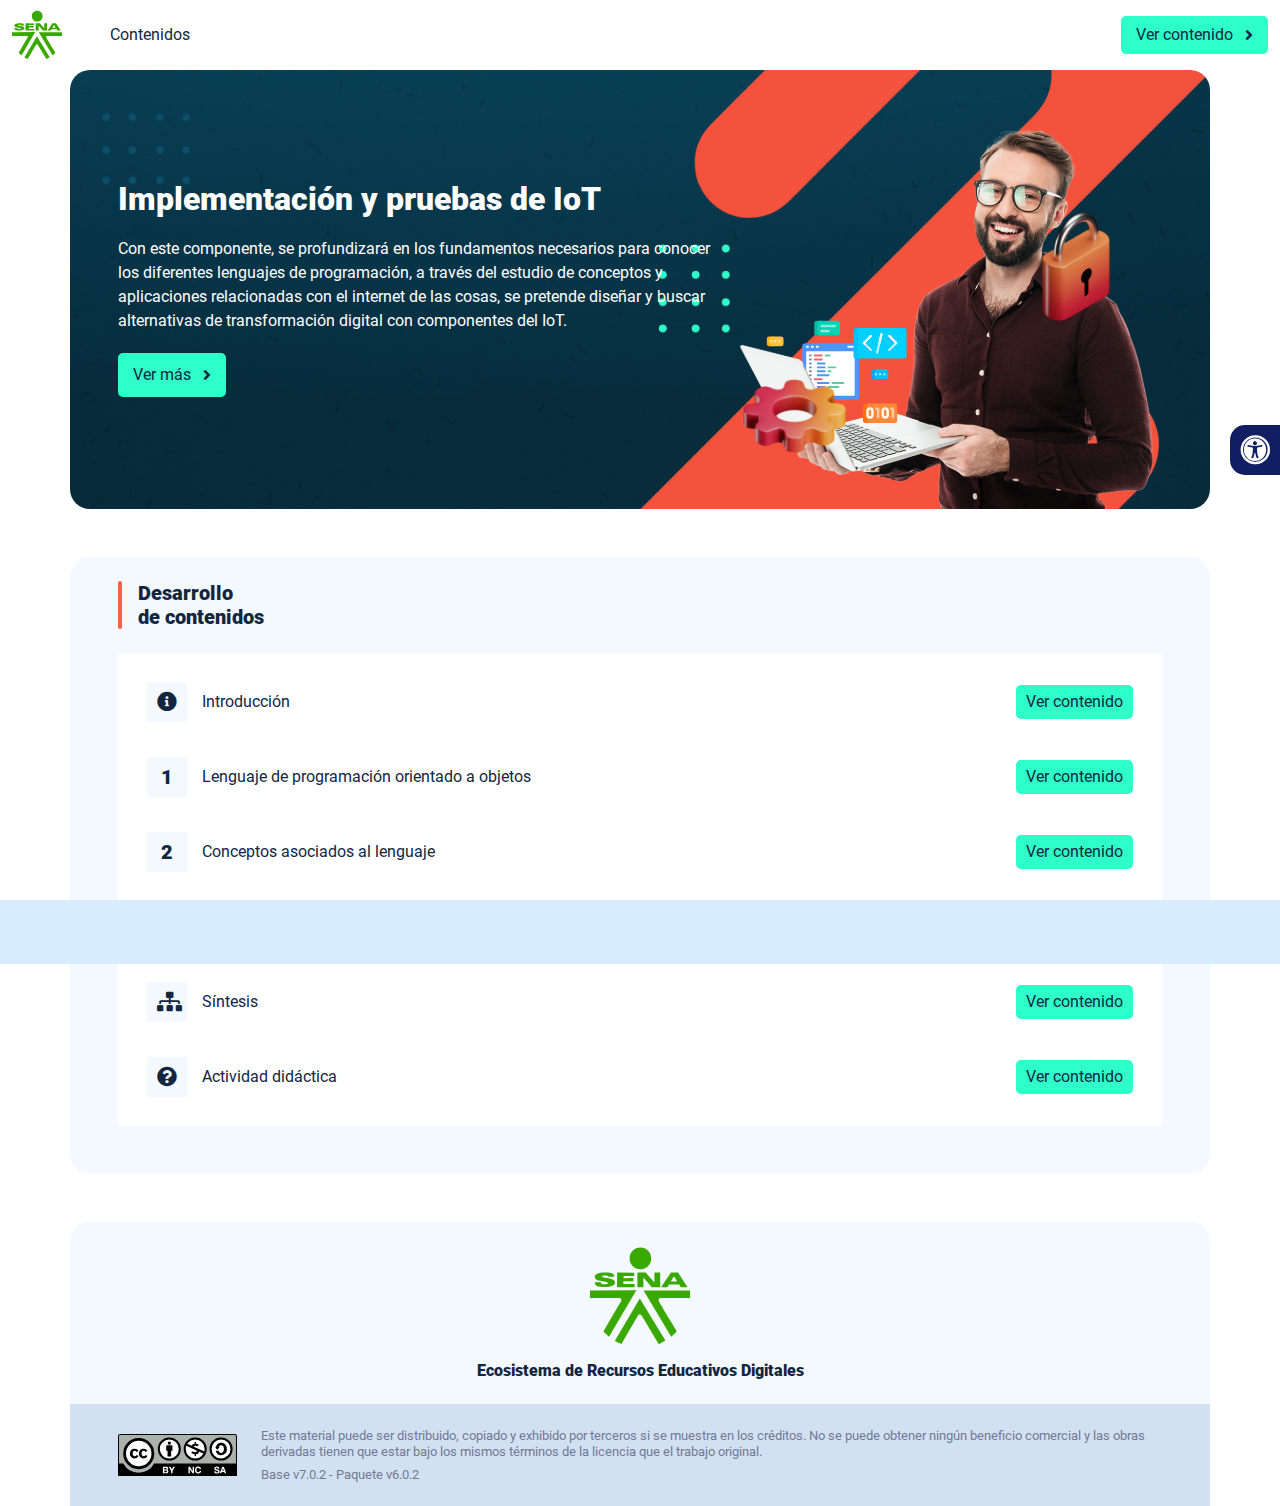
<file: index.html>
<!DOCTYPE html><html lang=""><head><meta charset="utf-8"><meta http-equiv="X-UA-Compatible" content="IE=edge"><meta name="viewport" content="width=device-width,initial-scale=1"><link rel="icon" href="favicon.ico"><title>Implementación y pruebas de IoT</title><link href="css/chunk-110f1f0b.52141945.css" rel="prefetch"><link href="css/chunk-179248a2.52141945.css" rel="prefetch"><link href="css/chunk-2a9fce91.52141945.css" rel="prefetch"><link href="css/chunk-515a8379.e25ccb4c.css" rel="prefetch"><link href="css/chunk-59974754.6ac196b7.css" rel="prefetch"><link href="css/chunk-5d1ce150.52141945.css" rel="prefetch"><link href="css/chunk-60cbc06b.09438581.css" rel="prefetch"><link href="css/chunk-623f2040.52141945.css" rel="prefetch"><link href="css/chunk-6a43ec24.52141945.css" rel="prefetch"><link href="css/chunk-6e1e538a.3ba0a060.css" rel="prefetch"><link href="css/chunk-6e613899.52141945.css" rel="prefetch"><link href="css/chunk-766a929b.35f1c20e.css" rel="prefetch"><link href="css/chunk-7794bb60.52141945.css" rel="prefetch"><link href="css/comple.92c94438.css" rel="prefetch"><link href="css/creditos.908e0ea4.css" rel="prefetch"><link href="css/glosario.0836a33f.css" rel="prefetch"><link href="css/referencias.9e1c1046.css" rel="prefetch"><link href="js/actividad.bebd33f0.js" rel="prefetch"><link href="js/chunk-0206bfa0.db848401.js" rel="prefetch"><link href="js/chunk-110f1f0b.61a4ed11.js" rel="prefetch"><link href="js/chunk-13a6037e.0dbe5c65.js" rel="prefetch"><link href="js/chunk-179248a2.d6cf2861.js" rel="prefetch"><link href="js/chunk-18f95272.9d8cf629.js" rel="prefetch"><link href="js/chunk-2a9fce91.0ecc359b.js" rel="prefetch"><link href="js/chunk-2c06842c.6cae5bfb.js" rel="prefetch"><link href="js/chunk-2d0c5615.75151c9d.js" rel="prefetch"><link href="js/chunk-2d0e96ec.a0992f3a.js" rel="prefetch"><link href="js/chunk-2d208d90.7ca99724.js" rel="prefetch"><link href="js/chunk-2d21d0e2.662065e2.js" rel="prefetch"><link href="js/chunk-2d22c123.3ab92924.js" rel="prefetch"><link href="js/chunk-2e80bb9a.84e37d65.js" rel="prefetch"><link href="js/chunk-319206de.0748c1e6.js" rel="prefetch"><link href="js/chunk-36769079.db07006a.js" rel="prefetch"><link href="js/chunk-4cdd78c0.0277c010.js" rel="prefetch"><link href="js/chunk-515a8379.5df7d778.js" rel="prefetch"><link href="js/chunk-53ccb27e.cc458c56.js" rel="prefetch"><link href="js/chunk-55d286b8.f370762b.js" rel="prefetch"><link href="js/chunk-59974754.12fa6331.js" rel="prefetch"><link href="js/chunk-5d1ce150.6ee84259.js" rel="prefetch"><link href="js/chunk-60cbc06b.c331d9c0.js" rel="prefetch"><link href="js/chunk-623f2040.dfc3159f.js" rel="prefetch"><link href="js/chunk-659152b8.592218b5.js" rel="prefetch"><link href="js/chunk-6a43ec24.c4a1c2ef.js" rel="prefetch"><link href="js/chunk-6e1e538a.0a30a368.js" rel="prefetch"><link href="js/chunk-6e613899.042dd297.js" rel="prefetch"><link href="js/chunk-766a929b.cee86727.js" rel="prefetch"><link href="js/chunk-7794bb60.280b6865.js" rel="prefetch"><link href="js/chunk-c796899c.d7fc5ff3.js" rel="prefetch"><link href="js/chunk-e8a7823a.8074120d.js" rel="prefetch"><link href="js/chunk-fde47172.53c5fbd8.js" rel="prefetch"><link href="js/comple.031d2e01.js" rel="prefetch"><link href="js/creditos.89c3f64b.js" rel="prefetch"><link href="js/glosario.cee29923.js" rel="prefetch"><link href="js/intro.b1b8ea11.js" rel="prefetch"><link href="js/referencias.064622ca.js" rel="prefetch"><link href="js/sintesis.907768ec.js" rel="prefetch"><link href="js/tema1.708c8f3c.js" rel="prefetch"><link href="js/tema2.7cc269e4.js" rel="prefetch"><link href="js/tema3.91c6b124.js" rel="prefetch"><link href="css/app.932bca97.css" rel="preload" as="style"><link href="css/chunk-vendors.ab221bc2.css" rel="preload" as="style"><link href="js/app.90626cd7.js" rel="preload" as="script"><link href="js/chunk-vendors.1b158e75.js" rel="preload" as="script"><link href="css/chunk-vendors.ab221bc2.css" rel="stylesheet"><link href="css/app.932bca97.css" rel="stylesheet"></head><body><noscript><strong>We're sorry but Implementación y pruebas de IoT doesn't work properly without JavaScript enabled. Please enable it to continue.</strong></noscript><div id="app"></div><script src="js/chunk-vendors.1b158e75.js"></script><script src="js/app.90626cd7.js"></script></body></html>
</file>
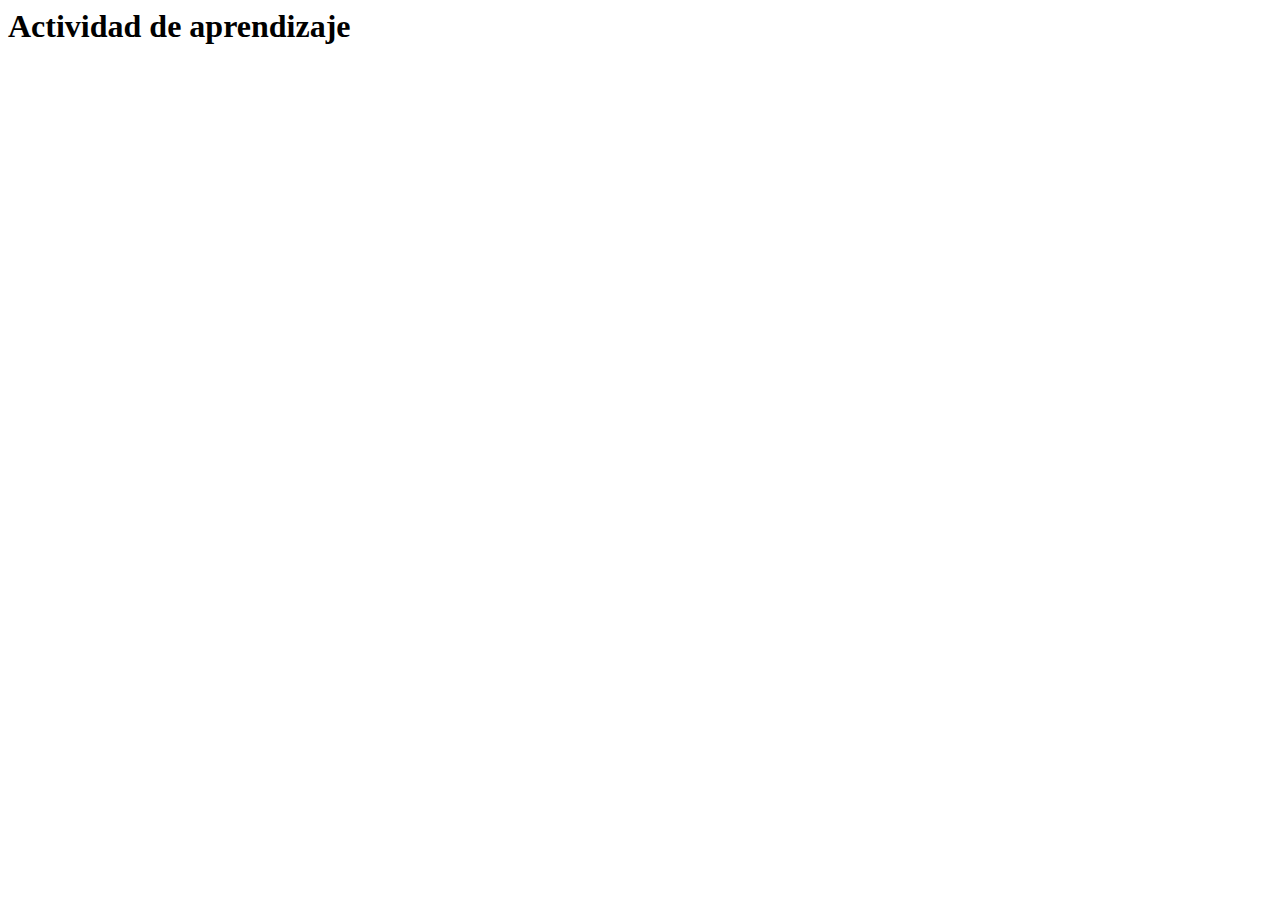
<file: actividades/actividad.html>
<html lang="en">
<head>
  <meta charset="UTF-8">
  <meta http-equiv="X-UA-Compatible" content="IE=edge">
  <meta name="viewport" content="width=device-width, initial-scale=1.0">
  <title>Actividad de aprendizaje</title>
</head>
<body>
  <h1>Actividad de aprendizaje</h1>
</body>
</html>
</file>
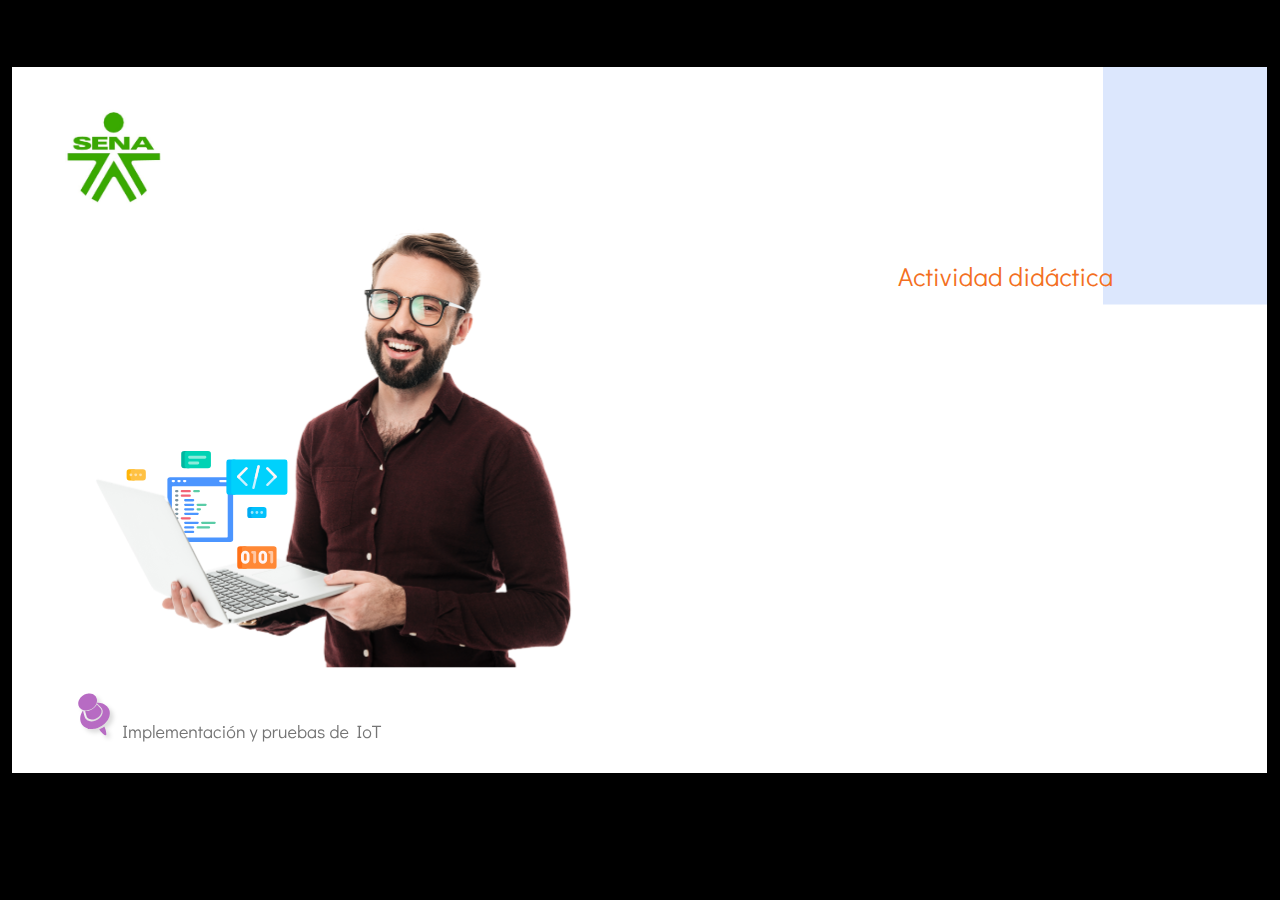
<file: actividades/story.html>
﻿<!doctype html>
<html lang="es">
<head>
  <meta charset="utf-8">
  <!-- Creado con Storyline 360 - http://www.articulate.com  -->
  <!-- version: 3.87.32265.0 -->
  <title>Actividad did&#225;ctica</title>
  <meta http-equiv="x-ua-compatible" content="IE=edge"/>
  <meta name="viewport" content="width=device-width,initial-scale=1,user-scalable=no,shrink-to-fit=no,minimal-ui"/>
  <meta name="apple-mobile-web-app-capable" content="yes"/>
  <style>
    html, body { height: 100%; padding: 0; margin: 0 }
    #app { height: 100%; width: 100%; }
  </style>

  <script>
    window.DS = {};
    window.globals = {
      DATA_PATH_BASE: '',
      HAS_FRAME: true,
      HAS_SLIDE: true,

      lmsPresent: false,
      tinCanPresent: false,
      cmi5Present: false,
      aoSupport: false,
      scale: 'show all',
      captureRc: false,
      browserSize: 'optimal',
      bgColor: '#000000',
      features: 'DropInBase,DropInInteractions,DropInMisc,DropInVectors,DropInVideo,LayerPresentAsDialog,MultipleQuizTracking,UpdatedThemeEditor',
      themeName: 'classic',
      preloaderColor: '#FFFFFF',
      suppressAnalytics: false,
      productChannel: 'stable',
      publishSource: 'storyline',
      aid: 'aid|5304b41d-7af7-4125-b8d1-83eb222823e2',
      cid: '8cdc2675-754b-44d6-996d-10c2962902e5',
      playerVersion: '3.87.32265.0',
      publishTimestamp: '2024-07-08T22:10:15.9408756Z',
      maxIosVideoElements: 10,
      connectionSettings: { mode: 'disabled' },
      hasFeature: function(feature) {
        return this.features.split(',').includes(feature);
      },
      
      parseParams: function(qs) {
        if (window.globals.parsedParams != null) {
          return window.globals.parsedParams;
        }
        qs = (qs || window.location.search.substr(1)).split('+').join(' ');
        var params = {},
            tokens,
            re = /[?&]?([^=]+)=([^&]*)/g;

        while (tokens = re.exec(qs)) {
          params[decodeURIComponent(tokens[1]).trim()] =
            decodeURIComponent(tokens[2]).trim();
        }
        window.globals.parsedParams = params;
        return params;
      }

    };
  </script>
  <script>
    var isIe11 = ('ActiveXObject' in window || window.MSBlobBuilder != null)
      && window.msCrypto != null && !window.ActiveXObject;
    if (isIe11) {
      window.globals.unsupportedBrowser = true;
      document.write(atob('[base64]'));
    }
  </script>

  <script>
    if (window.globals.hasFeature('MultiLanguageSupport')) {
      
      
    }
  </script>

  
  <script>window.THREE = { };</script>
  
</head>
<body style="background: #000000" class="cs-HTML theme-classic">
  <!-- 360 -->
  <script>!function(){var e,i=/iPhone/i,o=/iPod/i,n=/iPad/i,t=/\biOS-universal(?:.+)Mac\b/i,r=/\bAndroid(?:.+)Mobile\b/i,a=/Android/i,d=/(?:SD4930UR|\bSilk(?:.+)Mobile\b)/i,p=/Silk/i,l=/Windows Phone/i,u=/\bWindows(?:.+)ARM\b/i,b=/BlackBerry/i,s=/BB10/i,c=/Opera Mini/i,f=/\b(CriOS|Chrome)(?:.+)Mobile/i,h=/Mobile(?:.+)Firefox\b/i,v=function(e){return void 0!==e&&"MacIntel"===e.platform&&"number"==typeof e.maxTouchPoints&&e.maxTouchPoints>1&&"undefined"==typeof MSStream};e=function(e){var m={userAgent:"",platform:"",maxTouchPoints:0};e||"undefined"==typeof navigator?"string"==typeof e?m.userAgent=e:e&&e.userAgent&&(m={userAgent:e.userAgent,platform:e.platform,maxTouchPoints:e.maxTouchPoints||0}):m={userAgent:navigator.userAgent,platform:navigator.platform,maxTouchPoints:navigator.maxTouchPoints||0};var g=m.userAgent,y=g.split("[FBAN");void 0!==y[1]&&(g=y[0]),void 0!==(y=g.split("Twitter"))[1]&&(g=y[0]);var A=function(e){return function(i){return i.test(e)}}(g),w={apple:{phone:A(i)&&!A(l),ipod:A(o),tablet:!A(i)&&(A(n)||v(m))&&!A(l),universal:A(t),device:(A(i)||A(o)||A(n)||A(t)||v(m))&&!A(l)},amazon:{phone:A(d),tablet:!A(d)&&A(p),device:A(d)||A(p)},android:{phone:!A(l)&&A(d)||!A(l)&&A(r),tablet:!A(l)&&!A(d)&&!A(r)&&(A(p)||A(a)),device:!A(l)&&(A(d)||A(p)||A(r)||A(a))||A(/\bokhttp\b/i)},windows:{phone:A(l),tablet:A(u),device:A(l)||A(u)},other:{blackberry:A(b),blackberry10:A(s),opera:A(c),firefox:A(h),chrome:A(f),device:A(b)||A(s)||A(c)||A(h)||A(f)},any:!1,phone:!1,tablet:!1};return w.any=w.apple.device||w.android.device||w.windows.device||w.other.device,w.phone=w.apple.phone||w.android.phone||w.windows.phone,w.tablet=w.apple.tablet||w.android.tablet||w.windows.tablet,w}(),"object"==typeof exports&&"undefined"!=typeof module?module.exports=e:"function"==typeof define&&define.amd?define((function(){return e})):this.isMobile=e}();
    window.isMobile.apple.tablet = window.isMobile.apple.tablet ||
      (navigator.platform === 'MacIntel' && navigator.maxTouchPoints > 1);
    window.isMobile.apple.device = window.isMobile.apple.device || window.isMobile.apple.tablet;
    window.isMobile.tablet = window.isMobile.tablet || window.isMobile.apple.tablet;
    window.isMobile.any = window.isMobile.any || window.isMobile.apple.tablet;
  </script>

  <div id="focus-sink" tabindex="-1"></div>

  <div id="preso"></div>
  <script>
    (function() {

      var classTypes = [ 'desktop', 'mobile', 'phone', 'tablet' ];

      var addDeviceClasses = function(prefix, testObj) {
        var curr, i;
        for (i = 0; i < classTypes.length; i++) {
          curr = classTypes[i];
          if (testObj[curr]) {
            document.body.classList.add(prefix + curr);
          }
        }
      };

      var params = window.globals.parseParams(),
          isDevicePreview = params.devicepreview === '1',
          isPhoneOverride = params.deviceType === 'phone' || (isDevicePreview && params.phone == '1'),
          isTabletOverride = (params.deviceType === 'tablet' || isDevicePreview) && !isPhoneOverride,
          isMobileOverride = isPhoneOverride || isTabletOverride;

      var deviceView = {
        desktop: !window.isMobile.any && !isMobileOverride,
        mobile: window.isMobile.any || isMobileOverride,
        phone: isPhoneOverride || (window.isMobile.phone && !isTabletOverride),
        tablet: isTabletOverride || window.isMobile.tablet
      };

      window.globals.deviceView = deviceView;
      window.isMobile.desktop = !window.isMobile.any;
      window.isMobile.mobile = window.isMobile.any;

      addDeviceClasses('view-', deviceView);

    })();
  </script>
  
  <script src='story_content/triggers.js' type=text/javascript></script>
<script src='story_content/user.js' type=text/javascript></script>
  <div class="slide-loader"></div>

  <script>
    if (window.globals.deviceView.isMobile) { var doc = document, loader = doc.body.querySelector('.slide-loader'); [ 1, 2, 3 ].forEach(function(n) { var d = doc.createElement('div'); d.style.backgroundColor = window.globals.preloaderColor; d.classList.add('mobile-loader-dot'); d.classList.add('dot' + n); loader.appendChild(d); }); }
  </script>

  <div class="mobile-load-title-overlay" style="display: none">
    <div class="mobile-load-title">Actividad did&#225;ctica</div>
  </div>

  <div class="mobile-chrome-warning"></div>

  
<style>
  .warn-connection-dialog {
    display: none;
    background: transparent;
    pointer-events: all;
    position: fixed;
    left: 0;
    top: 0;
    width: 100%;
    height: 100%;
    z-index: 999;
  }

  .warn-connection-content {
    pointer-events: all;
    border-radius: 4px;
    background: white;
    border: 1px solid #E7E7E7;
    color: #333333;
    box-shadow: 0 2px 4px rgba(0, 0, 0, 0.25);
    transition: all 150ms ease-out;
    position: absolute;
    white-space: nowrap;
  }

  .view-phone.is-landscape .warn-connection-content {
    left: 23px;
    bottom: 23px;
  }

  .view-tablet.is-landscape .warn-connection-content {
    left: 50%;
    top: 20px;
    transform: translateX(-50%);
  }

  .view-mobile.is-portrait .warn-connection-content {
    transform: translate(-50%, calc(-100% - 15px));
  }

  .warn-connection-content p {
    display: inline-block;
    margin: 0 8px 0 0;
    line-height: 33px;
    font-size: 11px;
  }

  .warn-connection-content svg {
    position: relative;
    vertical-align: middle;
    margin: 0 2px 2px 8px;
  }

  .view-desktop .warn-connection-content {
    left: 1.5em;
    bottom: 1.5em;
  }

  .view-desktop .warn-connection-content p {
    font-size: 1.1em;
  }

  .is-offline .warn-connection-dialog {
    display: block;
  }

  .is-offline .cs-panel * {
    pointer-events: none !important;
  }

  .is-offline .cs-panel {
    pointer-events: all !important;
  }

  .is-offline #nav-controls * {
    pointer-events: none !important;
  }

  .is-offline #nav-controls {
    pointer-events: all !important;
  }
</style>

<div class="warn-connection-dialog" role="alertdialog" aria-modal="true" tabindex="0" aria-labelledby="warn-connection-message">
  <div class="warn-connection-content">
    <svg width="17" height="15" viewBox="0 0 17 15" xmlns="http://www.w3.org/2000/svg">
      <path fill="#8F0000" stroke="white" d="M16.07,12.98 L15.88,12.23 L9.51,1.21 C8.97,0.26,7.6,0.26,7.06,1.21 L0.69,12.23 C0.15,13.16,0.81,14.36,1.91,14.36 H14.65 C15.47,14.36,16.05,13.7,16.07,12.98 Z"/>
      <path fill="white" stroke="white" d="M8.58,5.5 C8.35,5.28,8.5,5.35,8.21,5.32 C8.09,5.35,7.97,5.49,7.96,5.67 C7.97,5.79,7.98,5.92,7.98,6.04 L7.98,6.04 C7.99,6.17,8,6.31,8.01,6.43 L8.01,6.44 C8.03,6.92,8.06,7.41,8.09,7.9 L8.09,7.9 C8.12,8.39,8.14,8.88,8.17,9.37 C8.17,9.39,8.18,9.42,8.2,9.44 C8.23,9.46,8.25,9.47,8.28,9.47 C8.31,9.47,8.34,9.46,8.35,9.44 C8.37,9.43,8.38,9.4,8.39,9.35 L8.39,9.34 C8.39,9.24,8.4,9.15,8.4,9.05 L8.4,9.05 C8.41,8.96,8.41,8.86,8.42,8.75 C8.43,8.44,8.45,8.12,8.47,7.81 L8.47,7.81 C8.49,7.49,8.51,7.18,8.53,6.87 C8.55,6.46,8.56,6.05,8.59,5.64 L8.6,5.62 C8.6,5.57,8.59,5.53,8.58,5.5 L8.21,5.32 Z"/>
      <circle fill="white" stroke="white" cx="8.3" cy="11.35" r="0.3"/>
    </svg>
    <p id="warn-connection-message">You are offline. Trying to reconnect...</p>
  </div>
</div>

<script>
  (function() {
    window.DS.connection = {
      warningShown: false,
      assets: {},
      loadingAssetGroup: false,
      retryDelay: 500
    };

    var connectionSettings = window.globals.connectionSettings || {};

    var useConnectionMessages = window.AbortController != null &&
      window.location.protocol != 'file:' &&
      connectionSettings.mode === 'normal';

    window.DS.connection.useConnectionMessages = useConnectionMessages;

    var assetCount = 0;
    var checkLoadedId;


    if (useConnectionMessages && connectionSettings != null) {
      var contentEl = document.querySelector('.warn-connection-content');
      var messageEl = contentEl.querySelector('p');

      if (connectionSettings.useDarkTheme) {
        contentEl.style.borderColor = '#BABBBA';
        contentEl.style.backgroundColor = '#282828';
        contentEl.style.color = '#FFFFFF';
      }

      if (connectionSettings.message != null) {
        messageEl.textContent = window.decodeURIComponent(connectionSettings.message);
      }
    }

    function checkAssetsReady() {
      for (var i in DS.connection.assets) {
        if (!DS.connection.assets[i].success) {
          return false;
        }
      }
      return true;
    }

    function stopAssetGroup() {
      if (!useConnectionMessages) { return; }

      assetCount = 0;

      DS.connection.oldAssetGroup = DS.connection.assets;
      DS.connection.assets = {};
      DS.connection.loadingAssetGroup = false;
      clearInterval(checkLoadedId);
    }

    function startAssetGroup() {
      if (!useConnectionMessages) { return; }
      var ticks = 0;
      clearInterval(checkLoadedId);
      checkLoadedId = setInterval(function() {
        var loaded = 0;
        if (assetCount === 0 && loaded === 0) {
          clearInterval(checkLoadedId);
          return;
        }

        for (var i in DS.connection.assets) {
          if (DS.connection.assets[i].success) {
            loaded++;
          }
        }

        if (assetCount === loaded && checkAssetsReady()) {
          for (var i in DS.connection.assets) {
            if (DS.connection.assets[i].action) {
              DS.connection.assets[i].action();
            }
          }
          hideWarning();
          stopAssetGroup();
        }
      }, 100)
    }

    function requiredAsset(url, action, retry, type) {
      if (!useConnectionMessages) { return; }
      if (DS.connection.assets[url]) { return; }

      DS.connection.assets[url] = {
        success: false, action: action, retry: retry, type: type
      };
      assetCount = Object.keys(DS.connection.assets).length;
      if (!DS.connection.loadingAssetGroup) {
        startAssetGroup();
      }
      DS.connection.loadingAssetGroup = true;
    }

    function assetLoaded(url) {
      if (!useConnectionMessages) { return; }
      if (DS.connection.assets[url]) {
        DS.connection.assets[url].success = true;
      }
    }

    function assetFailed(url) {
      if (!useConnectionMessages) { return; }
      if (!DS.connection.assets[url]) {
        if (/\.js$/.test(url) && url.indexOf('transcripts') === -1) {
          setTimeout(function() {
            if (DS.connection.lastSlideLoaded != null) {
              DS.connection.lastSlideLoaded();
            }
          }, DS.connection.retryDelay);
        }
        return;
      }
      if (!DS.connection.warningShown) { showWarning(); }
      if (DS.connection.assets[url].retry) {
        setTimeout(function() {
          if (!DS.connection.assets[url].success) {
            DS.connection.assets[url].retry()
          }
        }, DS.connection.retryDelay);
      }
    }

    function hideWarning() {
      document.body.classList.remove('is-offline');
      DS.connection.warningShown = false;
      enableKeys();
    }
    DS.connection.hideWarning = hideWarning

    function showWarning(btn) {
      document.body.classList.add('is-offline')
      DS.connection.warningShown = true;
      updateWarningPosition();
      disableKeys();
    }

    function updateWarningPosition() {
      if (!DS.connection.warningShown) {
        return;
      }

      var isPortrait = document.body.classList.contains('is-portrait');
      var isMobile = document.body.classList.contains('view-mobile');
      var warningEl = document.querySelector('.warn-connection-content');

      if (isPortrait && isMobile) {
        var slide = document.querySelector('.primary-slide');
        var slideRect = slide != null
          ? slide.getBoundingClientRect()
          : { top: window.innerHeight, left: 0, width: window.innerWidth };

        warningEl.style.top = `${slideRect.top}px`
        warningEl.style.left = `${slideRect.left + slideRect.width / 2}px`
      } else {
        warningEl.style.top = null;
        warningEl.style.left = null;
      }

      window.requestAnimationFrame(updateWarningPosition);
    }

    function onDisableKeyDown(e) {
      e.preventDefault();
      e.stopImmediatePropagation();
    }

    function onDisableKeyUp(e) {
      e.preventDefault();
      e.stopImmediatePropagation();
    }

    var accStyle = document.createElement('style');
    var warnDialogEl = document.querySelector('.warn-connection-dialog');

    function disableKeys() {
      if (DS.views && DS.views.nsStack && DS.views.nsStack.length === 1) {
        DS.views.nsStack[0].tabReachable = false
        DS.views.nsStack[0].updateTabIndex(true, true);
      }

      accStyle.innerHTML = '.acc-shadow-dom { display: none; }';
      document.body.appendChild(accStyle);

      warnDialogEl.parentNode.append(warnDialogEl);
      warnDialogEl.focus();
    }

    function enableKeys() {
      accStyle.remove();
      if (DS.views && DS.views.nsStack && DS.views.nsStack.length === 1 && DS.views.nsStack[0].name === '_frame') {
        DS.views.nsStack[0].tabReachable = true;
        DS.views.nsStack[0].updateTabIndex();
      }
    }

    // these will all be noops if the feature flag isn't set in
    // the data and `window.globals.features`
    DS.connection.requiredAsset = requiredAsset;
    DS.connection.assetLoaded = assetLoaded;
    DS.connection.assetFailed = assetFailed;
    DS.connection.stopAssetGroup = stopAssetGroup;
    DS.connection.startAssetGroup = startAssetGroup;
  })();
</script>


  <script>
    
    if (window.autoSpider && window.vInterfaceObject) {
      document.querySelector('.mobile-load-title-overlay').style.display = 'none';
    }
  </script>

  

  <link rel="stylesheet" href="html5/data/css/output.min.css" data-noprefix/>
</body>
<script src="html5/lib/scripts/bootstrapper.min.js"></script>
</html>
</file>
<file: css/chunk-110f1f0b.52141945.css>
.actividad[data-v-c4e6906c]{background-color:#f2f2f2}.horizontal-scroll__wrapper[data-v-c4e6906c]{overflow:hidden}.horizontal-scroll[data-v-c4e6906c]{display:flex;transition:transform .5s ease-in-out;align-items:center;flex-wrap:nowrap}.horizontal-scroll[data-v-c4e6906c]:not(.row){width:100%}.horizontal-scroll--item-fw[data-v-c4e6906c]>div{flex-grow:0;flex-shrink:0;width:100%;margin:0!important}
</file>
<file: css/chunk-179248a2.52141945.css>
.actividad[data-v-c4e6906c]{background-color:#f2f2f2}.horizontal-scroll__wrapper[data-v-c4e6906c]{overflow:hidden}.horizontal-scroll[data-v-c4e6906c]{display:flex;transition:transform .5s ease-in-out;align-items:center;flex-wrap:nowrap}.horizontal-scroll[data-v-c4e6906c]:not(.row){width:100%}.horizontal-scroll--item-fw[data-v-c4e6906c]>div{flex-grow:0;flex-shrink:0;width:100%;margin:0!important}
</file>
<file: css/chunk-2a9fce91.52141945.css>
.actividad[data-v-c4e6906c]{background-color:#f2f2f2}.horizontal-scroll__wrapper[data-v-c4e6906c]{overflow:hidden}.horizontal-scroll[data-v-c4e6906c]{display:flex;transition:transform .5s ease-in-out;align-items:center;flex-wrap:nowrap}.horizontal-scroll[data-v-c4e6906c]:not(.row){width:100%}.horizontal-scroll--item-fw[data-v-c4e6906c]>div{flex-grow:0;flex-shrink:0;width:100%;margin:0!important}
</file>
<file: css/chunk-515a8379.e25ccb4c.css>
.actividad{background-color:#f2f2f2}.banner-interno{position:relative}.banner-interno__fondo{position:absolute;top:0;bottom:-50px;left:0;right:0;background-color:#083142;background-size:cover;background-position:50%}.banner-interno__titulo{display:flex;align-items:center}.banner-interno__titulo__icono{display:block;width:32px;height:32px;border-radius:50%;background-color:#fff;position:relative}.banner-interno__titulo__icono i{color:#083142;position:absolute;left:50%;top:50%;transform:translate(-50%,-50%)}.banner-interno__titulo h1,.banner-interno__titulo h2,.banner-interno__titulo h3,.banner-interno__titulo h4,.banner-interno__titulo h5,.banner-interno__titulo h6{color:#fff;line-height:1.1em}
</file>
<file: css/chunk-59974754.6ac196b7.css>
.actividad{background-color:#f2f2f2}.aside-menu{position:fixed;top:70px;min-height:calc(100vh - 70px);max-height:calc(100vh - 70px);background-color:#f3f9ff;transition:flex .5s ease-in-out,width .5s ease-in-out;overflow-x:hidden;z-index:100001;width:300px}.aside-menu__black-background{position:fixed;inset:0;top:70px;background:rgba(0,0,0,.8);cursor:pointer}.aside-menu a{color:#111e61}.aside-menu__content{width:300px;display:flex;flex-direction:column;justify-content:space-between;min-height:calc(100vh - 70px);max-height:calc(100vh - 70px);border-right:1px solid #d8ecff;position:absolute;background:#fff}@media (max-height:800px){.aside-menu__content{min-height:800px;max-height:800px;overflow-y:auto}}.aside-menu__header{padding:10px;text-align:center;background-color:#d8ecff}.aside-menu__header h4{margin:0}.aside-menu__menu{overflow-y:auto;flex-grow:1;list-style:none;padding-left:0;margin-bottom:0}.aside-menu__menu__item--active .aside-menu__menu__item__lnk,.aside-menu__menu__item--active .aside-menu__sec-menu__item__lnk{background-color:#d8ecff;font-weight:700}.aside-menu__menu__item--sub-menu:hover,.aside-menu__menu__item:hover,.aside-menu__sec-menu__item:hover{background-color:#d8ecff}.aside-menu__menu__item--sub-menu{padding-left:10px}.aside-menu__menu__item--sub-menu--active .aside-menu__menu__item__lnk,.aside-menu__menu__item--sub-menu--active .aside-menu__sec-menu__item__lnk{background-color:#d8ecff;font-weight:700;position:relative}.aside-menu__menu__item--sub-menu--active .aside-menu__menu__item__lnk:before,.aside-menu__menu__item--sub-menu--active .aside-menu__sec-menu__item__lnk:before{content:"";display:block;position:absolute;left:0;bottom:0;top:0;width:4px;border-radius:2px;background-color:#ff6148}.aside-menu__menu__item__lnk,.aside-menu__sec-menu__item__lnk{display:flex;align-items:center;padding:10px 15px;line-height:1.1em}.aside-menu__menu__item__lnk i,.aside-menu__menu__item__lnk span,.aside-menu__sec-menu__item__lnk i,.aside-menu__sec-menu__item__lnk span{margin-right:10px}.aside-menu__menu__item__lnk i:last-child,.aside-menu__menu__item__lnk span:last-child,.aside-menu__sec-menu__item__lnk i:last-child,.aside-menu__sec-menu__item__lnk span:last-child{margin-right:0}.aside-menu__sec-menu{background-color:#d8ecff;padding:10px 0;flex-shrink:0;margin-bottom:0}.aside-menu__sec-menu__item{padding:10px 15px}.aside-menu__sec-menu__item__lnk{padding:0;border-radius:1em}.aside-menu__sec-menu__item__lnk i{display:block;width:2em;height:2em;padding:.5em 0;text-align:center;background-color:#fff;border-radius:50%}.aside-menu__sec-menu__item__lnk:hover{background-color:#fff}@media (max-width:576px){.aside-menu__sec-menu{padding-bottom:110px}}.main-menu-enter-active{animation:main-menu-open-animation .3s}.main-menu-enter-active .aside-menu__black-background{animation:main-menu-background-animation .3s}.main-menu-leave-active{animation:main-menu-open-animation .3s reverse}.main-menu-leave-active .aside-menu__black-background{animation:main-menu-background-animation .3s reverse}@keyframes main-menu-open-animation{0%{width:0}to{width:300px}}@keyframes main-menu-background-animation{0%{opacity:0}to{opacity:1}}
</file>
<file: css/chunk-5d1ce150.52141945.css>
.actividad[data-v-c4e6906c]{background-color:#f2f2f2}.horizontal-scroll__wrapper[data-v-c4e6906c]{overflow:hidden}.horizontal-scroll[data-v-c4e6906c]{display:flex;transition:transform .5s ease-in-out;align-items:center;flex-wrap:nowrap}.horizontal-scroll[data-v-c4e6906c]:not(.row){width:100%}.horizontal-scroll--item-fw[data-v-c4e6906c]>div{flex-grow:0;flex-shrink:0;width:100%;margin:0!important}
</file>
<file: css/chunk-60cbc06b.09438581.css>
.actividad[data-v-7e5a4120]{background-color:#f2f2f2}.header[data-v-7e5a4120]{position:sticky;top:0;padding-top:10px;padding-bottom:10px;background-color:#fff;z-index:10010;line-height:1.1em}.header__logo[data-v-7e5a4120]{width:50px}@media (max-width:576px){.header__componente-formativo[data-v-7e5a4120]{font-size:.8em}}.header__menu[data-v-7e5a4120]{cursor:pointer}.header__menu span[data-v-7e5a4120]{font-size:.7em;display:block;line-height:1em;text-align:center;color:#111e61}.header__menu__btn[data-v-7e5a4120]{width:30px;height:30px;position:relative;margin-bottom:4px}.header__menu__btn .line-1[data-v-7e5a4120],.header__menu__btn .line-2[data-v-7e5a4120],.header__menu__btn .line-3[data-v-7e5a4120]{height:4px;width:30px;background-color:#111e61;transform-origin:center center;position:absolute;left:0;border-radius:2px}.header__menu__btn .line-1[data-v-7e5a4120]{top:4px;animation:line-1-inactive-data-v-7e5a4120 .5s ease-in-out forwards}.header__menu__btn .line-2[data-v-7e5a4120]{top:13px;animation:line-2-inactive-data-v-7e5a4120 .5s ease-in-out forwards}.header__menu__btn .line-3[data-v-7e5a4120]{top:22px;animation:line-3-inactive-data-v-7e5a4120 .5s ease-in-out forwards}.header__menu__btn[data-v-7e5a4120]:hover{cursor:pointer}.header__menu__btn--open .line-1[data-v-7e5a4120]{animation:line-1-active-data-v-7e5a4120 .5s ease-in-out forwards}.header__menu__btn--open .line-2[data-v-7e5a4120]{animation:line-2-active-data-v-7e5a4120 .5s ease-in-out forwards}.header__menu__btn--open .line-3[data-v-7e5a4120]{animation:line-3-active-data-v-7e5a4120 .5s ease-in-out forwards}@keyframes line-1-active-data-v-7e5a4120{0%{transform:translate(0) rotate(0)}50%{transform:translateY(9px) rotate(0)}to{transform:translateY(9px) rotate(45deg)}}@keyframes line-2-active-data-v-7e5a4120{0%{transform:scale(1)}to{transform:scale(0)}}@keyframes line-3-active-data-v-7e5a4120{0%{transform:translate(0) rotate(0)}50%{transform:translateY(-9px) rotate(0)}to{transform:translateY(-9px) rotate(-45deg)}}@keyframes line-1-inactive-data-v-7e5a4120{0%{transform:translateY(9px) rotate(45deg)}50%{transform:translateY(9px) rotate(0)}to{transform:translate(0) rotate(0)}}@keyframes line-2-inactive-data-v-7e5a4120{0%{transform:scale(0)}to{transform:scale(1)}}@keyframes line-3-inactive-data-v-7e5a4120{0%{transform:translateY(-9px) rotate(-45deg)}50%{transform:translateY(-9px) rotate(0)}to{transform:translate(0) rotate(0)}}
</file>
<file: css/chunk-623f2040.52141945.css>
.actividad[data-v-c4e6906c]{background-color:#f2f2f2}.horizontal-scroll__wrapper[data-v-c4e6906c]{overflow:hidden}.horizontal-scroll[data-v-c4e6906c]{display:flex;transition:transform .5s ease-in-out;align-items:center;flex-wrap:nowrap}.horizontal-scroll[data-v-c4e6906c]:not(.row){width:100%}.horizontal-scroll--item-fw[data-v-c4e6906c]>div{flex-grow:0;flex-shrink:0;width:100%;margin:0!important}
</file>
<file: css/chunk-6a43ec24.52141945.css>
.actividad[data-v-c4e6906c]{background-color:#f2f2f2}.horizontal-scroll__wrapper[data-v-c4e6906c]{overflow:hidden}.horizontal-scroll[data-v-c4e6906c]{display:flex;transition:transform .5s ease-in-out;align-items:center;flex-wrap:nowrap}.horizontal-scroll[data-v-c4e6906c]:not(.row){width:100%}.horizontal-scroll--item-fw[data-v-c4e6906c]>div{flex-grow:0;flex-shrink:0;width:100%;margin:0!important}
</file>
<file: css/chunk-6e1e538a.3ba0a060.css>
.actividad[data-v-4f6b7c58]{background-color:#f2f2f2}.accesibilidad[data-v-4f6b7c58]{position:fixed;right:0;top:50vh;height:50px;background-color:#111e61;border-top-left-radius:15px;border-bottom-left-radius:15px;transform:translateY(-50%) translateX(100%) translateX(-50px);overflow:hidden;transition:transform .3s ease-in-out,height .3s ease-in-out}.accesibilidad[data-v-4f6b7c58]:hover{transform:translateY(-50%) translateX(0);height:12.75rem}.accesibilidad [data-v-4f6b7c58]{color:#fff}.accesibilidad__menu__content .accesibilidad__menu__item[data-v-4f6b7c58]{cursor:pointer}.accesibilidad__menu__content .accesibilidad__menu__item[data-v-4f6b7c58]:hover{background-color:#273685}.accesibilidad__menu__content .accesibilidad__menu__item[data-v-4f6b7c58]:last-child{border:none}.accesibilidad__menu__item[data-v-4f6b7c58]{display:flex;align-items:center;padding:10px;border-bottom:1px solid #273685;line-height:1em;-moz-user-select:none;user-select:none}.accesibilidad__menu i[data-v-4f6b7c58]{font-size:30px;font-style:normal;margin-right:10px;line-height:1em}.accesibilidad__menu img[data-v-4f6b7c58]{width:30px;margin-right:10px}
</file>
<file: css/chunk-6e613899.52141945.css>
.actividad[data-v-c4e6906c]{background-color:#f2f2f2}.horizontal-scroll__wrapper[data-v-c4e6906c]{overflow:hidden}.horizontal-scroll[data-v-c4e6906c]{display:flex;transition:transform .5s ease-in-out;align-items:center;flex-wrap:nowrap}.horizontal-scroll[data-v-c4e6906c]:not(.row){width:100%}.horizontal-scroll--item-fw[data-v-c4e6906c]>div{flex-grow:0;flex-shrink:0;width:100%;margin:0!important}
</file>
<file: css/chunk-766a929b.35f1c20e.css>
.actividad{background-color:#f2f2f2}.barra-avance{display:flex;align-items:center;justify-content:space-between;position:fixed;bottom:0;left:0;width:100%;padding:10px;background-color:#d8ecff;transition:transform .5s ease-in-out;z-index:100000}.barra-avance__barra{margin:0 20px;flex:1;position:relative;max-width:800px}.barra-avance__barra--amarilla,.barra-avance__barra--blanca{height:4px}.barra-avance__barra--amarilla:after,.barra-avance__barra--amarilla:before,.barra-avance__barra--blanca:after,.barra-avance__barra--blanca:before{content:"";display:block;width:10px;height:10px;border-radius:50%;position:absolute;top:50%}.barra-avance__barra--amarilla:before,.barra-avance__barra--blanca:before{left:0;transform:translate(-50%,-50%)}.barra-avance__barra--amarilla:after,.barra-avance__barra--blanca:after{right:0;transform:translate(50%,-50%)}.barra-avance__barra--blanca{background-color:#fff}.barra-avance__barra--blanca:after,.barra-avance__barra--blanca:before{background-color:#fff}.barra-avance__barra--amarilla{position:absolute;width:100%;top:0;background-color:#2efec7}.barra-avance__barra--amarilla:after,.barra-avance__barra--amarilla:before{background-color:#2efec7}.barra-avance__boton--regresar{background-color:#b0c0d2}.barra-avance__boton--regresar span{color:#111e61!important}.barra-avance__boton--disable{opacity:0;pointer-events:none}.barra-avance--open{transform:translateY(0)}.barra-avance--close{transform:translateY(100%)}
</file>
<file: css/chunk-7794bb60.52141945.css>
.actividad[data-v-c4e6906c]{background-color:#f2f2f2}.horizontal-scroll__wrapper[data-v-c4e6906c]{overflow:hidden}.horizontal-scroll[data-v-c4e6906c]{display:flex;transition:transform .5s ease-in-out;align-items:center;flex-wrap:nowrap}.horizontal-scroll[data-v-c4e6906c]:not(.row){width:100%}.horizontal-scroll--item-fw[data-v-c4e6906c]>div{flex-grow:0;flex-shrink:0;width:100%;margin:0!important}
</file>
<file: css/comple.92c94438.css>
.banner-interno{position:relative}.banner-interno__fondo{position:absolute;top:0;bottom:-50px;left:0;right:0;background-color:#083142;background-size:cover;background-position:50%}.banner-interno__titulo{display:flex;align-items:center}.banner-interno__titulo__icono{display:block;width:32px;height:32px;border-radius:50%;background-color:#fff;position:relative}.banner-interno__titulo__icono i{color:#083142;position:absolute;left:50%;top:50%;transform:translate(-50%,-50%)}.banner-interno__titulo h1,.banner-interno__titulo h2,.banner-interno__titulo h3,.banner-interno__titulo h4,.banner-interno__titulo h5,.banner-interno__titulo h6{color:#fff;line-height:1.1em}.actividad{background-color:#f2f2f2}.complementario__enlaces{display:flex;justify-content:center;flex-wrap:wrap}.complementario__enlaces a{margin:0 5px}.complementario__btn{font-size:1.5em;line-height:1em}table{width:calc(100% - 1px);min-width:800px}table thead{background-color:#d8ecff}table thead th{border-color:#d8ecff}table td,table th{padding:25px 20px;text-align:center}
</file>
<file: css/creditos.908e0ea4.css>
.banner-interno{position:relative}.banner-interno__fondo{position:absolute;top:0;bottom:-50px;left:0;right:0;background-color:#083142;background-size:cover;background-position:50%}.banner-interno__titulo{display:flex;align-items:center}.banner-interno__titulo__icono{display:block;width:32px;height:32px;border-radius:50%;background-color:#fff;position:relative}.banner-interno__titulo__icono i{color:#083142;position:absolute;left:50%;top:50%;transform:translate(-50%,-50%)}.banner-interno__titulo h1,.banner-interno__titulo h2,.banner-interno__titulo h3,.banner-interno__titulo h4,.banner-interno__titulo h5,.banner-interno__titulo h6{color:#fff;line-height:1.1em}.actividad{background-color:#f2f2f2}.creditos-vista .tarjeta.credito{background-color:#d2e1f1}.creditos{color:#727997;overflow-x:auto}.creditos__item{min-width:490px}.creditos p{line-height:1.3em;margin-bottom:0;color:#727997}.creditos__titulo{font-weight:700;background-color:#d2e1f1;padding:5px 10px;border-top-radius:5px;border-top-left-radius:5px;border-top-right-radius:5px}.creditos table td,.creditos table th{border-color:#d2e1f1}
</file>
<file: css/glosario.0836a33f.css>
.banner-interno{position:relative}.banner-interno__fondo{position:absolute;top:0;bottom:-50px;left:0;right:0;background-color:#083142;background-size:cover;background-position:50%}.banner-interno__titulo{display:flex;align-items:center}.banner-interno__titulo__icono{display:block;width:32px;height:32px;border-radius:50%;background-color:#fff;position:relative}.banner-interno__titulo__icono i{color:#083142;position:absolute;left:50%;top:50%;transform:translate(-50%,-50%)}.banner-interno__titulo h1,.banner-interno__titulo h2,.banner-interno__titulo h3,.banner-interno__titulo h4,.banner-interno__titulo h5,.banner-interno__titulo h6{color:#fff;line-height:1.1em}.actividad{background-color:#f2f2f2}.glosario__letra-item{display:flex}.glosario__letra-item__texto{padding-top:5px}.glosario__letra-item__letra__icono{width:32px;height:32px;position:relative;line-height:1em;border-radius:50%;background-color:#d2e1f1}.glosario__letra-item__letra__icono span{position:absolute;left:50%;top:50%;transform:translate(-50%,-50%);font-size:1.1em;font-weight:900}
</file>
<file: css/referencias.9e1c1046.css>
.banner-interno{position:relative}.banner-interno__fondo{position:absolute;top:0;bottom:-50px;left:0;right:0;background-color:#083142;background-size:cover;background-position:50%}.banner-interno__titulo{display:flex;align-items:center}.banner-interno__titulo__icono{display:block;width:32px;height:32px;border-radius:50%;background-color:#fff;position:relative}.banner-interno__titulo__icono i{color:#083142;position:absolute;left:50%;top:50%;transform:translate(-50%,-50%)}.banner-interno__titulo h1,.banner-interno__titulo h2,.banner-interno__titulo h3,.banner-interno__titulo h4,.banner-interno__titulo h5,.banner-interno__titulo h6{color:#fff;line-height:1.1em}.actividad{background-color:#f2f2f2}.referencias__item:last-child hr{display:none}.referencias__item a{color:#2196f3;text-decoration:underline;overflow-wrap:break-word}
</file>
<file: css/app.932bca97.css>
*{box-sizing:inherit}:after,:before{box-sizing:inherit}html{height:100%;line-height:1.15;box-sizing:border-box;-webkit-font-smoothing:antialiased;-moz-osx-font-smoothing:grayscale;-webkit-text-size-adjust:100%;-ms-text-size-adjust:100%;text-rendering:optimizeLegibility}a,abbr,acronym,address,applet,article,aside,audio,b,big,blockquote,body,canvas,caption,center,cite,code,dd,del,details,dfn,div,dl,dt,em,embed,fieldset,figcaption,figure,footer,form,h1,h2,h3,h4,h5,h6,header,hgroup,html,i,iframe,img,ins,kbd,label,legend,li,mark,menu,nav,object,ol,output,p,pre,q,ruby,s,samp,section,small,span,strike,strong,sub,summary,sup,table,tbody,td,tfoot,th,thead,time,tr,tt,u,ul,var,video{margin:0;padding:0;border:0;outline:0;background:transparent;vertical-align:baseline}article,aside,details,figcaption,figure,footer,header,main,menu,nav,section,summary{display:block}[hidden],template{display:none}hr{box-sizing:content-box;height:0;border-bottom:1px solid #e8e8e8;border-left:0;border-right:0;border-top:0;margin:1.5em 0;overflow:visible}[hidden]{display:none}a{font-family:Roboto,sans-serif;font-size:1em;font-weight:400;text-decoration:none;color:#12263f;background-color:transparent;transition:all .15s ease-in-out;-webkit-text-decoration-skip:objects}a:active,a:hover{outline-width:0}a:active,a:focus,a:hover{color:#000}[type=button],[type=reset],[type=submit],button{-moz-appearance:none;appearance:none;cursor:pointer;display:inline-block;vertical-align:middle;border:0;border-radius:5px;color:#12263f;background-color:#2efec7;font-family:Roboto,sans-serif;font-weight:400;font-size:1em;-webkit-font-smoothing:antialiased;line-height:1em;white-space:nowrap;text-decoration:none;text-transform:none;padding:.75em 1.5em;margin:0;-moz-user-select:none;user-select:none;overflow:visible;transition:background-color .15s ease-in-out}[type=button]:focus,[type=button]:hover,[type=reset]:focus,[type=reset]:hover,[type=submit]:focus,[type=submit]:hover,button:focus,button:hover{background-color:#2efec7;color:#12263f}[type=button]:disabled,[type=reset]:disabled,[type=submit]:disabled,button:disabled{cursor:not-allowed;opacity:.5}[type=button]:disabled:hover,[type=reset]:disabled:hover,[type=submit]:disabled:hover,button:disabled:hover{background-color:#2efec7}input,select,textarea{margin:0;display:block;font-family:Roboto,sans-serif;font-size:16px}input{overflow:visible}[type=color],[type=date],[type=datetime-local],[type=datetime],[type=email],[type=month],[type=number],[type=password],[type=search],[type=tel],[type=text],[type=time],[type=url],[type=week],input:not([type]),select,select[multiple],textarea{background-color:#fff;border:1px solid #e8e8e8;border-radius:5px;box-shadow:inset 0 1px 3px rgba(0,0,0,.06);box-sizing:inherit;margin-bottom:.75em;padding:.5em;transition:border-color .15s ease-in-out;width:100%}[type=color]:hover,[type=date]:hover,[type=datetime-local]:hover,[type=datetime]:hover,[type=email]:hover,[type=month]:hover,[type=number]:hover,[type=password]:hover,[type=search]:hover,[type=tel]:hover,[type=text]:hover,[type=time]:hover,[type=url]:hover,[type=week]:hover,input:not([type]):hover,select:hover,select[multiple]:hover,textarea:hover{border-color:shade(#e8e8e8,20%)}[type=color]:focus,[type=date]:focus,[type=datetime-local]:focus,[type=datetime]:focus,[type=email]:focus,[type=month]:focus,[type=number]:focus,[type=password]:focus,[type=search]:focus,[type=tel]:focus,[type=text]:focus,[type=time]:focus,[type=url]:focus,[type=week]:focus,input:not([type]):focus,select:focus,select[multiple]:focus,textarea:focus{border-color:#ff6148;box-shadow:inset 0 1px 3px rgba(0,0,0,.06),0 0 5px rgba(5,32,43,.7);outline:none}[type=color]:disabled,[type=date]:disabled,[type=datetime-local]:disabled,[type=datetime]:disabled,[type=email]:disabled,[type=month]:disabled,[type=number]:disabled,[type=password]:disabled,[type=search]:disabled,[type=tel]:disabled,[type=text]:disabled,[type=time]:disabled,[type=url]:disabled,[type=week]:disabled,input:not([type]):disabled,select:disabled,select[multiple]:disabled,textarea:disabled{background-color:shade(#fff,5%);cursor:not-allowed}[type=color]:disabled:hover,[type=date]:disabled:hover,[type=datetime-local]:disabled:hover,[type=datetime]:disabled:hover,[type=email]:disabled:hover,[type=month]:disabled:hover,[type=number]:disabled:hover,[type=password]:disabled:hover,[type=search]:disabled:hover,[type=tel]:disabled:hover,[type=text]:disabled:hover,[type=time]:disabled:hover,[type=url]:disabled:hover,[type=week]:disabled:hover,input:not([type]):disabled:hover,select:disabled:hover,select[multiple]:disabled:hover,textarea:disabled:hover{border:1px solid #e8e8e8}select{text-transform:none;max-width:100%;border-radius:5px}::-webkit-file-upload-button{background-color:#2efec7;border:none;cursor:pointer;color:#12263f;border-radius:5px;padding:.75em 1.5em}::-webkit-file-upload-button:hover{background-color:#2efec7}optgroup{font-weight:700}fieldset{border:1px solid #e8e8e8;background-color:transparent;padding:1.5em;-webkit-margin-start:0;-webkit-margin-end:0;-webkit-padding-before:1.5em;-webkit-padding-start:1.5em;-webkit-padding-end:1.5em;-webkit-padding-after:1.5em}legend{box-sizing:border-box;color:inherit;display:table;max-width:100%;padding:0;white-space:normal;font-weight:600;-webkit-padding-start:0;-webkit-padding-end:0}label,legend{margin-bottom:.375em}label{display:block;font-size:1em;font-family:Roboto,sans-serif;font-weight:900}textarea{overflow:auto;resize:vertical}[type=checkbox],[type=radio]{box-sizing:border-box;padding:0;display:inline;margin-right:.375em}[type=number]::-webkit-inner-spin-button,[type=number]::-webkit-outer-spin-button{height:auto}[type=search]{-webkit-appearance:textfield;outline-offset:-2px}[type=search]::-webkit-search-cancel-button,[type=search]::-webkit-search-decoration{-webkit-appearance:none;-moz-appearance:none}::-moz-placeholder{color:#999}::placeholder{color:#999}::-webkit-file-upload-button{-webkit-appearance:button;-moz-appearance:button;font:inherit}[type=file]{margin-bottom:.75em;width:100%}[type=button],[type=reset],[type=submit],button{-webkit-appearance:button}[type=button]::-moz-focus-inner,[type=reset]::-moz-focus-inner,[type=submit]::-moz-focus-inner,button::-moz-focus-inner{border-style:none;padding:0}[type=button]:-moz-focusring,[type=reset]:-moz-focusring,[type=submit]:-moz-focusring,button:-moz-focusring{outline:1px dotted ButtonText}progress{vertical-align:baseline}ol,ul{list-style:none;margin-bottom:1em}dt{font-weight:700}figure,img,picture,svg{margin:0;width:100%;max-width:100%}figcaption{display:block;background-color:#e8e8e8;padding:.75em 1.5em;font-size:.8em;font-weight:700}img,svg{display:block;border-style:none}svg:not(:root){overflow:hidden}audio,canvas,progress,video{display:inline-block}audio:not([controls]){display:none;height:0}template{display:none}table{border-collapse:collapse;border-spacing:0;table-layout:fixed;width:100%}td,th,tr{vertical-align:middle}td,th{border:1px solid #e8e8e8;padding:.75em}th{font-size:.875em;line-height:1.2}td{line-height:1.5}body{font-size:16px;font-weight:400;line-height:1.5}body,h1,h2,h3,h4,h5,h6{color:#12263f;font-family:Roboto,sans-serif}h1,h2,h3,h4,h5,h6{font-weight:900;line-height:1.2;margin:0 0 .75em}h1{font-size:2em}h2{font-size:1.5em}h3{font-size:1.25em}h4{font-size:1.125em}h5{font-size:1em}h6{font-size:.875em}p{font-family:Roboto,sans-serif;font-size:1em;font-weight:400;line-height:1.5;color:#12263f;margin-bottom:1em}b,strong{font-weight:700}dfn,em,i{font-style:italic}br{line-height:2em}u{text-decoration:underline}code,kbd,pre,samp{color:#727997;font-family:Lucida Console,Courier New,monospace;font-size:1em}sub,sup{font-size:75%;line-height:0;position:relative;vertical-align:baseline}sub{bottom:-.25em}sup{top:-.5em}small{font-size:80%}mark{background-color:#ffeb3b;color:#000}abbr[title]{border-bottom:none;text-decoration:underline;text-decoration:underline dotted}blockquote,q{quotes:none}::selection{background:#2196f3!important;color:#fff!important;text-shadow:none}::-moz-selection{background:#2196f3!important;color:#fff!important;text-shadow:none}img::selection{background:transparent}img::-moz-selection{background:transparent}body{-webkit-tap-highlight-color:#2196F3!important}details,menu{display:block}summary{display:list-item}@media print{*{background:transparent!important;color:#000!important;box-shadow:none!important;text-shadow:none!important}:after,:before,:first-letter,:first-line{background:transparent!important;color:#000!important;box-shadow:none!important;text-shadow:none!important}a,a:visited{text-decoration:underline}a[href]:after{content:" (" attr(href) ")"}a abbr[title]:after{content:" (" attr(title) ")"}a[href^="#"]:after,a[href^="javascript:"]:after{content:""}blockquote,pre{border:1px solid #999;page-break-inside:avoid}thead{display:table-header-group}img,tr{page-break-inside:avoid}img{max-width:100%!important}h2,h3,p{orphans:3;widows:3}h2,h3{page-break-after:avoid}}[data-aos][data-aos][data-aos-duration="50"],body[data-aos-duration="50"] [data-aos]{transition-duration:50ms}[data-aos][data-aos][data-aos-delay="50"],body[data-aos-delay="50"] [data-aos]{transition-delay:0s}[data-aos][data-aos][data-aos-delay="50"].aos-animate,body[data-aos-delay="50"] [data-aos].aos-animate{transition-delay:50ms}[data-aos][data-aos][data-aos-duration="100"],body[data-aos-duration="100"] [data-aos]{transition-duration:.1s}[data-aos][data-aos][data-aos-delay="100"],body[data-aos-delay="100"] [data-aos]{transition-delay:0s}[data-aos][data-aos][data-aos-delay="100"].aos-animate,body[data-aos-delay="100"] [data-aos].aos-animate{transition-delay:.1s}[data-aos][data-aos][data-aos-duration="150"],body[data-aos-duration="150"] [data-aos]{transition-duration:.15s}[data-aos][data-aos][data-aos-delay="150"],body[data-aos-delay="150"] [data-aos]{transition-delay:0s}[data-aos][data-aos][data-aos-delay="150"].aos-animate,body[data-aos-delay="150"] [data-aos].aos-animate{transition-delay:.15s}[data-aos][data-aos][data-aos-duration="200"],body[data-aos-duration="200"] [data-aos]{transition-duration:.2s}[data-aos][data-aos][data-aos-delay="200"],body[data-aos-delay="200"] [data-aos]{transition-delay:0s}[data-aos][data-aos][data-aos-delay="200"].aos-animate,body[data-aos-delay="200"] [data-aos].aos-animate{transition-delay:.2s}[data-aos][data-aos][data-aos-duration="250"],body[data-aos-duration="250"] [data-aos]{transition-duration:.25s}[data-aos][data-aos][data-aos-delay="250"],body[data-aos-delay="250"] [data-aos]{transition-delay:0s}[data-aos][data-aos][data-aos-delay="250"].aos-animate,body[data-aos-delay="250"] [data-aos].aos-animate{transition-delay:.25s}[data-aos][data-aos][data-aos-duration="300"],body[data-aos-duration="300"] [data-aos]{transition-duration:.3s}[data-aos][data-aos][data-aos-delay="300"],body[data-aos-delay="300"] [data-aos]{transition-delay:0s}[data-aos][data-aos][data-aos-delay="300"].aos-animate,body[data-aos-delay="300"] [data-aos].aos-animate{transition-delay:.3s}[data-aos][data-aos][data-aos-duration="350"],body[data-aos-duration="350"] [data-aos]{transition-duration:.35s}[data-aos][data-aos][data-aos-delay="350"],body[data-aos-delay="350"] [data-aos]{transition-delay:0s}[data-aos][data-aos][data-aos-delay="350"].aos-animate,body[data-aos-delay="350"] [data-aos].aos-animate{transition-delay:.35s}[data-aos][data-aos][data-aos-duration="400"],body[data-aos-duration="400"] [data-aos]{transition-duration:.4s}[data-aos][data-aos][data-aos-delay="400"],body[data-aos-delay="400"] [data-aos]{transition-delay:0s}[data-aos][data-aos][data-aos-delay="400"].aos-animate,body[data-aos-delay="400"] [data-aos].aos-animate{transition-delay:.4s}[data-aos][data-aos][data-aos-duration="450"],body[data-aos-duration="450"] [data-aos]{transition-duration:.45s}[data-aos][data-aos][data-aos-delay="450"],body[data-aos-delay="450"] [data-aos]{transition-delay:0s}[data-aos][data-aos][data-aos-delay="450"].aos-animate,body[data-aos-delay="450"] [data-aos].aos-animate{transition-delay:.45s}[data-aos][data-aos][data-aos-duration="500"],body[data-aos-duration="500"] [data-aos]{transition-duration:.5s}[data-aos][data-aos][data-aos-delay="500"],body[data-aos-delay="500"] [data-aos]{transition-delay:0s}[data-aos][data-aos][data-aos-delay="500"].aos-animate,body[data-aos-delay="500"] [data-aos].aos-animate{transition-delay:.5s}[data-aos][data-aos][data-aos-duration="550"],body[data-aos-duration="550"] [data-aos]{transition-duration:.55s}[data-aos][data-aos][data-aos-delay="550"],body[data-aos-delay="550"] [data-aos]{transition-delay:0s}[data-aos][data-aos][data-aos-delay="550"].aos-animate,body[data-aos-delay="550"] [data-aos].aos-animate{transition-delay:.55s}[data-aos][data-aos][data-aos-duration="600"],body[data-aos-duration="600"] [data-aos]{transition-duration:.6s}[data-aos][data-aos][data-aos-delay="600"],body[data-aos-delay="600"] [data-aos]{transition-delay:0s}[data-aos][data-aos][data-aos-delay="600"].aos-animate,body[data-aos-delay="600"] [data-aos].aos-animate{transition-delay:.6s}[data-aos][data-aos][data-aos-duration="650"],body[data-aos-duration="650"] [data-aos]{transition-duration:.65s}[data-aos][data-aos][data-aos-delay="650"],body[data-aos-delay="650"] [data-aos]{transition-delay:0s}[data-aos][data-aos][data-aos-delay="650"].aos-animate,body[data-aos-delay="650"] [data-aos].aos-animate{transition-delay:.65s}[data-aos][data-aos][data-aos-duration="700"],body[data-aos-duration="700"] [data-aos]{transition-duration:.7s}[data-aos][data-aos][data-aos-delay="700"],body[data-aos-delay="700"] [data-aos]{transition-delay:0s}[data-aos][data-aos][data-aos-delay="700"].aos-animate,body[data-aos-delay="700"] [data-aos].aos-animate{transition-delay:.7s}[data-aos][data-aos][data-aos-duration="750"],body[data-aos-duration="750"] [data-aos]{transition-duration:.75s}[data-aos][data-aos][data-aos-delay="750"],body[data-aos-delay="750"] [data-aos]{transition-delay:0s}[data-aos][data-aos][data-aos-delay="750"].aos-animate,body[data-aos-delay="750"] [data-aos].aos-animate{transition-delay:.75s}[data-aos][data-aos][data-aos-duration="800"],body[data-aos-duration="800"] [data-aos]{transition-duration:.8s}[data-aos][data-aos][data-aos-delay="800"],body[data-aos-delay="800"] [data-aos]{transition-delay:0s}[data-aos][data-aos][data-aos-delay="800"].aos-animate,body[data-aos-delay="800"] [data-aos].aos-animate{transition-delay:.8s}[data-aos][data-aos][data-aos-duration="850"],body[data-aos-duration="850"] [data-aos]{transition-duration:.85s}[data-aos][data-aos][data-aos-delay="850"],body[data-aos-delay="850"] [data-aos]{transition-delay:0s}[data-aos][data-aos][data-aos-delay="850"].aos-animate,body[data-aos-delay="850"] [data-aos].aos-animate{transition-delay:.85s}[data-aos][data-aos][data-aos-duration="900"],body[data-aos-duration="900"] [data-aos]{transition-duration:.9s}[data-aos][data-aos][data-aos-delay="900"],body[data-aos-delay="900"] [data-aos]{transition-delay:0s}[data-aos][data-aos][data-aos-delay="900"].aos-animate,body[data-aos-delay="900"] [data-aos].aos-animate{transition-delay:.9s}[data-aos][data-aos][data-aos-duration="950"],body[data-aos-duration="950"] [data-aos]{transition-duration:.95s}[data-aos][data-aos][data-aos-delay="950"],body[data-aos-delay="950"] [data-aos]{transition-delay:0s}[data-aos][data-aos][data-aos-delay="950"].aos-animate,body[data-aos-delay="950"] [data-aos].aos-animate{transition-delay:.95s}[data-aos][data-aos][data-aos-duration="1000"],body[data-aos-duration="1000"] [data-aos]{transition-duration:1s}[data-aos][data-aos][data-aos-delay="1000"],body[data-aos-delay="1000"] [data-aos]{transition-delay:0s}[data-aos][data-aos][data-aos-delay="1000"].aos-animate,body[data-aos-delay="1000"] [data-aos].aos-animate{transition-delay:1s}[data-aos][data-aos][data-aos-duration="1050"],body[data-aos-duration="1050"] [data-aos]{transition-duration:1.05s}[data-aos][data-aos][data-aos-delay="1050"],body[data-aos-delay="1050"] [data-aos]{transition-delay:0s}[data-aos][data-aos][data-aos-delay="1050"].aos-animate,body[data-aos-delay="1050"] [data-aos].aos-animate{transition-delay:1.05s}[data-aos][data-aos][data-aos-duration="1100"],body[data-aos-duration="1100"] [data-aos]{transition-duration:1.1s}[data-aos][data-aos][data-aos-delay="1100"],body[data-aos-delay="1100"] [data-aos]{transition-delay:0s}[data-aos][data-aos][data-aos-delay="1100"].aos-animate,body[data-aos-delay="1100"] [data-aos].aos-animate{transition-delay:1.1s}[data-aos][data-aos][data-aos-duration="1150"],body[data-aos-duration="1150"] [data-aos]{transition-duration:1.15s}[data-aos][data-aos][data-aos-delay="1150"],body[data-aos-delay="1150"] [data-aos]{transition-delay:0s}[data-aos][data-aos][data-aos-delay="1150"].aos-animate,body[data-aos-delay="1150"] [data-aos].aos-animate{transition-delay:1.15s}[data-aos][data-aos][data-aos-duration="1200"],body[data-aos-duration="1200"] [data-aos]{transition-duration:1.2s}[data-aos][data-aos][data-aos-delay="1200"],body[data-aos-delay="1200"] [data-aos]{transition-delay:0s}[data-aos][data-aos][data-aos-delay="1200"].aos-animate,body[data-aos-delay="1200"] [data-aos].aos-animate{transition-delay:1.2s}[data-aos][data-aos][data-aos-duration="1250"],body[data-aos-duration="1250"] [data-aos]{transition-duration:1.25s}[data-aos][data-aos][data-aos-delay="1250"],body[data-aos-delay="1250"] [data-aos]{transition-delay:0s}[data-aos][data-aos][data-aos-delay="1250"].aos-animate,body[data-aos-delay="1250"] [data-aos].aos-animate{transition-delay:1.25s}[data-aos][data-aos][data-aos-duration="1300"],body[data-aos-duration="1300"] [data-aos]{transition-duration:1.3s}[data-aos][data-aos][data-aos-delay="1300"],body[data-aos-delay="1300"] [data-aos]{transition-delay:0s}[data-aos][data-aos][data-aos-delay="1300"].aos-animate,body[data-aos-delay="1300"] [data-aos].aos-animate{transition-delay:1.3s}[data-aos][data-aos][data-aos-duration="1350"],body[data-aos-duration="1350"] [data-aos]{transition-duration:1.35s}[data-aos][data-aos][data-aos-delay="1350"],body[data-aos-delay="1350"] [data-aos]{transition-delay:0s}[data-aos][data-aos][data-aos-delay="1350"].aos-animate,body[data-aos-delay="1350"] [data-aos].aos-animate{transition-delay:1.35s}[data-aos][data-aos][data-aos-duration="1400"],body[data-aos-duration="1400"] [data-aos]{transition-duration:1.4s}[data-aos][data-aos][data-aos-delay="1400"],body[data-aos-delay="1400"] [data-aos]{transition-delay:0s}[data-aos][data-aos][data-aos-delay="1400"].aos-animate,body[data-aos-delay="1400"] [data-aos].aos-animate{transition-delay:1.4s}[data-aos][data-aos][data-aos-duration="1450"],body[data-aos-duration="1450"] [data-aos]{transition-duration:1.45s}[data-aos][data-aos][data-aos-delay="1450"],body[data-aos-delay="1450"] [data-aos]{transition-delay:0s}[data-aos][data-aos][data-aos-delay="1450"].aos-animate,body[data-aos-delay="1450"] [data-aos].aos-animate{transition-delay:1.45s}[data-aos][data-aos][data-aos-duration="1500"],body[data-aos-duration="1500"] [data-aos]{transition-duration:1.5s}[data-aos][data-aos][data-aos-delay="1500"],body[data-aos-delay="1500"] [data-aos]{transition-delay:0s}[data-aos][data-aos][data-aos-delay="1500"].aos-animate,body[data-aos-delay="1500"] [data-aos].aos-animate{transition-delay:1.5s}[data-aos][data-aos][data-aos-duration="1550"],body[data-aos-duration="1550"] [data-aos]{transition-duration:1.55s}[data-aos][data-aos][data-aos-delay="1550"],body[data-aos-delay="1550"] [data-aos]{transition-delay:0s}[data-aos][data-aos][data-aos-delay="1550"].aos-animate,body[data-aos-delay="1550"] [data-aos].aos-animate{transition-delay:1.55s}[data-aos][data-aos][data-aos-duration="1600"],body[data-aos-duration="1600"] [data-aos]{transition-duration:1.6s}[data-aos][data-aos][data-aos-delay="1600"],body[data-aos-delay="1600"] [data-aos]{transition-delay:0s}[data-aos][data-aos][data-aos-delay="1600"].aos-animate,body[data-aos-delay="1600"] [data-aos].aos-animate{transition-delay:1.6s}[data-aos][data-aos][data-aos-duration="1650"],body[data-aos-duration="1650"] [data-aos]{transition-duration:1.65s}[data-aos][data-aos][data-aos-delay="1650"],body[data-aos-delay="1650"] [data-aos]{transition-delay:0s}[data-aos][data-aos][data-aos-delay="1650"].aos-animate,body[data-aos-delay="1650"] [data-aos].aos-animate{transition-delay:1.65s}[data-aos][data-aos][data-aos-duration="1700"],body[data-aos-duration="1700"] [data-aos]{transition-duration:1.7s}[data-aos][data-aos][data-aos-delay="1700"],body[data-aos-delay="1700"] [data-aos]{transition-delay:0s}[data-aos][data-aos][data-aos-delay="1700"].aos-animate,body[data-aos-delay="1700"] [data-aos].aos-animate{transition-delay:1.7s}[data-aos][data-aos][data-aos-duration="1750"],body[data-aos-duration="1750"] [data-aos]{transition-duration:1.75s}[data-aos][data-aos][data-aos-delay="1750"],body[data-aos-delay="1750"] [data-aos]{transition-delay:0s}[data-aos][data-aos][data-aos-delay="1750"].aos-animate,body[data-aos-delay="1750"] [data-aos].aos-animate{transition-delay:1.75s}[data-aos][data-aos][data-aos-duration="1800"],body[data-aos-duration="1800"] [data-aos]{transition-duration:1.8s}[data-aos][data-aos][data-aos-delay="1800"],body[data-aos-delay="1800"] [data-aos]{transition-delay:0s}[data-aos][data-aos][data-aos-delay="1800"].aos-animate,body[data-aos-delay="1800"] [data-aos].aos-animate{transition-delay:1.8s}[data-aos][data-aos][data-aos-duration="1850"],body[data-aos-duration="1850"] [data-aos]{transition-duration:1.85s}[data-aos][data-aos][data-aos-delay="1850"],body[data-aos-delay="1850"] [data-aos]{transition-delay:0s}[data-aos][data-aos][data-aos-delay="1850"].aos-animate,body[data-aos-delay="1850"] [data-aos].aos-animate{transition-delay:1.85s}[data-aos][data-aos][data-aos-duration="1900"],body[data-aos-duration="1900"] [data-aos]{transition-duration:1.9s}[data-aos][data-aos][data-aos-delay="1900"],body[data-aos-delay="1900"] [data-aos]{transition-delay:0s}[data-aos][data-aos][data-aos-delay="1900"].aos-animate,body[data-aos-delay="1900"] [data-aos].aos-animate{transition-delay:1.9s}[data-aos][data-aos][data-aos-duration="1950"],body[data-aos-duration="1950"] [data-aos]{transition-duration:1.95s}[data-aos][data-aos][data-aos-delay="1950"],body[data-aos-delay="1950"] [data-aos]{transition-delay:0s}[data-aos][data-aos][data-aos-delay="1950"].aos-animate,body[data-aos-delay="1950"] [data-aos].aos-animate{transition-delay:1.95s}[data-aos][data-aos][data-aos-duration="2000"],body[data-aos-duration="2000"] [data-aos]{transition-duration:2s}[data-aos][data-aos][data-aos-delay="2000"],body[data-aos-delay="2000"] [data-aos]{transition-delay:0s}[data-aos][data-aos][data-aos-delay="2000"].aos-animate,body[data-aos-delay="2000"] [data-aos].aos-animate{transition-delay:2s}[data-aos][data-aos][data-aos-duration="2050"],body[data-aos-duration="2050"] [data-aos]{transition-duration:2.05s}[data-aos][data-aos][data-aos-delay="2050"],body[data-aos-delay="2050"] [data-aos]{transition-delay:0s}[data-aos][data-aos][data-aos-delay="2050"].aos-animate,body[data-aos-delay="2050"] [data-aos].aos-animate{transition-delay:2.05s}[data-aos][data-aos][data-aos-duration="2100"],body[data-aos-duration="2100"] [data-aos]{transition-duration:2.1s}[data-aos][data-aos][data-aos-delay="2100"],body[data-aos-delay="2100"] [data-aos]{transition-delay:0s}[data-aos][data-aos][data-aos-delay="2100"].aos-animate,body[data-aos-delay="2100"] [data-aos].aos-animate{transition-delay:2.1s}[data-aos][data-aos][data-aos-duration="2150"],body[data-aos-duration="2150"] [data-aos]{transition-duration:2.15s}[data-aos][data-aos][data-aos-delay="2150"],body[data-aos-delay="2150"] [data-aos]{transition-delay:0s}[data-aos][data-aos][data-aos-delay="2150"].aos-animate,body[data-aos-delay="2150"] [data-aos].aos-animate{transition-delay:2.15s}[data-aos][data-aos][data-aos-duration="2200"],body[data-aos-duration="2200"] [data-aos]{transition-duration:2.2s}[data-aos][data-aos][data-aos-delay="2200"],body[data-aos-delay="2200"] [data-aos]{transition-delay:0s}[data-aos][data-aos][data-aos-delay="2200"].aos-animate,body[data-aos-delay="2200"] [data-aos].aos-animate{transition-delay:2.2s}[data-aos][data-aos][data-aos-duration="2250"],body[data-aos-duration="2250"] [data-aos]{transition-duration:2.25s}[data-aos][data-aos][data-aos-delay="2250"],body[data-aos-delay="2250"] [data-aos]{transition-delay:0s}[data-aos][data-aos][data-aos-delay="2250"].aos-animate,body[data-aos-delay="2250"] [data-aos].aos-animate{transition-delay:2.25s}[data-aos][data-aos][data-aos-duration="2300"],body[data-aos-duration="2300"] [data-aos]{transition-duration:2.3s}[data-aos][data-aos][data-aos-delay="2300"],body[data-aos-delay="2300"] [data-aos]{transition-delay:0s}[data-aos][data-aos][data-aos-delay="2300"].aos-animate,body[data-aos-delay="2300"] [data-aos].aos-animate{transition-delay:2.3s}[data-aos][data-aos][data-aos-duration="2350"],body[data-aos-duration="2350"] [data-aos]{transition-duration:2.35s}[data-aos][data-aos][data-aos-delay="2350"],body[data-aos-delay="2350"] [data-aos]{transition-delay:0s}[data-aos][data-aos][data-aos-delay="2350"].aos-animate,body[data-aos-delay="2350"] [data-aos].aos-animate{transition-delay:2.35s}[data-aos][data-aos][data-aos-duration="2400"],body[data-aos-duration="2400"] [data-aos]{transition-duration:2.4s}[data-aos][data-aos][data-aos-delay="2400"],body[data-aos-delay="2400"] [data-aos]{transition-delay:0s}[data-aos][data-aos][data-aos-delay="2400"].aos-animate,body[data-aos-delay="2400"] [data-aos].aos-animate{transition-delay:2.4s}[data-aos][data-aos][data-aos-duration="2450"],body[data-aos-duration="2450"] [data-aos]{transition-duration:2.45s}[data-aos][data-aos][data-aos-delay="2450"],body[data-aos-delay="2450"] [data-aos]{transition-delay:0s}[data-aos][data-aos][data-aos-delay="2450"].aos-animate,body[data-aos-delay="2450"] [data-aos].aos-animate{transition-delay:2.45s}[data-aos][data-aos][data-aos-duration="2500"],body[data-aos-duration="2500"] [data-aos]{transition-duration:2.5s}[data-aos][data-aos][data-aos-delay="2500"],body[data-aos-delay="2500"] [data-aos]{transition-delay:0s}[data-aos][data-aos][data-aos-delay="2500"].aos-animate,body[data-aos-delay="2500"] [data-aos].aos-animate{transition-delay:2.5s}[data-aos][data-aos][data-aos-duration="2550"],body[data-aos-duration="2550"] [data-aos]{transition-duration:2.55s}[data-aos][data-aos][data-aos-delay="2550"],body[data-aos-delay="2550"] [data-aos]{transition-delay:0s}[data-aos][data-aos][data-aos-delay="2550"].aos-animate,body[data-aos-delay="2550"] [data-aos].aos-animate{transition-delay:2.55s}[data-aos][data-aos][data-aos-duration="2600"],body[data-aos-duration="2600"] [data-aos]{transition-duration:2.6s}[data-aos][data-aos][data-aos-delay="2600"],body[data-aos-delay="2600"] [data-aos]{transition-delay:0s}[data-aos][data-aos][data-aos-delay="2600"].aos-animate,body[data-aos-delay="2600"] [data-aos].aos-animate{transition-delay:2.6s}[data-aos][data-aos][data-aos-duration="2650"],body[data-aos-duration="2650"] [data-aos]{transition-duration:2.65s}[data-aos][data-aos][data-aos-delay="2650"],body[data-aos-delay="2650"] [data-aos]{transition-delay:0s}[data-aos][data-aos][data-aos-delay="2650"].aos-animate,body[data-aos-delay="2650"] [data-aos].aos-animate{transition-delay:2.65s}[data-aos][data-aos][data-aos-duration="2700"],body[data-aos-duration="2700"] [data-aos]{transition-duration:2.7s}[data-aos][data-aos][data-aos-delay="2700"],body[data-aos-delay="2700"] [data-aos]{transition-delay:0s}[data-aos][data-aos][data-aos-delay="2700"].aos-animate,body[data-aos-delay="2700"] [data-aos].aos-animate{transition-delay:2.7s}[data-aos][data-aos][data-aos-duration="2750"],body[data-aos-duration="2750"] [data-aos]{transition-duration:2.75s}[data-aos][data-aos][data-aos-delay="2750"],body[data-aos-delay="2750"] [data-aos]{transition-delay:0s}[data-aos][data-aos][data-aos-delay="2750"].aos-animate,body[data-aos-delay="2750"] [data-aos].aos-animate{transition-delay:2.75s}[data-aos][data-aos][data-aos-duration="2800"],body[data-aos-duration="2800"] [data-aos]{transition-duration:2.8s}[data-aos][data-aos][data-aos-delay="2800"],body[data-aos-delay="2800"] [data-aos]{transition-delay:0s}[data-aos][data-aos][data-aos-delay="2800"].aos-animate,body[data-aos-delay="2800"] [data-aos].aos-animate{transition-delay:2.8s}[data-aos][data-aos][data-aos-duration="2850"],body[data-aos-duration="2850"] [data-aos]{transition-duration:2.85s}[data-aos][data-aos][data-aos-delay="2850"],body[data-aos-delay="2850"] [data-aos]{transition-delay:0s}[data-aos][data-aos][data-aos-delay="2850"].aos-animate,body[data-aos-delay="2850"] [data-aos].aos-animate{transition-delay:2.85s}[data-aos][data-aos][data-aos-duration="2900"],body[data-aos-duration="2900"] [data-aos]{transition-duration:2.9s}[data-aos][data-aos][data-aos-delay="2900"],body[data-aos-delay="2900"] [data-aos]{transition-delay:0s}[data-aos][data-aos][data-aos-delay="2900"].aos-animate,body[data-aos-delay="2900"] [data-aos].aos-animate{transition-delay:2.9s}[data-aos][data-aos][data-aos-duration="2950"],body[data-aos-duration="2950"] [data-aos]{transition-duration:2.95s}[data-aos][data-aos][data-aos-delay="2950"],body[data-aos-delay="2950"] [data-aos]{transition-delay:0s}[data-aos][data-aos][data-aos-delay="2950"].aos-animate,body[data-aos-delay="2950"] [data-aos].aos-animate{transition-delay:2.95s}[data-aos][data-aos][data-aos-duration="3000"],body[data-aos-duration="3000"] [data-aos]{transition-duration:3s}[data-aos][data-aos][data-aos-delay="3000"],body[data-aos-delay="3000"] [data-aos]{transition-delay:0s}[data-aos][data-aos][data-aos-delay="3000"].aos-animate,body[data-aos-delay="3000"] [data-aos].aos-animate{transition-delay:3s}[data-aos]{pointer-events:none}[data-aos].aos-animate{pointer-events:auto}[data-aos][data-aos][data-aos-easing=linear],body[data-aos-easing=linear] [data-aos]{transition-timing-function:cubic-bezier(.25,.25,.75,.75)}[data-aos][data-aos][data-aos-easing=ease],body[data-aos-easing=ease] [data-aos]{transition-timing-function:ease}[data-aos][data-aos][data-aos-easing=ease-in],body[data-aos-easing=ease-in] [data-aos]{transition-timing-function:ease-in}[data-aos][data-aos][data-aos-easing=ease-out],body[data-aos-easing=ease-out] [data-aos]{transition-timing-function:ease-out}[data-aos][data-aos][data-aos-easing=ease-in-out],body[data-aos-easing=ease-in-out] [data-aos]{transition-timing-function:ease-in-out}[data-aos][data-aos][data-aos-easing=ease-in-back],body[data-aos-easing=ease-in-back] [data-aos]{transition-timing-function:cubic-bezier(.6,-.28,.735,.045)}[data-aos][data-aos][data-aos-easing=ease-out-back],body[data-aos-easing=ease-out-back] [data-aos]{transition-timing-function:cubic-bezier(.175,.885,.32,1.275)}[data-aos][data-aos][data-aos-easing=ease-in-out-back],body[data-aos-easing=ease-in-out-back] [data-aos]{transition-timing-function:cubic-bezier(.68,-.55,.265,1.55)}[data-aos][data-aos][data-aos-easing=ease-in-sine],body[data-aos-easing=ease-in-sine] [data-aos]{transition-timing-function:cubic-bezier(.47,0,.745,.715)}[data-aos][data-aos][data-aos-easing=ease-out-sine],body[data-aos-easing=ease-out-sine] [data-aos]{transition-timing-function:cubic-bezier(.39,.575,.565,1)}[data-aos][data-aos][data-aos-easing=ease-in-out-sine],body[data-aos-easing=ease-in-out-sine] [data-aos]{transition-timing-function:cubic-bezier(.445,.05,.55,.95)}[data-aos][data-aos][data-aos-easing=ease-in-quad],body[data-aos-easing=ease-in-quad] [data-aos]{transition-timing-function:cubic-bezier(.55,.085,.68,.53)}[data-aos][data-aos][data-aos-easing=ease-out-quad],body[data-aos-easing=ease-out-quad] [data-aos]{transition-timing-function:cubic-bezier(.25,.46,.45,.94)}[data-aos][data-aos][data-aos-easing=ease-in-out-quad],body[data-aos-easing=ease-in-out-quad] [data-aos]{transition-timing-function:cubic-bezier(.455,.03,.515,.955)}[data-aos][data-aos][data-aos-easing=ease-in-cubic],body[data-aos-easing=ease-in-cubic] [data-aos]{transition-timing-function:cubic-bezier(.55,.085,.68,.53)}[data-aos][data-aos][data-aos-easing=ease-out-cubic],body[data-aos-easing=ease-out-cubic] [data-aos]{transition-timing-function:cubic-bezier(.25,.46,.45,.94)}[data-aos][data-aos][data-aos-easing=ease-in-out-cubic],body[data-aos-easing=ease-in-out-cubic] [data-aos]{transition-timing-function:cubic-bezier(.455,.03,.515,.955)}[data-aos][data-aos][data-aos-easing=ease-in-quart],body[data-aos-easing=ease-in-quart] [data-aos]{transition-timing-function:cubic-bezier(.55,.085,.68,.53)}[data-aos][data-aos][data-aos-easing=ease-out-quart],body[data-aos-easing=ease-out-quart] [data-aos]{transition-timing-function:cubic-bezier(.25,.46,.45,.94)}[data-aos][data-aos][data-aos-easing=ease-in-out-quart],body[data-aos-easing=ease-in-out-quart] [data-aos]{transition-timing-function:cubic-bezier(.455,.03,.515,.955)}@media screen{html:not(.no-js) [data-aos^=fade][data-aos^=fade]{opacity:0;transition-property:opacity,transform}html:not(.no-js) [data-aos^=fade][data-aos^=fade].aos-animate{opacity:1;transform:none}html:not(.no-js) [data-aos=fade-up]{transform:translate3d(0,100px,0)}html:not(.no-js) [data-aos=fade-down]{transform:translate3d(0,-100px,0)}html:not(.no-js) [data-aos=fade-right]{transform:translate3d(-100px,0,0)}html:not(.no-js) [data-aos=fade-left]{transform:translate3d(100px,0,0)}html:not(.no-js) [data-aos=fade-up-right]{transform:translate3d(-100px,100px,0)}html:not(.no-js) [data-aos=fade-up-left]{transform:translate3d(100px,100px,0)}html:not(.no-js) [data-aos=fade-down-right]{transform:translate3d(-100px,-100px,0)}html:not(.no-js) [data-aos=fade-down-left]{transform:translate3d(100px,-100px,0)}html:not(.no-js) [data-aos^=zoom][data-aos^=zoom]{opacity:0;transition-property:opacity,transform}html:not(.no-js) [data-aos^=zoom][data-aos^=zoom].aos-animate{opacity:1;transform:translateZ(0) scale(1)}html:not(.no-js) [data-aos=zoom-in]{transform:scale(.6)}html:not(.no-js) [data-aos=zoom-in-up]{transform:translate3d(0,100px,0) scale(.6)}html:not(.no-js) [data-aos=zoom-in-down]{transform:translate3d(0,-100px,0) scale(.6)}html:not(.no-js) [data-aos=zoom-in-right]{transform:translate3d(-100px,0,0) scale(.6)}html:not(.no-js) [data-aos=zoom-in-left]{transform:translate3d(100px,0,0) scale(.6)}html:not(.no-js) [data-aos=zoom-out]{transform:scale(1.2)}html:not(.no-js) [data-aos=zoom-out-up]{transform:translate3d(0,100px,0) scale(1.2)}html:not(.no-js) [data-aos=zoom-out-down]{transform:translate3d(0,-100px,0) scale(1.2)}html:not(.no-js) [data-aos=zoom-out-right]{transform:translate3d(-100px,0,0) scale(1.2)}html:not(.no-js) [data-aos=zoom-out-left]{transform:translate3d(100px,0,0) scale(1.2)}html:not(.no-js) [data-aos^=flip][data-aos^=flip]{backface-visibility:hidden;transition-property:transform}html:not(.no-js) [data-aos=flip-left]{transform:perspective(2500px) rotateY(-100deg)}html:not(.no-js) [data-aos=flip-left].aos-animate{transform:perspective(2500px) rotateY(0)}html:not(.no-js) [data-aos=flip-right]{transform:perspective(2500px) rotateY(100deg)}html:not(.no-js) [data-aos=flip-right].aos-animate{transform:perspective(2500px) rotateY(0)}html:not(.no-js) [data-aos=flip-up]{transform:perspective(2500px) rotateX(-100deg)}html:not(.no-js) [data-aos=flip-up].aos-animate{transform:perspective(2500px) rotateX(0)}html:not(.no-js) [data-aos=flip-down]{transform:perspective(2500px) rotateX(100deg)}html:not(.no-js) [data-aos=flip-down].aos-animate{transform:perspective(2500px) rotateX(0)}}.actividad{background-color:#f2f2f2}.acordion{position:relative}.acordion__header{display:flex;align-items:center;margin-bottom:25px;cursor:pointer;justify-content:space-between}.acordion__accion__btn--a,.acordion__accion__btn--b{width:40px;height:40px;border-radius:50%;position:relative}.acordion__accion__btn--a i,.acordion__accion__btn--b i{position:absolute;top:50%;left:50%;transform:translate(-50%,-50%)}.acordion__accion__btn--a{background-color:#fff;box-shadow:0 3px 5px 0 rgba(17,30,97,.3)}.acordion__accion__btn--b{border:1px solid #111e61}.acordion__contenido{overflow:hidden;transition:height .5s ease-in-out}.acordion .indicador__container{transform:translateY(15px)}.bloque-texto-a{position:relative}.bloque-texto-a:before{content:"";display:block;position:absolute;top:0;bottom:0;left:50%;right:0}.bloque-texto-a>div{position:relative}.bloque-texto-a__texto{background-color:#fff}.bloque-texto-a.color-primario{background-color:#74caee}.bloque-texto-a.color-primario:before{background-color:#083142}.bloque-texto-a.color-secundario{background-color:#ffecdc}.bloque-texto-a.color-secundario:before{background-color:#ffb476}.bloque-texto-a.color-acento-contenido{background-color:#ffcfc8}.bloque-texto-a.color-acento-contenido:before{background-color:#ff6148}.bloque-texto-a.color-acento-botones{background-color:#c6fff0}.bloque-texto-a.color-acento-botones:before{background-color:#2efec7}.bloque-texto-b{position:relative}.bloque-texto-b:before{content:"";display:block;position:absolute;top:40%;bottom:0;left:35%;right:0}.bloque-texto-b__texto{position:relative}.bloque-texto-b__texto *{display:inline}.bloque-texto-b i{font-size:2.5em}.bloque-texto-b i:first-of-type{margin-right:15px}.bloque-texto-b i:last-of-type{margin-left:15px;vertical-align:text-top}.bloque-texto-b.color-primario:before{background-color:#083142}.bloque-texto-b.color-secundario:before{background-color:#ffb476}.bloque-texto-b.color-acento-contenido:before{background-color:#ff6148}.bloque-texto-b.color-acento-botones:before{background-color:#2efec7}.bloque-texto-c i{font-size:2.5em;color:#ff6148}.bloque-texto-c:after{content:"";display:block;width:30px;height:30px;background-color:#ff6148;position:relative;left:calc(100% - 30px)}.bloque-texto-c.color-primario{background-color:#083142}.bloque-texto-c.color-secundario{background-color:#ffb476}.bloque-texto-c.color-acento-contenido{background-color:#ff6148}.bloque-texto-c.color-acento-botones{background-color:#2efec7}.bloque-texto-d{border-top:1px solid #ff6148;position:relative}.bloque-texto-d:before{content:"";display:block;position:absolute;top:40%;bottom:0;left:35%;right:0}.bloque-texto-d__texto{position:relative}.bloque-texto-d__texto *{display:inline}.bloque-texto-d i{font-size:2.5em;color:#ff6148}.bloque-texto-d i:first-of-type{margin-right:15px}.bloque-texto-d i:last-of-type{margin-left:15px;vertical-align:text-top}.bloque-texto-d__autor,.bloque-texto-e__autor{text-align:right;position:relative}.bloque-texto-d.color-primario:before{background-color:#083142}.bloque-texto-d.color-secundario:before{background-color:#ffb476}.bloque-texto-d.color-acento-contenido:before{background-color:#ff6148}.bloque-texto-d.color-acento-botones:before{background-color:#2efec7}.bloque-texto-e__texto *{display:inline}.bloque-texto-e i{font-size:2.5em;color:#ff6148}.bloque-texto-e i:first-of-type{margin-right:15px}.bloque-texto-e i:last-of-type{margin-left:15px;vertical-align:text-top}.bloque-texto-e.color-primario{background-color:#083142}.bloque-texto-e.color-secundario{background-color:#ffb476}.bloque-texto-e.color-acento-contenido{background-color:#ff6148}.bloque-texto-e.color-acento-botones{background-color:#2efec7}.bloque-texto-f{display:flex;flex-direction:column;position:relative;padding-bottom:50px}.bloque-texto-f:before{content:"";display:block;position:absolute;top:0;left:0;right:0;bottom:50px}.bloque-texto-f__comillas{position:static}.bloque-texto-f__comillas i{position:absolute;font-size:2.5em;color:#ff6148}.bloque-texto-f__comillas i:first-of-type{margin-right:15px;top:0;left:40px;transform:translate(-50%,-50%)}.bloque-texto-f__comillas i:last-of-type{margin-left:15px;vertical-align:text-top;top:calc(100% - 50px);right:10px;margin:0;transform:translate(-50%,-50%)}.bloque-texto-f__texto{position:relative}.bloque-texto-f__texto *{display:inline}.bloque-texto-f__autor{text-align:center;position:relative}.bloque-texto-f__avatar{position:relative;height:50px}.bloque-texto-f__avatar__img{background-color:#fff;position:absolute;top:0;left:50%;transform:translateX(-50%);width:100px;border-radius:50%;overflow:hidden;border:5px solid #fff;box-shadow:0 0 10px 0 rgba(0,0,0,.3)}.bloque-texto-f.color-primario:before{background-color:#083142}.bloque-texto-f.color-secundario:before{background-color:#ffb476}.bloque-texto-f.color-acento-contenido:before{background-color:#ff6148}.bloque-texto-f.color-acento-botones:before{background-color:#2efec7}.bloque-texto-g{position:relative;display:flex;justify-content:flex-end}.bloque-texto-g__img{width:50%;position:absolute;top:0;left:0;bottom:0;background-position:50%;background-size:cover}.bloque-texto-g__texto{position:relative;width:60%;background-color:hsla(0,0%,100%,.95)}.bloque-texto-g__texto *{display:inline}.bloque-texto-g--inverso{justify-content:flex-start}.bloque-texto-g--inverso .bloque-texto-g__img{left:auto;right:0}@media (max-width:992px){.bloque-texto-g{padding-top:40%!important}.bloque-texto-g__img{width:100%;height:50%}.bloque-texto-g__texto{width:100%}}@media (max-width:576px){.bloque-texto-g{padding-top:200px!important}.bloque-texto-g__img{height:250px}}.bloque-texto-g.color-primario{background-color:#083142}.bloque-texto-g.color-secundario{background-color:#ffb476}.bloque-texto-g.color-acento-contenido{background-color:#ff6148}.bloque-texto-g.color-acento-botones{background-color:#2efec7}.tabs-a__tab{display:block;width:100%;text-align:left;background-color:#d8ecff;padding:15px 20px;border-radius:5px;color:#111e61;line-height:1.2em}.tabs-a__tab__text{overflow:hidden;text-overflow:ellipsis}.tabs-a__tab:last-child{margin-bottom:0!important}.tabs-a__tab:active,.tabs-a__tab:focus,.tabs-a__tab:hover{color:#111e61}.tabs-a__tab__selected{font-weight:700}@media (min-width:992px){.tabs-a__tab__selected{position:relative}.tabs-a__tab__selected:before{content:"";display:block;position:absolute;right:0;top:50%;width:15px;height:15px;transform:translate(5px,-50%) rotate(45deg);background-color:#2efec7}}.tabs-a__content-item{opacity:0}.tabs-a__content-item--active{animation:tab-content-active .5s ease-in-out forwards}.tabs-a.color-primario .tabs-a__tab:active,.tabs-a.color-primario .tabs-a__tab:focus,.tabs-a.color-primario .tabs-a__tab:hover{background-color:#083142;color:#fff}.tabs-a.color-primario .tabs-a__tab__selected{background-color:#083142;color:#fff}.tabs-a.color-primario .tabs-a__tab__selected:before{background-color:#083142}.tabs-a.color-secundario .tabs-a__tab:active,.tabs-a.color-secundario .tabs-a__tab:focus,.tabs-a.color-secundario .tabs-a__tab:hover{background-color:#ffb476;color:#12263f}.tabs-a.color-secundario .tabs-a__tab__selected{background-color:#ffb476;color:#12263f}.tabs-a.color-secundario .tabs-a__tab__selected:before{background-color:#ffb476}.tabs-a.color-acento-contenido .tabs-a__tab:active,.tabs-a.color-acento-contenido .tabs-a__tab:focus,.tabs-a.color-acento-contenido .tabs-a__tab:hover{background-color:#ff6148;color:#12263f}.tabs-a.color-acento-contenido .tabs-a__tab__selected{background-color:#ff6148;color:#12263f}.tabs-a.color-acento-contenido .tabs-a__tab__selected:before{background-color:#ff6148}.tabs-a.color-acento-botones .tabs-a__tab:active,.tabs-a.color-acento-botones .tabs-a__tab:focus,.tabs-a.color-acento-botones .tabs-a__tab:hover{background-color:#2efec7;color:#12263f}.tabs-a.color-acento-botones .tabs-a__tab__selected{background-color:#2efec7;color:#12263f}.tabs-a.color-acento-botones .tabs-a__tab__selected:before{background-color:#2efec7}@keyframes tab-content-active{0%{opacity:0}to{opacity:1}}.tabs-b{border-bottom:1px solid #afafaf}.tabs-b__tab{display:flex;flex-direction:column;align-items:center;padding:20px;background-color:#f6f6f6;border-right:2px solid #afafaf;border-bottom:2px solid #afafaf;cursor:pointer}.tabs-b__tab:active,.tabs-b__tab:focus,.tabs-b__tab:hover{background-color:#e8e8e8}.tabs-b__tab:last-child{border-right:none}.tabs-b__tab__icon{width:50px;margin-bottom:20px}.tabs-b__tab__title{text-align:center;font-size:.875em;line-height:1.1em;display:flex;height:100%;align-items:center}.tabs-b__tab--active{background-color:transparent;border-top:5px solid!important;border-bottom:none}.tabs-b__tab--active:active,.tabs-b__tab--active:focus,.tabs-b__tab--active:hover{background-color:transparent}.tabs-b__tab--active .tabs-b__tab__title{font-weight:700}@media (min-width:576px) and (max-width:992px){.tabs-b__tab{border-top:2px solid #afafaf}.tabs-b__tab:first-child{border-left:2px solid #afafaf}.tabs-b__tab:last-child{border-right:2px solid #afafaf}.tabs-b__tab:nth-child(4){border-left:2px solid #afafaf}.tabs-b__tab:nth-child(n+4){border-top:none}.tabs-b__tab--active:nth-child(-n+3){border-bottom:2px solid #afafaf}}@media (max-width:576px){.tabs-b__tab:last-child{border-right:2px solid #afafaf}.tabs-b__tab:nth-child(-n+2){border-top:2px solid #afafaf}.tabs-b__tab:nth-child(odd){border-left:2px solid #afafaf}}.tabs-b.color-primario .tabs-b__tab--active{border-top-color:#083142!important}.tabs-b.color-secundario .tabs-b__tab--active{border-top-color:#ffb476!important}.tabs-b.color-acento-contenido .tabs-b__tab--active{border-top-color:#ff6148!important}.tabs-b.color-acento-botones .tabs-b__tab--active{border-top-color:#2efec7!important}.tabs-c{border-bottom:1px solid #afafaf}.tabs-c__header{margin-bottom:15px}.tabs-c__tab{border-bottom:4px solid #e8e8e8;line-height:1.2;text-align:center;display:flex;align-items:center;justify-content:center;position:relative}.tabs-c__tab:after,.tabs-c__tab:before{content:"";display:block;position:absolute;transform:translate(-50%,-50%)}.tabs-c__tab:after{width:2px;height:20px;top:50%;right:-2px;background-color:#e8e8e8}.tabs-c__tab:last-child:after{display:none}@media (min-width:992px) and (max-width:1200px){.tabs-c__tab:nth-child(3n):after{display:none}}@media (min-width:576px) and (max-width:992px){.tabs-c__tab:nth-child(2n):after{display:none}}@media (max-width:576px){.tabs-c__tab:after{display:none}}.tabs-c__tab--active{border-bottom:4px solid!important}.tabs-c__tab--active:before{width:0;height:0;border-left:10px solid transparent;border-right:10px solid transparent;border-top:10px solid;left:50%;top:calc(100% + 6px)}.tabs-c__tab--active:active,.tabs-c__tab--active:focus,.tabs-c__tab--active:hover{background-color:transparent}.tabs-c__tab--active .tabs-b__tab__title{font-weight:700}.tabs-c.color-primario .tabs-c__tab--active{border-bottom-color:#083142!important}.tabs-c.color-primario .tabs-c__tab--active:before{border-top-color:#083142}.tabs-c.color-secundario .tabs-c__tab--active{border-bottom-color:#ffb476!important}.tabs-c.color-secundario .tabs-c__tab--active:before{border-top-color:#ffb476}.tabs-c.color-acento-contenido .tabs-c__tab--active{border-bottom-color:#ff6148!important}.tabs-c.color-acento-contenido .tabs-c__tab--active:before{border-top-color:#ff6148}.tabs-c.color-acento-botones .tabs-c__tab--active{border-bottom-color:#2efec7!important}.tabs-c.color-acento-botones .tabs-c__tab--active:before{border-top-color:#2efec7}.fade-enter-active,.fade-leave-active{transition:opacity .5s}.fade-enter,.fade-leave-to{opacity:0}table *{line-height:1.2}table caption{margin-top:5px;color:#12263f;font-size:.8em;background-color:#e8e8e8;padding:.75em 1.5em;font-weight:700}.tabla-a{overflow-x:auto}.tabla-a table{min-width:700px}.tabla-a thead{border-top:5px solid;color:#111e61;background-color:#e8e8e8}.tabla-a th{border-color:#e8e8e8;font-weight:700;text-align:center;font-size:1.125em}.tabla-a.color-primario thead{border-color:#083142}.tabla-a.color-secundario thead{border-color:#ffb476}.tabla-a.color-acento-contenido thead{border-color:#ff6148}.tabla-a.color-acento-botones thead{border-color:#2efec7}.tabla-b,.tabla-c{overflow-x:auto}.tabla-b__header{background-color:#ff6148;padding:15px;text-align:center;position:sticky;left:0}.tabla-b__header *{color:#fff}.tabla-b table,.tabla-c table{table-layout:auto;min-width:700px}.tabla-b tr:nth-child(2n),.tabla-c tr:nth-child(2n){background-color:hsla(0,0%,91%,.4)}.tabla-b td,.tabla-b th,.tabla-c td,.tabla-c th{border:none;padding:20px 40px}.tabla-b th,.tabla-c th{border-right:1px solid #e8e8e8}.color-primario.tabla-c .tabla-b__header,.tabla-b.color-primario .tabla-b__header{background-color:#083142}.color-primario.tabla-c .tabla-b__header *,.tabla-b.color-primario .tabla-b__header *{color:#fff}.color-secundario.tabla-c .tabla-b__header,.tabla-b.color-secundario .tabla-b__header{background-color:#ffb476}.color-secundario.tabla-c .tabla-b__header *,.tabla-b.color-secundario .tabla-b__header *{color:#12263f}.color-acento-contenido.tabla-c .tabla-b__header,.tabla-b.color-acento-contenido .tabla-b__header{background-color:#ff6148}.color-acento-contenido.tabla-c .tabla-b__header *,.tabla-b.color-acento-contenido .tabla-b__header *{color:#12263f}.color-acento-botones.tabla-c .tabla-b__header,.tabla-b.color-acento-botones .tabla-b__header{background-color:#2efec7}.color-acento-botones.tabla-c .tabla-b__header *,.tabla-b.color-acento-botones .tabla-b__header *{color:#12263f}.tabla-c{box-shadow:0 0 10px 0 rgba(0,0,0,.25)}.tabla-c table{border-radius:10px;border-collapse:collapse}.tabla-c caption{border-radius:0}.tabla-c td,.tabla-c th{border:none;padding:20px}.tabla-c th{width:16%}.tabla-c th+td{width:36%}.tabla-c td{width:16%}.tabla-c td:first-child{width:36%}.linea-tiempo-a{position:relative;padding:30px 0}.linea-tiempo-a__row{display:flex;align-items:center;margin-bottom:90px;position:relative;cursor:pointer}.linea-tiempo-a__row:after,.linea-tiempo-a__row:before{content:"";display:block;top:50%;left:50%;width:40px;height:40px;border-radius:50%;position:absolute;transform:translate(-50%,-50%)}.linea-tiempo-a__row:after{width:20px;height:20px;background:#d2e1f1}.linea-tiempo-a__row:nth-child(2n){flex-direction:row-reverse}.linea-tiempo-a__row:nth-child(2n) .linea-tiempo-a__content{text-align:left}.linea-tiempo-a__row:nth-child(2n) .linea-tiempo-a__text{align-items:flex-start;margin-right:0;margin-left:80px}.linea-tiempo-a__row:nth-child(2n) .linea-tiempo-a__icon{justify-content:flex-end}.linea-tiempo-a__row:nth-child(2n) .linea-tiempo-a__icon__container{margin-left:0;margin-right:50px}.linea-tiempo-a__row:nth-child(2n) .linea-tiempo-a__icon__container:before{left:auto;right:0;transform:translate(35%,-50%) rotate(45deg)}.linea-tiempo-a__row:nth-child(2n):hover .linea-tiempo-a__icon__container{transform:scale(1.3) translateX(-15px)}.linea-tiempo-a__row:nth-child(2n):hover .linea-tiempo-a__text{transform:translateX(-30px)}.linea-tiempo-a__row:hover .linea-tiempo-a__icon__container{transform:scale(1.3) translateX(15px)}.linea-tiempo-a__row:hover .linea-tiempo-a__text{transform:translateX(30px)}.linea-tiempo-a__row:last-child{margin-bottom:0}.linea-tiempo-a__content{width:50%;text-align:right}.linea-tiempo-a__content span{display:block;margin:0;max-width:250px;line-height:1.1em}.linea-tiempo-a__text{display:flex;flex-direction:column;align-items:flex-end;margin-right:80px;transition:transform .3s ease-in-out}.linea-tiempo-a__icon{display:flex}.linea-tiempo-a__icon__container{position:relative;width:130px;height:130px;background:#ff6148;border-radius:50%;margin-left:50px;transition:transform .3s ease-in-out;display:flex;justify-content:center;align-items:center}.linea-tiempo-a__icon__container:before{content:"";display:block;top:50%;left:0;width:30px;height:30px;position:absolute;background:#ff6148;transform:translate(-35%,-50%) rotate(45deg)}.linea-tiempo-a__icon__container span{position:relative;text-align:center;font-weight:900}.linea-tiempo-a__icon img{width:60px;position:absolute;top:50%;left:50%;transform:translate(-50%,-50%)}.linea-tiempo-a:before{content:"";display:block;top:0;left:50%;width:10px;height:100%;border-radius:5px;position:absolute;background:#d2e1f1;transform:translate(-50%)}@media screen and (max-width:768px){.linea-tiempo-a__row:nth-child(2n) .linea-tiempo-a__text{margin-left:40px}.linea-tiempo-a__row:nth-child(2n):hover .linea-tiempo-a__icon__container{transform:scale(1.3) translateX(-5px)}.linea-tiempo-a__row:nth-child(2n):hover .linea-tiempo-a__text{transform:translateX(-10px)}.linea-tiempo-a__row:hover .linea-tiempo-a__icon__container{transform:scale(1.3) translateX(5px)}.linea-tiempo-a__row:hover .linea-tiempo-a__text{transform:translateX(10px)}.linea-tiempo-a__text{margin-right:40px}}@media screen and (max-width:450px){.linea-tiempo-a__content span{font-size:16px}.linea-tiempo-a__icon__container{width:100px;height:100px}.linea-tiempo-a__icon__container span{font-size:16px}.linea-tiempo-a__icon__inner{width:100%;height:100%}.linea-tiempo-a__icon__inner:after{width:70px;height:70px}.linea-tiempo-a__icon img{width:40px}}.linea-tiempo-a.color-primario .linea-tiempo-a__row:before{background-color:#083142}.linea-tiempo-a.color-primario .linea-tiempo-a__icon__container{background-color:#083142;color:#fff}.linea-tiempo-a.color-primario .linea-tiempo-a__icon__container:before{background-color:#083142}.linea-tiempo-a.color-secundario .linea-tiempo-a__row:before{background-color:#ffb476}.linea-tiempo-a.color-secundario .linea-tiempo-a__icon__container{background-color:#ffb476;color:#12263f}.linea-tiempo-a.color-secundario .linea-tiempo-a__icon__container:before{background-color:#ffb476}.linea-tiempo-a.color-acento-contenido .linea-tiempo-a__row:before{background-color:#ff6148}.linea-tiempo-a.color-acento-contenido .linea-tiempo-a__icon__container{background-color:#ff6148;color:#12263f}.linea-tiempo-a.color-acento-contenido .linea-tiempo-a__icon__container:before{background-color:#ff6148}.linea-tiempo-a.color-acento-botones .linea-tiempo-a__row:before{background-color:#2efec7}.linea-tiempo-a.color-acento-botones .linea-tiempo-a__icon__container{background-color:#2efec7;color:#12263f}.linea-tiempo-a.color-acento-botones .linea-tiempo-a__icon__container:before{background-color:#2efec7}.linea-tiempo-b{position:relative}.linea-tiempo-b__icon{padding-top:100%;border-radius:50%;position:relative}.linea-tiempo-b__icon:after{content:"";display:block;width:15px;height:4px;position:absolute;left:100%;top:50%;transform:translateY(-50%)}.linea-tiempo-b__icon img{position:absolute;width:80%;top:50%;left:50%;transform:translate(-50%,-50%)}.linea-tiempo-b__row{margin-bottom:50px}.linea-tiempo-b__row:last-child{margin-bottom:0}@media (min-width:768px){.linea-tiempo-b__row:nth-child(odd){flex-direction:row-reverse}.linea-tiempo-b__row:nth-child(odd) .linea-tiempo-b__content{text-align:right}.linea-tiempo-b__row:nth-child(odd) .linea-tiempo-b__icon:after{right:100%;left:auto}}.linea-tiempo-b__line{margin-left:calc(50% - 2px)}.linea-tiempo-b__line:after{content:"";display:block;position:absolute;border-left:4px dotted #727997;top:0;bottom:0}.linea-tiempo-b.color-primario .linea-tiempo-b__icon{background-color:#083142}.linea-tiempo-b.color-primario .linea-tiempo-b__icon:after{background-color:#083142}.linea-tiempo-b.color-secundario .linea-tiempo-b__icon{background-color:#ffb476}.linea-tiempo-b.color-secundario .linea-tiempo-b__icon:after{background-color:#ffb476}.linea-tiempo-b.color-acento-contenido .linea-tiempo-b__icon{background-color:#ff6148}.linea-tiempo-b.color-acento-contenido .linea-tiempo-b__icon:after{background-color:#ff6148}.linea-tiempo-b.color-acento-botones .linea-tiempo-b__icon{background-color:#2efec7}.linea-tiempo-b.color-acento-botones .linea-tiempo-b__icon:after{background-color:#2efec7}.linea-tiempo-c{display:flex;flex-direction:column}.linea-tiempo-c__header{display:flex;align-items:center}.linea-tiempo-c__header__items{display:flex;flex:auto}.linea-tiempo-c__header__items .horizontal-scroll{align-items:flex-end!important}.linea-tiempo-c__header__item{display:flex;flex-direction:column;align-items:center;cursor:pointer}.linea-tiempo-c__header__item__year{line-height:1.1em;text-align:center;margin-bottom:10px}.linea-tiempo-c__header__item__line-container{width:100%;display:flex;align-items:center}.linea-tiempo-c__header__item__line-container:after,.linea-tiempo-c__header__item__line-container:before{content:"";display:block;width:50%;height:3px;background-color:#ccc}.linea-tiempo-c__header__item__dot{min-width:20px;max-width:20px;min-height:20px;max-height:20px;border:3px solid #ccc;border-radius:50%}.linea-tiempo-c__header__item--active .linea-tiempo-c__header__item__year{font-weight:900}.linea-tiempo-c__header__item--active .linea-tiempo-c__header__item__line-container:before{background-color:#ff6148}.linea-tiempo-c__header__item--active .linea-tiempo-c__header__item__dot{border-color:#ff6148;position:relative}.linea-tiempo-c__header__item--active .linea-tiempo-c__header__item__dot:after{content:"";display:block;width:9px;height:9px;background-color:#ff6148;border-radius:50%;position:absolute;left:50%;top:50%;transform:translate(-50%,-50%)}.linea-tiempo-c__header__item--before .linea-tiempo-c__header__item__line-container:after,.linea-tiempo-c__header__item--before .linea-tiempo-c__header__item__line-container:before{background-color:#ff6148}.linea-tiempo-c__header__item--before .linea-tiempo-c__header__item__dot{border-color:#ff6148}.linea-tiempo-c__header__item:first-child .linea-tiempo-c__header__item__line-container:before{background-color:transparent!important}.linea-tiempo-c__header__item:last-child .linea-tiempo-c__header__item__line-container:after{background-color:transparent!important}.linea-tiempo-c__header__btn,.linea-tiempo-c__header__btn--left,.linea-tiempo-c__header__btn--right,.pasos-b__header__btn--left,.pasos-b__header__btn--right{min-width:50px;max-width:50px;min-height:50px;max-height:50px;flex:auto;border-radius:50%;border:2px solid #ccc;background-color:#fff;position:relative;cursor:pointer;transition:border-color .2s ease-in-out}.linea-tiempo-c__header__btn--left i,.linea-tiempo-c__header__btn--right i,.linea-tiempo-c__header__btn i,.pasos-b__header__btn--left i,.pasos-b__header__btn--right i{position:absolute;left:50%;top:50%;transform:translate(-45%,-45%);font-size:1.3em;display:block;line-height:1em}.linea-tiempo-c__header__btn--left:hover,.linea-tiempo-c__header__btn--right:hover,.linea-tiempo-c__header__btn:hover,.pasos-b__header__btn--left:hover,.pasos-b__header__btn--right:hover{border-color:#ff6148}@media (max-width:768px){.linea-tiempo-c__header__items{flex-wrap:wrap;justify-content:center}.linea-tiempo-c__header__item{flex:none;min-width:25%;margin-bottom:10px}}@media (max-width:576px){.linea-tiempo-c__header__btn,.linea-tiempo-c__header__btn--left,.linea-tiempo-c__header__btn--right,.pasos-b__header__btn--left,.pasos-b__header__btn--right{min-width:30px;max-width:30px;min-height:30px;max-height:30px}}.linea-tiempo-c.color-primario .linea-tiempo-c__header__item--active .linea-tiempo-c__header__item__line-container:before{background-color:#083142}.linea-tiempo-c.color-primario .linea-tiempo-c__header__item--active .linea-tiempo-c__header__item__dot{border-color:#083142}.linea-tiempo-c.color-primario .linea-tiempo-c__header__item--active .linea-tiempo-c__header__item__dot:after{background-color:#083142}.linea-tiempo-c.color-primario .linea-tiempo-c__header__item--before .linea-tiempo-c__header__item__line-container:after,.linea-tiempo-c.color-primario .linea-tiempo-c__header__item--before .linea-tiempo-c__header__item__line-container:before{background-color:#083142}.linea-tiempo-c.color-primario .linea-tiempo-c__header__item--before .linea-tiempo-c__header__item__dot{border-color:#083142}.linea-tiempo-c.color-secundario .linea-tiempo-c__header__item--active .linea-tiempo-c__header__item__line-container:before{background-color:#ffb476}.linea-tiempo-c.color-secundario .linea-tiempo-c__header__item--active .linea-tiempo-c__header__item__dot{border-color:#ffb476}.linea-tiempo-c.color-secundario .linea-tiempo-c__header__item--active .linea-tiempo-c__header__item__dot:after{background-color:#ffb476}.linea-tiempo-c.color-secundario .linea-tiempo-c__header__item--before .linea-tiempo-c__header__item__line-container:after,.linea-tiempo-c.color-secundario .linea-tiempo-c__header__item--before .linea-tiempo-c__header__item__line-container:before{background-color:#ffb476}.linea-tiempo-c.color-secundario .linea-tiempo-c__header__item--before .linea-tiempo-c__header__item__dot{border-color:#ffb476}.linea-tiempo-c.color-acento-contenido .linea-tiempo-c__header__item--active .linea-tiempo-c__header__item__line-container:before{background-color:#ff6148}.linea-tiempo-c.color-acento-contenido .linea-tiempo-c__header__item--active .linea-tiempo-c__header__item__dot{border-color:#ff6148}.linea-tiempo-c.color-acento-contenido .linea-tiempo-c__header__item--active .linea-tiempo-c__header__item__dot:after{background-color:#ff6148}.linea-tiempo-c.color-acento-contenido .linea-tiempo-c__header__item--before .linea-tiempo-c__header__item__line-container:after,.linea-tiempo-c.color-acento-contenido .linea-tiempo-c__header__item--before .linea-tiempo-c__header__item__line-container:before{background-color:#ff6148}.linea-tiempo-c.color-acento-contenido .linea-tiempo-c__header__item--before .linea-tiempo-c__header__item__dot{border-color:#ff6148}.linea-tiempo-c.color-acento-botones .linea-tiempo-c__header__item--active .linea-tiempo-c__header__item__line-container:before{background-color:#2efec7}.linea-tiempo-c.color-acento-botones .linea-tiempo-c__header__item--active .linea-tiempo-c__header__item__dot{border-color:#2efec7}.linea-tiempo-c.color-acento-botones .linea-tiempo-c__header__item--active .linea-tiempo-c__header__item__dot:after{background-color:#2efec7}.linea-tiempo-c.color-acento-botones .linea-tiempo-c__header__item--before .linea-tiempo-c__header__item__line-container:after,.linea-tiempo-c.color-acento-botones .linea-tiempo-c__header__item--before .linea-tiempo-c__header__item__line-container:before{background-color:#2efec7}.linea-tiempo-c.color-acento-botones .linea-tiempo-c__header__item--before .linea-tiempo-c__header__item__dot{border-color:#2efec7}.linea-tiempo-c .indicador__container{transform:translateY(10px)}.linea-tiempo-d__item--selected .linea-tiempo-d__item__content__title,.linea-tiempo-d__item--selected .linea-tiempo-d__item__number{font-weight:700}.linea-tiempo-d__item__col-number{display:flex;flex-direction:column}.linea-tiempo-d__item__dots{flex:1;display:flex;justify-content:center;padding:5px 0}.linea-tiempo-d__item__dots:after{content:"";display:block;width:0;height:100%;border-left:5px dotted #d8ecff}.linea-tiempo-d__item__number{justify-content:center;min-width:40px;transition:background-color .3s ease-in-out,color .3s ease-in-out}.linea-tiempo-d__item__content__title,.linea-tiempo-d__item__number{display:flex;align-items:center;height:40px;cursor:pointer}.linea-tiempo-d__item__content__title:hover{font-weight:700}.linea-tiempo-d__item__content__slot{overflow:hidden;transition:height .5s ease-in-out}.linea-tiempo-d .tarjeta{border-radius:5px}.linea-tiempo-d.color-primario .linea-tiempo-d__item--selected .linea-tiempo-d__item__number{background-color:#083142;color:#fff}.linea-tiempo-d.color-secundario .linea-tiempo-d__item--selected .linea-tiempo-d__item__number{background-color:#ffb476;color:#12263f}.linea-tiempo-d.color-acento-contenido .linea-tiempo-d__item--selected .linea-tiempo-d__item__number{background-color:#ff6148;color:#12263f}.linea-tiempo-d.color-acento-botones .linea-tiempo-d__item--selected .linea-tiempo-d__item__number{background-color:#2efec7;color:#12263f}.linea-tiempo-e{width:100%;position:relative}.linea-tiempo-e:before{content:"";position:absolute;top:0;bottom:0;left:25%;width:5px;background:#ddd;transform:translateX(-50%)}.linea-tiempo-e__item{display:flex;position:relative;padding:25px 0}.linea-tiempo-e__item__header{margin-bottom:.5em;width:25%;padding-right:30px;text-align:right;position:relative}.linea-tiempo-e__item__header:before{content:"";position:absolute;width:20px;height:20px;border-radius:50%;border:5px solid;background-color:#fff;top:20px;right:-20px;z-index:99;transform:translateX(-50%)}.linea-tiempo-e__item__body{width:75%;padding-left:30px}@media (max-width:576px){.linea-tiempo-e:before{display:none}.linea-tiempo-e .linea-tiempo-e__item{flex-direction:column}.linea-tiempo-e .linea-tiempo-e__item__header{width:100%;text-align:left;padding:0;margin-bottom:15px}.linea-tiempo-e .linea-tiempo-e__item__header:before{display:none}.linea-tiempo-e .linea-tiempo-e__item__body{width:100%;padding:0}}.linea-tiempo-e.color-primario .linea-tiempo-e__item__header:before{border-color:#083142}.linea-tiempo-e.color-secundario .linea-tiempo-e__item__header:before{border-color:#ffb476}.linea-tiempo-e.color-acento-contenido .linea-tiempo-e__item__header:before{border-color:#ff6148}.linea-tiempo-e.color-acento-botones .linea-tiempo-e__item__header:before{border-color:#2efec7}.anexo{display:block;background-color:#f3f9ff;position:relative;margin-left:30px;padding:20px;padding-left:50px;white-space:normal;text-align:left;border-radius:10px}.anexo *{line-height:1.2;color:#2196f3}.anexo p{margin-bottom:0}.anexo__icono{width:45px;position:absolute;left:-15px;top:0}.anexo:active,.anexo:focus,.anexo:hover{background-color:#daecff}.pasos-a,.pasos-a__numero{position:relative}.pasos-a__numero{align-self:stretch}.pasos-a__numero:after{content:"";position:absolute;border-left:3px solid;z-index:1}.pasos-a .bottom:after{height:50%;left:50%;top:50%}.pasos-a .full:after{height:100%;left:50%}.pasos-a .top:after{height:50%;left:50%;top:0}.pasos-a__linea div{padding:0;height:40px}.pasos-a__linea .hor-line{border-top:3px solid;margin:0;top:17px;position:relative}.pasos-a__linea__esquina{display:flex;overflow:hidden}.pasos-a__linea__esquina__linea{border:3px solid;width:100%;position:relative;border-radius:15px}.pasos-a__linea .top-right{left:50%;top:-50%}.pasos-a__linea .left-bottom{left:calc(-50% + 3px);top:calc(50% - 3px)}.pasos-a__linea .top-left{left:calc(-50% + 3px);top:-50%}.pasos-a__linea .right-bottom{left:50%;top:calc(50% - 3px)}.pasos-a__circle{width:50px;height:50px;min-width:50px;border-radius:50%;z-index:2;position:relative}.pasos-a__circle div{position:absolute;top:50%;left:50%;transform:translate(-50%,-50%)}.pasos-a.color-primario .pasos-a__numero:after{border-left-color:#083142}.pasos-a.color-primario .pasos-a__linea .hor-line{border-top-color:#083142}.pasos-a.color-primario .pasos-a__linea__esquina__linea{border-color:#083142}.pasos-a.color-primario .pasos-a__circle{background-color:#083142}.pasos-a.color-primario .pasos-a__circle div{color:#fff}.pasos-a.color-secundario .pasos-a__numero:after{border-left-color:#ffb476}.pasos-a.color-secundario .pasos-a__linea .hor-line{border-top-color:#ffb476}.pasos-a.color-secundario .pasos-a__linea__esquina__linea{border-color:#ffb476}.pasos-a.color-secundario .pasos-a__circle{background-color:#ffb476}.pasos-a.color-secundario .pasos-a__circle div{color:#12263f}.pasos-a.color-acento-contenido .pasos-a__numero:after{border-left-color:#ff6148}.pasos-a.color-acento-contenido .pasos-a__linea .hor-line{border-top-color:#ff6148}.pasos-a.color-acento-contenido .pasos-a__linea__esquina__linea{border-color:#ff6148}.pasos-a.color-acento-contenido .pasos-a__circle{background-color:#ff6148}.pasos-a.color-acento-contenido .pasos-a__circle div{color:#12263f}.pasos-a.color-acento-botones .pasos-a__numero:after{border-left-color:#2efec7}.pasos-a.color-acento-botones .pasos-a__linea .hor-line{border-top-color:#2efec7}.pasos-a.color-acento-botones .pasos-a__linea__esquina__linea{border-color:#2efec7}.pasos-a.color-acento-botones .pasos-a__circle{background-color:#2efec7}.pasos-a.color-acento-botones .pasos-a__circle div{color:#12263f}.pasos-b{flex-direction:column}.pasos-b,.pasos-b__header{display:flex}.pasos-b__header__items{display:flex;flex:auto}.pasos-b__header__item{display:flex;flex-direction:column;align-items:center}.pasos-b__header__item__tittle{text-align:center;line-height:1.1em}.pasos-b__header__item__line-container{width:100%;display:flex;align-items:center;margin-bottom:10px}.pasos-b__header__item__line-container:after,.pasos-b__header__item__line-container:before{content:"";display:block;width:50%;height:3px;background-color:#ccc}.pasos-b__header__item__dot{min-width:40px;max-width:40px;min-height:40px;max-height:40px;border:3px solid #ccc;border-radius:50%;position:relative}.pasos-b__header__item__dot i,.pasos-b__header__item__dot span{display:block;position:absolute;left:50%;top:50%;transform:translate(-50%,-50%);line-height:1em}.pasos-b__header__item__dot i{color:#fff;display:none}.pasos-b__header__item--active .pasos-b__header__item__tittle{font-weight:900}.pasos-b__header__item--active .pasos-b__header__item__line-container:before{background-color:#6ec071}.pasos-b__header__item--active .pasos-b__header__item__dot{position:relative}.pasos-b__header__item--active .pasos-b__header__item__dot span{color:#fff}.pasos-b__header__item--before .pasos-b__header__item__line-container:after,.pasos-b__header__item--before .pasos-b__header__item__line-container:before{background-color:#6ec071}.pasos-b__header__item--before .pasos-b__header__item__dot{border-color:#6ec071;background-color:#6ec071}.pasos-b__header__item--before .pasos-b__header__item__dot span{display:none}.pasos-b__header__item--before .pasos-b__header__item__dot i{display:block}.pasos-b__header__item:first-child .pasos-b__header__item__line-container:before{background-color:transparent}.pasos-b__header__item:last-child .pasos-b__header__item__line-container:after{background-color:transparent}.pasos-b__header__btn{min-width:50px;max-width:50px;min-height:50px;max-height:50px;flex:auto;border-radius:50%;border:2px solid #ccc;background-color:#fff;position:relative;cursor:pointer;transition:border-color .2s ease-in-out}.pasos-b__header__btn i{position:absolute;left:50%;top:50%;transform:translate(-45%,-45%);font-size:1.3em;display:block;line-height:1em}.pasos-b__header__btn:hover{border-color:#ff6148}.pasos-b__header .horizontal-scroll{align-items:baseline!important}@media (max-width:768px){.pasos-b__header__items{flex-wrap:wrap;justify-content:center}.pasos-b__header__item{flex:none;min-width:25%;margin-bottom:10px}}@media (max-width:576px){.pasos-b__header__btn{min-width:30px;max-width:30px;min-height:30px;max-height:30px}}.pasos-b.color-primario .pasos-b__header__item--active .pasos-b__header__item__dot{border-color:#083142;background-color:#083142}.pasos-b.color-primario .pasos-b__header__item--active .pasos-b__header__item__dot span{color:#fff}.pasos-b.color-secundario .pasos-b__header__item--active .pasos-b__header__item__dot{border-color:#ffb476;background-color:#ffb476}.pasos-b.color-secundario .pasos-b__header__item--active .pasos-b__header__item__dot span{color:#12263f}.pasos-b.color-acento-contenido .pasos-b__header__item--active .pasos-b__header__item__dot{border-color:#ff6148;background-color:#ff6148}.pasos-b.color-acento-contenido .pasos-b__header__item--active .pasos-b__header__item__dot span{color:#12263f}.pasos-b.color-acento-botones .pasos-b__header__item--active .pasos-b__header__item__dot{border-color:#2efec7;background-color:#2efec7}.pasos-b.color-acento-botones .pasos-b__header__item--active .pasos-b__header__item__dot span{color:#12263f}.pasos-b .indicador__container{transform:translateY(15px)}.video{position:relative;padding-top:56.25%}.video iframe{position:absolute;top:0;left:0;width:100%;height:100%}.imagen-titulo,.imagen-titulo--der,.imagen-titulo--izq{position:relative}.imagen-titulo--der:before,.imagen-titulo--izq:before,.imagen-titulo:before{content:"";display:block;position:absolute;width:50%;height:70%;bottom:-10px;border-radius:10px}.imagen-titulo--der figure,.imagen-titulo--izq figure,.imagen-titulo figure{position:relative}.imagen-titulo__titulo{position:absolute;bottom:10%;background-color:#ffb476;padding:10px}.imagen-titulo--der{margin-right:10px}.imagen-titulo--der:before{right:-10px}.imagen-titulo--der .imagen-titulo__titulo{right:0}.imagen-titulo--izq{margin-left:10px}.imagen-titulo--izq:before{left:-10px}.imagen-titulo--izq .imagen-titulo__titulo{left:0}.color-primario.imagen-titulo--der:before,.color-primario.imagen-titulo--izq:before,.imagen-titulo.color-primario:before{background-color:#083142}.color-primario.imagen-titulo--der .imagen-titulo__titulo,.color-primario.imagen-titulo--izq .imagen-titulo__titulo,.imagen-titulo.color-primario .imagen-titulo__titulo{background-color:#083142}.color-primario.imagen-titulo--der .imagen-titulo__titulo *,.color-primario.imagen-titulo--izq .imagen-titulo__titulo *,.imagen-titulo.color-primario .imagen-titulo__titulo *{color:#fff}.color-secundario.imagen-titulo--der:before,.color-secundario.imagen-titulo--izq:before,.imagen-titulo.color-secundario:before{background-color:#ffb476}.color-secundario.imagen-titulo--der .imagen-titulo__titulo,.color-secundario.imagen-titulo--izq .imagen-titulo__titulo,.imagen-titulo.color-secundario .imagen-titulo__titulo{background-color:#ffb476}.color-secundario.imagen-titulo--der .imagen-titulo__titulo *,.color-secundario.imagen-titulo--izq .imagen-titulo__titulo *,.imagen-titulo.color-secundario .imagen-titulo__titulo *{color:#12263f}.color-acento-contenido.imagen-titulo--der:before,.color-acento-contenido.imagen-titulo--izq:before,.imagen-titulo.color-acento-contenido:before{background-color:#ff6148}.color-acento-contenido.imagen-titulo--der .imagen-titulo__titulo,.color-acento-contenido.imagen-titulo--izq .imagen-titulo__titulo,.imagen-titulo.color-acento-contenido .imagen-titulo__titulo{background-color:#ff6148}.color-acento-contenido.imagen-titulo--der .imagen-titulo__titulo *,.color-acento-contenido.imagen-titulo--izq .imagen-titulo__titulo *,.imagen-titulo.color-acento-contenido .imagen-titulo__titulo *{color:#12263f}.color-acento-botones.imagen-titulo--der:before,.color-acento-botones.imagen-titulo--izq:before,.imagen-titulo.color-acento-botones:before{background-color:#2efec7}.color-acento-botones.imagen-titulo--der .imagen-titulo__titulo,.color-acento-botones.imagen-titulo--izq .imagen-titulo__titulo,.imagen-titulo.color-acento-botones .imagen-titulo__titulo{background-color:#2efec7}.color-acento-botones.imagen-titulo--der .imagen-titulo__titulo *,.color-acento-botones.imagen-titulo--izq .imagen-titulo__titulo *,.imagen-titulo.color-acento-botones .imagen-titulo__titulo *{color:#12263f}.tarjeta{border-radius:20px}.tarjeta--container>.tarjeta{border-radius:0}.tarjeta--container>.tarjeta:first-child{border-top-left-radius:20px;border-bottom-left-radius:20px}.tarjeta--container>.tarjeta:last-child{border-top-right-radius:20px;border-bottom-right-radius:20px}.tarjeta--blanca{background-color:#fff}.tarjeta--gris{background-color:#f6f6f6}.tarjeta--azul{background-color:#d8ecff}.tarjeta--boton{border-radius:20px;background-color:#f6f6f6;cursor:pointer;transition:background-color .3s ease-in-out}.tarjeta--boton.color-primario:active,.tarjeta--boton.color-primario:focus,.tarjeta--boton.color-primario:hover{background-color:#083142}.tarjeta--boton.color-primario:active *,.tarjeta--boton.color-primario:focus *,.tarjeta--boton.color-primario:hover *{color:#fff}.tarjeta--boton.color-secundario:active,.tarjeta--boton.color-secundario:focus,.tarjeta--boton.color-secundario:hover{background-color:#ffb476}.tarjeta--boton.color-secundario:active *,.tarjeta--boton.color-secundario:focus *,.tarjeta--boton.color-secundario:hover *{color:#12263f}.tarjeta--boton.color-acento-contenido:active,.tarjeta--boton.color-acento-contenido:focus,.tarjeta--boton.color-acento-contenido:hover{background-color:#ff6148}.tarjeta--boton.color-acento-contenido:active *,.tarjeta--boton.color-acento-contenido:focus *,.tarjeta--boton.color-acento-contenido:hover *{color:#12263f}.tarjeta--boton.color-acento-botones:active,.tarjeta--boton.color-acento-botones:focus,.tarjeta--boton.color-acento-botones:hover{background-color:#2efec7}.tarjeta--boton.color-acento-botones:active *,.tarjeta--boton.color-acento-botones:focus *,.tarjeta--boton.color-acento-botones:hover *{color:#12263f}.tarjeta--tabla{background-color:#d8ecff}.tarjeta--tabla:nth-child(2n){background-color:#f3f9ff}.tarjeta.color-primario{background-color:#083142}.tarjeta.color-primario *{color:#fff}.tarjeta.color-primario--borde{background-color:#5ec2eb;color:#12263f;border:4px solid #083142}.tarjeta.color-secundario{background-color:#ffb476}.tarjeta.color-secundario *{color:#12263f}.tarjeta.color-secundario--borde{background-color:#fff;color:#12263f;border:4px solid #ffb476}.tarjeta.color-acento-contenido{background-color:#ff6148}.tarjeta.color-acento-contenido *{color:#12263f}.tarjeta.color-acento-contenido--borde{background-color:#fff;color:#12263f;border:4px solid #ff6148}.tarjeta.color-acento-botones{background-color:#2efec7}.tarjeta.color-acento-botones *{color:#12263f}.tarjeta.color-acento-botones--borde{background-color:#fff;color:#12263f;border:4px solid #2efec7}.tarjeta-avatar{height:100%;position:relative;padding-top:75px}.tarjeta-avatar>img{position:absolute;left:50%;top:0;transform:translateX(-50%);display:block;width:150px;margin:0 auto}.tarjeta-avatar .tarjeta{display:inline-block;padding-top:60px!important;height:100%}.tarjeta-avatar-b{display:flex}.tarjeta-avatar-b__img{min-width:20%;max-width:20%;position:relative;display:flex;align-items:center}.tarjeta-avatar-b .tarjeta{width:100%;margin-left:-10%;padding-left:10%}.tarjeta-numerada{border:2px solid;border-radius:20px;position:relative;margin-left:30px}.tarjeta-numerada__numero{border-radius:60px;width:60px;height:60px;display:inline-block;position:absolute;left:0;top:25px;transform:translateX(-50%)}.tarjeta-numerada__numero div{position:absolute;left:50%;top:50%;transform:translate(-50%,-50%)}.tarjeta-numerada.color-primario{border-color:#083142}.tarjeta-numerada.color-primario .tarjeta-numerada__numero{background-color:#083142}.tarjeta-numerada.color-primario .tarjeta-numerada__numero div{color:#fff}.tarjeta-numerada.color-secundario{border-color:#ffb476}.tarjeta-numerada.color-secundario .tarjeta-numerada__numero{background-color:#ffb476}.tarjeta-numerada.color-secundario .tarjeta-numerada__numero div{color:#12263f}.tarjeta-numerada.color-acento-contenido{border-color:#ff6148}.tarjeta-numerada.color-acento-contenido .tarjeta-numerada__numero{background-color:#ff6148}.tarjeta-numerada.color-acento-contenido .tarjeta-numerada__numero div{color:#12263f}.tarjeta-numerada.color-acento-botones{border-color:#2efec7}.tarjeta-numerada.color-acento-botones .tarjeta-numerada__numero{background-color:#2efec7}.tarjeta-numerada.color-acento-botones .tarjeta-numerada__numero div{color:#12263f}.tarjeta-flip{background-color:transparent!important;perspective:1000px;height:100%}.tarjeta-flip.tarjeta .tarjeta-flip__contenido,.tarjeta-flip.tarjeta .tarjeta-flip__img{border-radius:20px;overflow:hidden}.tarjeta-flip__contenedor{position:relative;width:100%;height:100%;transition:transform .5s ease-in-out;transform-style:preserve-3d}.tarjeta-flip:hover .tarjeta-flip__contenedor{transform:rotateY(180deg)}.tarjeta-flip__contenido,.tarjeta-flip__img{backface-visibility:hidden}.tarjeta-flip__img{position:absolute;inset:0;background-size:cover;background-position:50%}.tarjeta-flip__contenido{transform:rotateY(180deg);height:100%}.tarjeta-flip.color-primario .tarjeta-flip__img{background-color:#083142}.tarjeta-flip.color-primario .tarjeta-flip__contenido{background-color:#083142;color:#fff}.tarjeta-flip.color-secundario .tarjeta-flip__img{background-color:#ffb476}.tarjeta-flip.color-secundario .tarjeta-flip__contenido{background-color:#ffb476;color:#12263f}.tarjeta-flip.color-acento-contenido .tarjeta-flip__img{background-color:#ff6148}.tarjeta-flip.color-acento-contenido .tarjeta-flip__contenido{background-color:#ff6148;color:#12263f}.tarjeta-flip.color-acento-botones .tarjeta-flip__img{background-color:#2efec7}.tarjeta-flip.color-acento-botones .tarjeta-flip__contenido{background-color:#2efec7;color:#12263f}.tarjeta-slide{height:100%;position:relative;overflow:hidden}.tarjeta-slide__img{position:absolute;inset:0;background-size:cover;background-position:50%;transform:translate(0);transition:transform .3s ease-in-out}.tarjeta-slide.arriba:hover .tarjeta-slide__img{transform:translateY(-100%)}.tarjeta-slide.abajo:hover .tarjeta-slide__img{transform:translateY(100%)}.tarjeta-slide.izquierda:hover .tarjeta-slide__img{transform:translate(-100%)}.tarjeta-slide.derecha:hover .tarjeta-slide__img{transform:translate(100%)}.tarjeta-slide.color-primario .tarjeta-slide__img{background-color:#083142}.tarjeta-slide.color-secundario .tarjeta-slide__img{background-color:#ffb476}.tarjeta-slide.color-acento-contenido .tarjeta-slide__img{background-color:#ff6148}.tarjeta-slide.color-acento-botones .tarjeta-slide__img{background-color:#2efec7}.tarjeta-avatar-slide{overflow-x:hidden}.tarjeta-avatar-slide:hover .tarjeta-avatar-slide__img{transform:translateX(-50%)}.tarjeta-avatar-slide__img{display:flex;width:200%;position:relative;transition:transform .3s ease-in-out}.tarjeta-avatar-slide__img__item{flex:1;display:flex;justify-content:center}.slyder-a{position:relative}.slyder-a__btn--atrs,.slyder-a__btn--sigt{width:50px;height:50px;background-color:#fff;border-radius:50%;background-image:url(../img/arrow.813beb4d.svg);background-repeat:no-repeat;background-size:16px 24px;background-position:50%;border:1px solid #d8ecff;top:50%;z-index:10000;opacity:.7;box-shadow:0 0 0 0 rgba(0,0,0,.3);transition:opacity .3s ease-in-out,box-shadow .3s ease-in-out;cursor:pointer}.slyder-a__btn--atrs:hover,.slyder-a__btn--sigt:hover{opacity:1;box-shadow:0 0 5px 0 rgba(0,0,0,.3);border-color:#fff}.slyder-a__bullets{display:flex;z-index:10000}.slyder-a__bullets__item{width:15px;height:15px;background-color:#fff;border-radius:50%;box-shadow:0 0 5px 0 transparent;margin:0 10px;cursor:pointer;opacity:.7;transition:opacity .3s ease-in-out,box-shadow .3s ease-in-out;border:1px solid #d8ecff}.slyder-a__bullets__item--active{background-color:#727997;border-color:#727997;opacity:1}.slyder-a__bullets__item:hover{opacity:1;box-shadow:0 0 5px 0 rgba(0,0,0,.3);border-color:#727997}.slyder-a__tipo-a{position:absolute;inset:0}.slyder-a__tipo-a .slyder-a__btn--atrs,.slyder-a__tipo-a .slyder-a__btn--sigt{position:absolute}.slyder-a__tipo-a .slyder-a__btn--sigt{transform:translateY(-50%) rotate(-90deg);right:15px}.slyder-a__tipo-a .slyder-a__btn--sigt .indicador__container{transform:translateY(15px) rotate(90deg)}.slyder-a__tipo-a .slyder-a__btn--atrs{transform:translateY(-50%) rotate(90deg);left:15px}.slyder-a__tipo-a .slyder-a__bullets{bottom:50px}.slyder-a__tipo-b{position:relative;display:flex;justify-content:space-between;align-items:center}.slyder-a__tipo-b .slyder-a__btn--sigt{transform:rotate(-90deg)}.slyder-a__tipo-b .slyder-a__btn--atrs,.slyder-a__tipo-b .slyder-a__btn--sigt .indicador__container{transform:rotate(90deg)}.slyder-a__tipo-b .slyder-a__bullets{position:relative}.slyder-a__tipo-b .hide{opacity:0;pointer-events:none}.slyder-b__img,.slyder-c__img{border-radius:10px;overflow:hidden}.slyder-c__content__header{align-items:center;justify-content:space-between}.slyder-c .indicador__container{transform:translateX(-15px)}.slyder-d__imagen{position:relative}.slyder-d__content{position:absolute;bottom:0}.slyder-d__content__card{background-color:#fff}@media (max-width:768px){.slyder-d__content{position:relative}}.slyder-d .indicador__container{transform:translateY(5px)}.slyder__action{display:flex;align-items:center;justify-content:flex-end}.slyder__btn{display:block;width:30px;height:30px;position:relative;background-color:#e8e8e8;margin-left:15px}.slyder__btn i{position:absolute;top:50%;left:50%;transform:translate(-50%,-50%)}.slyder__btn:hover{background-color:#b0c0d2}.slyder-f{display:flex}.slyder-f__main{width:84%}.slyder-f__main .horizontal-scroll{align-items:stretch!important}.slyder-f__btn{width:8%;display:flex;align-items:center;justify-content:center;cursor:pointer}.slyder-f__btn i{font-size:4rem}.slyder-f__slyde>.tarjeta{height:100%}.modal-a{pointer-events:none}.modal-a__content{position:fixed;top:50%;left:50%;background-color:#fff;width:90%;max-width:1300px;max-height:100vh;overflow-y:auto;z-index:110001;border-radius:20px;transform:translate(-50%,-50%) scale(0);transition:transform .3s ease-in-out}.modal-a__fondo{position:fixed;background-color:rgba(0,0,0,.9);top:0;left:0;bottom:0;right:0;opacity:0;z-index:110000;transition:opacity .3s ease-in-out;cursor:pointer}.modal-a__close-btn{position:absolute;width:30px;height:30px;top:10px;right:10px;border-radius:50%;cursor:pointer}.modal-a__close-btn i{font-size:1.5em;position:absolute;top:50%;left:50%;transform:translate(-50%,-50%)}.modal-a--abierto{pointer-events:auto}.modal-a--abierto .modal-a__content{transform:translate(-50%,-50%) scale(1)}.modal-a--abierto .modal-a__fondo{opacity:1}.img-infografica,.img-infografica-b{position:relative}.img-infografica-b__item,.img-infografica__item{position:absolute;cursor:pointer;transform:translate(-50%,-50%);width:2.5%}.img-infografica-b__item:hover .img-infografica-b__item__tooltip,.img-infografica-b__item:hover .img-infografica__item__tooltip,.img-infografica__item:hover .img-infografica-b__item__tooltip,.img-infografica__item:hover .img-infografica__item__tooltip{opacity:1}.img-infografica-b__item__tooltip,.img-infografica__item__tooltip{position:absolute;bottom:calc(100% + 5px);left:50%;transform:translateX(-50%);background-color:#ccc;padding:10px;width:150px;opacity:0;transition:opacity .3s ease-in-out;pointer-events:none}.img-infografica-b__item__tooltip span,.img-infografica__item__tooltip span{display:block;text-align:center;line-height:1em}.img-infografica-b__item__dot,.img-infografica__item__dot{position:relative;width:100%;padding-top:100%}.img-infografica-b__item__dot i,.img-infografica__item__dot i{position:absolute;top:50%;left:50%;transform:translate(-50%,-50%)}.img-infografica-b__item__dot:after,.img-infografica-b__item__dot:before,.img-infografica__item__dot:after,.img-infografica__item__dot:before{content:"";display:block;width:100%;height:100%;border-radius:50%;position:absolute;top:0;left:0;transition:transform .3s ease-in-out,opacity .3s ease-in-out;opacity:.7}.img-infografica-b__item__dot:after,.img-infografica__item__dot:after{animation:pulse 2s infinite;pointer-events:none}.img-infografica-b__item__numero,.img-infografica__item__numero{position:absolute;left:50%;top:50%;transform:translate(-50%,-50%);font-weight:700;line-height:1em}.img-infografica-b__card,.img-infografica__card{position:absolute;width:300px;opacity:0;pointer-events:none;transition:opacity .3s ease-in-out,transform .3s ease-in-out;transform:translateY(-10px);cursor:pointer}.img-infografica-b__card--selected,.img-infografica__card--selected{opacity:1;transform:translateY(0);pointer-events:auto}.img-infografica-b__indicador,.img-infografica__indicador{position:absolute}.img-infografica-b.color-primario .img-infografica-b__item__dot i,.img-infografica-b.color-primario .img-infografica__item__dot i,.img-infografica.color-primario .img-infografica-b__item__dot i,.img-infografica.color-primario .img-infografica__item__dot i{color:#fff}.img-infografica-b.color-primario .img-infografica-b__item__dot:after,.img-infografica-b.color-primario .img-infografica-b__item__dot:before,.img-infografica-b.color-primario .img-infografica__item__dot:after,.img-infografica-b.color-primario .img-infografica__item__dot:before,.img-infografica.color-primario .img-infografica-b__item__dot:after,.img-infografica.color-primario .img-infografica-b__item__dot:before,.img-infografica.color-primario .img-infografica__item__dot:after,.img-infografica.color-primario .img-infografica__item__dot:before{background-color:#083142}.img-infografica-b.color-primario .img-infografica__item__numero,.img-infografica.color-primario .img-infografica__item__numero{color:#fff}.img-infografica-b.color-secundario .img-infografica-b__item__dot i,.img-infografica-b.color-secundario .img-infografica__item__dot i,.img-infografica.color-secundario .img-infografica-b__item__dot i,.img-infografica.color-secundario .img-infografica__item__dot i{color:#12263f}.img-infografica-b.color-secundario .img-infografica-b__item__dot:after,.img-infografica-b.color-secundario .img-infografica-b__item__dot:before,.img-infografica-b.color-secundario .img-infografica__item__dot:after,.img-infografica-b.color-secundario .img-infografica__item__dot:before,.img-infografica.color-secundario .img-infografica-b__item__dot:after,.img-infografica.color-secundario .img-infografica-b__item__dot:before,.img-infografica.color-secundario .img-infografica__item__dot:after,.img-infografica.color-secundario .img-infografica__item__dot:before{background-color:#ffb476}.img-infografica-b.color-acento-contenido .img-infografica-b__item__dot i,.img-infografica-b.color-acento-contenido .img-infografica__item__dot i,.img-infografica-b.color-secundario .img-infografica__item__numero,.img-infografica.color-acento-contenido .img-infografica-b__item__dot i,.img-infografica.color-acento-contenido .img-infografica__item__dot i,.img-infografica.color-secundario .img-infografica__item__numero{color:#12263f}.img-infografica-b.color-acento-contenido .img-infografica-b__item__dot:after,.img-infografica-b.color-acento-contenido .img-infografica-b__item__dot:before,.img-infografica-b.color-acento-contenido .img-infografica__item__dot:after,.img-infografica-b.color-acento-contenido .img-infografica__item__dot:before,.img-infografica.color-acento-contenido .img-infografica-b__item__dot:after,.img-infografica.color-acento-contenido .img-infografica-b__item__dot:before,.img-infografica.color-acento-contenido .img-infografica__item__dot:after,.img-infografica.color-acento-contenido .img-infografica__item__dot:before{background-color:#ff6148}.img-infografica-b.color-acento-botones .img-infografica-b__item__dot i,.img-infografica-b.color-acento-botones .img-infografica__item__dot i,.img-infografica-b.color-acento-contenido .img-infografica__item__numero,.img-infografica.color-acento-botones .img-infografica-b__item__dot i,.img-infografica.color-acento-botones .img-infografica__item__dot i,.img-infografica.color-acento-contenido .img-infografica__item__numero{color:#12263f}.img-infografica-b.color-acento-botones .img-infografica-b__item__dot:after,.img-infografica-b.color-acento-botones .img-infografica-b__item__dot:before,.img-infografica-b.color-acento-botones .img-infografica__item__dot:after,.img-infografica-b.color-acento-botones .img-infografica__item__dot:before,.img-infografica.color-acento-botones .img-infografica-b__item__dot:after,.img-infografica.color-acento-botones .img-infografica-b__item__dot:before,.img-infografica.color-acento-botones .img-infografica__item__dot:after,.img-infografica.color-acento-botones .img-infografica__item__dot:before{background-color:#2efec7}.img-infografica-b.color-acento-botones .img-infografica__item__numero,.img-infografica.color-acento-botones .img-infografica__item__numero{color:#12263f}@media (max-width:768px){.img-infografica-b__item,.img-infografica__item{width:5%}}.img-infografica-b--open .img-infografica-b__img{position:absolute;width:100%}.img-infografica-b__modal{background-color:rgba(0,0,0,.9);animation:entrada-modal .2s ease-in-out forwards}.img-infografica-b__modal__contenido div>*{color:#fff!important}.img-infografica-b__modal__btn-cerrar{position:absolute;right:10px;top:10px;padding:5px;cursor:pointer}.img-infografica-b__modal__btn-cerrar i{display:block;line-height:.8em;font-size:1.5rem;color:#fff}@media (max-width:1200px){.img-infografica-b__modal__btn-cerrar{right:0;top:0}.img-infografica-b__modal__btn-cerrar i{font-size:1rem}}.img-infografica-b.color-primario .img-infografica-b__item__numero,.img-infografica-b.color-primario .img-infografica-b__item__numero i{color:#fff}.img-infografica-b.color-acento-botones .img-infografica-b__item__numero,.img-infografica-b.color-acento-botones .img-infografica-b__item__numero i,.img-infografica-b.color-acento-contenido .img-infografica-b__item__numero,.img-infografica-b.color-acento-contenido .img-infografica-b__item__numero i,.img-infografica-b.color-secundario .img-infografica-b__item__numero,.img-infografica-b.color-secundario .img-infografica-b__item__numero i{color:#12263f}@keyframes pulse{0%{transform:scale(1);opacity:0}10%{opacity:.7}to{transform:scale(2);opacity:0}}@keyframes entrada-modal{0%{transform:scale(.9);opacity:0}to{transform:scale(1);opacity:1}}.indicador__container{position:relative;z-index:1001}.indicador--click,.indicador--hover{position:absolute;top:50%;left:50%;pointer-events:none;z-index:1001}.indicador--click:after,.indicador--hover:after{content:"";display:block;position:absolute;width:50px;height:50px;z-index:1001;background-image:url(../img/puntero.0121b65a.svg)}.indicador--sm{transform:scale(.6)}.indicador--hover:after{animation:indicador-hover 5s infinite}.indicador--click:after{animation:indicador-click 5s infinite}.indicador--click:before{content:"";display:block;position:absolute;width:10px;height:10px;top:0;left:0;border:1px solid #000;border-radius:50%;animation:indicador-onda 5s infinite}.indicador--left .indicador--hover:after{animation:indicador-hover-left 5s infinite}.indicador--left .indicador--click:after{animation:indicador-click-left 5s infinite}@keyframes indicador-hover{0%{transform:translatex(150px);opacity:0}30%{transform:translatex(0);opacity:1}55%{transform:translatex(0);opacity:1}65%{transform:translatex(0);opacity:0}to{transform:translatex(0);opacity:0}}@keyframes indicador-hover-left{0%{transform:translatex(-150px);opacity:0}30%{transform:translatex(0);opacity:1}55%{transform:translatex(0);opacity:1}65%{transform:translatex(0);opacity:0}to{transform:translatex(0);opacity:0}}@keyframes indicador-click{0%{transform:translatex(150px);opacity:0}20%{transform:translatex(0);opacity:1}23%{transform:scale(.9)}27%{transform:scale(1)}30%{transform:translatex(0);opacity:1}40%{transform:translatex(0);opacity:1}50%{transform:translatex(0);opacity:0}to{transform:translatex(0);opacity:0}}@keyframes indicador-click-left{0%{transform:translatex(-150px);opacity:0}20%{transform:translatex(0);opacity:1}23%{transform:scale(.9)}27%{transform:scale(1)}30%{transform:translatex(0);opacity:1}40%{transform:translatex(0);opacity:1}50%{transform:translatex(0);opacity:0}to{transform:translatex(0);opacity:0}}@keyframes indicador-onda{0%{opacity:0}20%{transform:scale(.5);opacity:0}23%{transform:scale(.5);opacity:1}30%{transform:scale(5);opacity:0}to{opacity:0}}.zoom,.zoom__img{position:relative}.zoom__img{cursor:crosshair}.zoom__lens{background:#fff;border-radius:50%;position:absolute;border:2px solid #fff;pointer-events:none;transition:transform .25s ease-in-out,opacity .2s ease;opacity:0;transform-origin:50% 50%;overflow:hidden;z-index:100}.zoom__lens:before{content:"";position:absolute;margin:auto;left:0;top:0;right:0;bottom:0;width:100%;height:100%;border-radius:50%;display:none}.zoom__lens img{position:absolute;left:0;top:0;transition:opacity .25s ease;display:initial;width:auto;max-width:none}.zoom__lens.show{opacity:1}.audio{width:34px;height:34px;display:flex;align-items:center;justify-content:center}.audio__btn{border-radius:50%;width:100%;display:block;padding:0;transition-property:background-color,transform;transition-duration:.2s}.audio__btn:hover{transform:scale(1.1)}.audio .spinner-border{border-right-color:transparent!important}.audio.color-primario .audio__btn,.tarjeta-audio.color-primario .audio__btn,.tarjeta-dialogo.color-primario .audio__btn{background-color:#083142}.audio.color-primario .audio__btn:hover,.tarjeta-audio.color-primario .audio__btn:hover,.tarjeta-dialogo.color-primario .audio__btn:hover{background-color:#020f15}.audio.color-primario .spinner-border,.tarjeta-audio.color-primario .spinner-border,.tarjeta-dialogo.color-primario .spinner-border{border-color:#083142}.audio.color-secundario .audio__btn,.tarjeta-audio.color-secundario .audio__btn,.tarjeta-dialogo.color-secundario .audio__btn{background-color:#ffb476}.audio.color-secundario .audio__btn:hover,.tarjeta-audio.color-secundario .audio__btn:hover,.tarjeta-dialogo.color-secundario .audio__btn:hover{background-color:#ff9843}.audio.color-secundario .spinner-border,.tarjeta-audio.color-secundario .spinner-border,.tarjeta-dialogo.color-secundario .spinner-border{border-color:#ffb476}.audio.color-acento-contenido .audio__btn,.tarjeta-audio.color-acento-contenido .audio__btn,.tarjeta-dialogo.color-acento-contenido .audio__btn{background-color:#ff6148}.audio.color-acento-contenido .audio__btn:hover,.tarjeta-audio.color-acento-contenido .audio__btn:hover,.tarjeta-dialogo.color-acento-contenido .audio__btn:hover{background-color:#ff3515}.audio.color-acento-contenido .spinner-border,.tarjeta-audio.color-acento-contenido .spinner-border,.tarjeta-dialogo.color-acento-contenido .spinner-border{border-color:#ff6148}.audio.color-acento-botones .audio__btn,.tarjeta-audio.color-acento-botones .audio__btn,.tarjeta-dialogo.color-acento-botones .audio__btn{background-color:#2efec7}.audio.color-acento-botones .audio__btn:hover,.tarjeta-audio.color-acento-botones .audio__btn:hover,.tarjeta-dialogo.color-acento-botones .audio__btn:hover{background-color:#01f8b7}.audio.color-acento-botones .spinner-border,.tarjeta-audio.color-acento-botones .spinner-border,.tarjeta-dialogo.color-acento-botones .spinner-border{border-color:#2efec7}.audio.color-adicional-1 .audio__btn,.tarjeta-audio.color-adicional-1 .audio__btn,.tarjeta-dialogo.color-adicional-1 .audio__btn{background-color:#efefef}.audio.color-adicional-1 .audio__btn:hover,.tarjeta-audio.color-adicional-1 .audio__btn:hover,.tarjeta-dialogo.color-adicional-1 .audio__btn:hover{background-color:#d6d6d6}.audio.color-adicional-1 .spinner-border,.tarjeta-audio.color-adicional-1 .spinner-border,.tarjeta-dialogo.color-adicional-1 .spinner-border{border-color:#efefef}.audio.color-adicional-2 .audio__btn,.tarjeta-audio.color-adicional-2 .audio__btn,.tarjeta-dialogo.color-adicional-2 .audio__btn{background-color:#f9f7ec}.audio.color-adicional-2 .audio__btn:hover,.tarjeta-audio.color-adicional-2 .audio__btn:hover,.tarjeta-dialogo.color-adicional-2 .audio__btn:hover{background-color:#ede7c5}.audio.color-adicional-2 .spinner-border,.tarjeta-audio.color-adicional-2 .spinner-border,.tarjeta-dialogo.color-adicional-2 .spinner-border{border-color:#f9f7ec}.tarjeta-audio{border:2px solid;padding:.65em .7em .7em 1.5em;border-radius:30px;min-height:60px}.tarjeta-audio__input input[type=range]{-webkit-appearance:none;cursor:ew-resize;border:none;width:100%;border-radius:5px;background-repeat:no-repeat!important;height:4px}.tarjeta-audio__input input[type=range]::-webkit-slider-runnable-track{-webkit-appearance:none;height:4px}.tarjeta-audio__input input[type=range]::-webkit-slider-thumb{-webkit-appearance:none;width:10px;height:10px;margin-top:-3px;border-radius:50%}.tarjeta-audio__input input[type=range]::-moz-range-thumb{-webkit-appearance:none;width:10px;height:10px;border:none}.tarjeta-audio.color-primario{border-color:#083142}.tarjeta-audio.color-primario .tarjeta-audio__texto{color:#083142}.tarjeta-audio.color-primario .tarjeta-audio__input input[type=range]{background:rgba(8,49,66,.2);background-image:linear-gradient(#083142,#083142)}.tarjeta-audio.color-primario .tarjeta-audio__input input[type=range]::-webkit-slider-runnable-track{background:rgba(8,49,66,.2)}.tarjeta-audio.color-primario .tarjeta-audio__input input[type=range]::-webkit-slider-thumb{background-color:#083142}.tarjeta-audio.color-primario .tarjeta-audio__input input[type=range]::-moz-range-thumb{background-color:#083142}.tarjeta-audio.color-secundario{border-color:#ffb476}.tarjeta-audio.color-secundario .tarjeta-audio__texto{color:#ffb476}.tarjeta-audio.color-secundario .tarjeta-audio__input input[type=range]{background:rgba(255,180,118,.2);background-image:linear-gradient(#ffb476,#ffb476)}.tarjeta-audio.color-secundario .tarjeta-audio__input input[type=range]::-webkit-slider-runnable-track{background:rgba(255,180,118,.2)}.tarjeta-audio.color-secundario .tarjeta-audio__input input[type=range]::-webkit-slider-thumb{background-color:#ffb476}.tarjeta-audio.color-secundario .tarjeta-audio__input input[type=range]::-moz-range-thumb{background-color:#ffb476}.tarjeta-audio.color-acento-contenido{border-color:#ff6148}.tarjeta-audio.color-acento-contenido .tarjeta-audio__texto{color:#ff6148}.tarjeta-audio.color-acento-contenido .tarjeta-audio__input input[type=range]{background:rgba(255,97,72,.2);background-image:linear-gradient(#ff6148,#ff6148)}.tarjeta-audio.color-acento-contenido .tarjeta-audio__input input[type=range]::-webkit-slider-runnable-track{background:rgba(255,97,72,.2)}.tarjeta-audio.color-acento-contenido .tarjeta-audio__input input[type=range]::-webkit-slider-thumb{background-color:#ff6148}.tarjeta-audio.color-acento-contenido .tarjeta-audio__input input[type=range]::-moz-range-thumb{background-color:#ff6148}.tarjeta-audio.color-acento-botones{border-color:#2efec7}.tarjeta-audio.color-acento-botones .tarjeta-audio__texto{color:#2efec7}.tarjeta-audio.color-acento-botones .tarjeta-audio__input input[type=range]{background:rgba(46,254,199,.2);background-image:linear-gradient(#2efec7,#2efec7)}.tarjeta-audio.color-acento-botones .tarjeta-audio__input input[type=range]::-webkit-slider-runnable-track{background:rgba(46,254,199,.2)}.tarjeta-audio.color-acento-botones .tarjeta-audio__input input[type=range]::-webkit-slider-thumb{background-color:#2efec7}.tarjeta-audio.color-acento-botones .tarjeta-audio__input input[type=range]::-moz-range-thumb{background-color:#2efec7}.dialogo{border:2px solid;border-radius:10px;overflow:hidden}.dialogo,.dialogo__chat{background-color:#f8f9ff}.dialogo__chat{overflow-y:scroll;overflow-x:hidden;border-radius:10px;height:450px;margin-right:1.5rem;padding-top:.5rem;padding-right:1.5rem}.dialogo__chat::-webkit-scrollbar{width:10px}.dialogo__chat::-webkit-scrollbar-track{border-radius:10px;background-color:#e5e5e5}.dialogo__chat::-webkit-scrollbar-thumb{background-color:#b4bfd8;height:20px;border-radius:10px}.dialogo__chat::-webkit-scrollbar-thumb:hover{background-color:#ff6148}.dialogo__chat::-webkit-scrollbar-thumb:active{background-color:#ff6148}@media only screen and (max-width:768px){.dialogo__chat{height:300px;margin-right:0;padding-right:.5rem}.dialogo__chat .dialogo__chat__item{margin-right:0}}@media only screen and (max-width:450px){.dialogo__chat{height:250px}}.dialogo__chat__item{display:flex;align-items:flex-start}.dialogo__chat__item__person{text-align:center;margin-right:1em}.dialogo__chat__item__person img{width:50px;height:50px;border-radius:50%}.dialogo__chat__item__message{display:inline-block}.dialogo__chat__item__message__bubble{text-align:left;padding:1em;border-radius:10px;background-color:#fff;box-shadow:0 2px 10px 0 rgba(0,0,0,.2);position:relative}.dialogo__chat__item__message__bubble--tail:before{content:"";position:absolute;top:0;left:0;width:13px;height:13px;transform:translate(-5px,20px) rotate(45deg);background-color:#fff}@media (max-width:768px){.dialogo__chat__item__message__bubble{padding:.5em}}.dialogo__chat__item__message__text span{line-height:1.4em}.dialogo__chat__item__message__text__drop{border-bottom:2px solid #083142;background-color:#e1e8ff;border-radius:3px 3px 0 0;min-height:1.8em;vertical-align:baseline;text-align:center}.dialogo__chat__item__message__text__drop.is-active{border-color:#4caf50}.dialogo__chat__item__message__text__drop__response{padding:0 .2em}.dialogo__chat__item__message__text__drop__default{display:inline-block;min-width:50px}.dialogo__chat__item__message__text__esp .dialogo__chat__item__message__text__drop{border-bottom-color:transparent;background-color:#e6e6e6}.dialogo__chat__item__message__text__esp *{color:#666}.dialogo__chat__item__message__translate-btn{padding:.3rem .6rem .4rem .6rem;border-radius:0 0 7px 7px;color:#fff;line-height:1em}.dialogo__chat__item.borde .dialogo__chat__item__message__bubble{border:2px solid}.dialogo__chat__item.borde .dialogo__chat__item__message__bubble--tail:before{border-bottom:2px solid;border-left:2px solid;transform:translate(-8px,20px) rotate(45deg)}.dialogo__chat__item.color-primario .dialogo__chat__item__message__bubble{border-color:#083142}.dialogo__chat__item.color-primario button{background-color:#083142;color:#fff}.dialogo__chat__item.color-primario button:hover{background-color:#13759d}.dialogo__chat__item.color-primario.borde .dialogo__chat__item__message__bubble--tail{border-color:#083142}.dialogo__chat__item.color-primario.borde .dialogo__chat__item__message__bubble--tail:before{border-color:#083142}.dialogo__chat__item.color-secundario .dialogo__chat__item__message__bubble{border-color:#ffb476}.dialogo__chat__item.color-secundario button{background-color:#ffb476;color:#12263f}.dialogo__chat__item.color-secundario button:hover{background-color:#ffecdc}.dialogo__chat__item.color-secundario.borde .dialogo__chat__item__message__bubble--tail{border-color:#ffb476}.dialogo__chat__item.color-secundario.borde .dialogo__chat__item__message__bubble--tail:before{border-color:#ffb476}.dialogo__chat__item.color-acento-contenido .dialogo__chat__item__message__bubble{border-color:#ff6148}.dialogo__chat__item.color-acento-contenido button{background-color:#ff6148;color:#12263f}.dialogo__chat__item.color-acento-contenido button:hover{background-color:#ffb9ae}.dialogo__chat__item.color-acento-contenido.borde .dialogo__chat__item__message__bubble--tail{border-color:#ff6148}.dialogo__chat__item.color-acento-contenido.borde .dialogo__chat__item__message__bubble--tail:before{border-color:#ff6148}.dialogo__chat__item.color-acento-botones .dialogo__chat__item__message__bubble{border-color:#2efec7}.dialogo__chat__item.color-acento-botones button{background-color:#2efec7;color:#12263f}.dialogo__chat__item.color-acento-botones button:hover{background-color:#94fee2}.dialogo__chat__item.color-acento-botones.borde .dialogo__chat__item__message__bubble--tail{border-color:#2efec7}.dialogo__chat__item.color-acento-botones.borde .dialogo__chat__item__message__bubble--tail:before{border-color:#2efec7}.dialogo__chat__item.color-adicional-1 .dialogo__chat__item__message__bubble{border-color:#efefef}.dialogo__chat__item.color-adicional-1 button{background-color:#efefef;color:#12263f}.dialogo__chat__item.color-adicional-1 button:hover{background-color:#fff}.dialogo__chat__item.color-adicional-1.borde .dialogo__chat__item__message__bubble--tail{border-color:#efefef}.dialogo__chat__item.color-adicional-1.borde .dialogo__chat__item__message__bubble--tail:before{border-color:#efefef}.dialogo__chat__item.color-adicional-2 .dialogo__chat__item__message__bubble{border-color:#f9f7ec}.dialogo__chat__item.color-adicional-2 button{background-color:#f9f7ec;color:#12263f}.dialogo__chat__item.color-adicional-2 button:hover{background-color:#fff}.dialogo__chat__item.color-adicional-2.borde .dialogo__chat__item__message__bubble--tail{border-color:#f9f7ec}.dialogo__chat__item.color-adicional-2.borde .dialogo__chat__item__message__bubble--tail:before{border-color:#f9f7ec}.dialogo__chat .dialogo__chat__item:nth-child(2n){flex-direction:row-reverse}.dialogo__chat .dialogo__chat__item:nth-child(2n) .dialogo__chat__item__person{margin-right:0;margin-left:1em}.dialogo__chat .dialogo__chat__item:nth-child(2n) .dialogo__chat__item__message__container{text-align:right}.dialogo__chat .dialogo__chat__item:nth-child(2n) .dialogo__chat__item__message__bubble:before{left:auto;right:0;transform:translate(5px,20px) rotate(45deg)}.dialogo__chat.borde{border:2px solid}.dialogo__chat--no-scroll{overflow-y:auto;height:auto}.dialogo__chat.color-primario{border-color:#083142}.dialogo__chat.color-primario button{background-color:#083142;color:#fff}.dialogo__chat.color-primario button:hover{background-color:#13759d}.dialogo__chat.color-secundario{border-color:#ffb476}.dialogo__chat.color-secundario button{background-color:#ffb476;color:#12263f}.dialogo__chat.color-secundario button:hover{background-color:#ffecdc}.dialogo__chat.color-acento-contenido{border-color:#ff6148}.dialogo__chat.color-acento-contenido button{background-color:#ff6148;color:#12263f}.dialogo__chat.color-acento-contenido button:hover{background-color:#ffb9ae}.dialogo__chat.color-acento-botones{border-color:#2efec7}.dialogo__chat.color-acento-botones button{background-color:#2efec7;color:#12263f}.dialogo__chat.color-acento-botones button:hover{background-color:#94fee2}.dialogo__chat.color-adicional-1{border-color:#efefef}.dialogo__chat.color-adicional-1 button{background-color:#efefef;color:#12263f}.dialogo__chat.color-adicional-1 button:hover{background-color:#fff}.dialogo__chat.color-adicional-2{border-color:#f9f7ec}.dialogo__chat.color-adicional-2 button{background-color:#f9f7ec;color:#12263f}.dialogo__chat.color-adicional-2 button:hover{background-color:#fff}.dialogo__words{display:flex;flex-direction:column}.dialogo__words__content{flex:1 0 0%;display:flex;flex-direction:column}@media only screen and (max-width:768px){.dialogo__words__content{flex-direction:column-reverse}}.dialogo__words__word{display:inline-block;padding:.2em .4em;margin:.2em;cursor:grab;box-shadow:0 2px 3px rgba(0,0,0,.15)}.dialogo__words__word.grabbing{cursor:grabbing;cursor:-webkit-grabbing}.dialogo__words__word.touch-drag{position:fixed;opacity:.7}.dialogo__score{border-radius:10px}.dialogo__score .approved{background-color:#e2f3d5}.dialogo__score .disapproved{background-color:#fbb9be}.dialogo.color-primario{border-color:#083142}.dialogo.color-primario button{background-color:#083142;color:#fff}.dialogo.color-primario button:hover{background-color:#13759d}.dialogo.color-primario .dialogo__header{background-color:#083142}.dialogo.color-primario .dialogo__header *{color:#fff}.dialogo.color-primario .dialogo__words__word{background-color:#5ec2eb;color:#083142}.dialogo.color-secundario{border-color:#ffb476}.dialogo.color-secundario button{background-color:#ffb476;color:#12263f}.dialogo.color-secundario button:hover{background-color:#ffecdc}.dialogo.color-secundario .dialogo__header{background-color:#ffb476}.dialogo.color-secundario .dialogo__header *{color:#12263f}.dialogo.color-secundario .dialogo__words__word{background-color:#fff;color:#ffb476}.dialogo.color-acento-contenido{border-color:#ff6148}.dialogo.color-acento-contenido button{background-color:#ff6148;color:#12263f}.dialogo.color-acento-contenido button:hover{background-color:#ffb9ae}.dialogo.color-acento-contenido .dialogo__header{background-color:#ff6148}.dialogo.color-acento-contenido .dialogo__header *{color:#12263f}.dialogo.color-acento-contenido .dialogo__words__word{background-color:#fff;color:#ff6148}.dialogo.color-acento-botones{border-color:#2efec7}.dialogo.color-acento-botones button{background-color:#2efec7;color:#12263f}.dialogo.color-acento-botones button:hover{background-color:#94fee2}.dialogo.color-acento-botones .dialogo__header{background-color:#2efec7}.dialogo.color-acento-botones .dialogo__header *{color:#12263f}.dialogo.color-acento-botones .dialogo__words__word{background-color:#fff;color:#2efec7}.dialogo.color-adicional-1{border-color:#efefef}.dialogo.color-adicional-1 button{background-color:#efefef;color:#12263f}.dialogo.color-adicional-1 button:hover{background-color:#fff}.dialogo.color-adicional-1 .dialogo__header{background-color:#efefef}.dialogo.color-adicional-1 .dialogo__header *{color:#12263f}.dialogo.color-adicional-1 .dialogo__words__word{background-color:#fff;color:#efefef}.dialogo.color-adicional-2{border-color:#f9f7ec}.dialogo.color-adicional-2 button{background-color:#f9f7ec;color:#12263f}.dialogo.color-adicional-2 button:hover{background-color:#fff}.dialogo.color-adicional-2 .dialogo__header{background-color:#f9f7ec}.dialogo.color-adicional-2 .dialogo__header *{color:#12263f}.dialogo.color-adicional-2 .dialogo__words__word{background-color:#fff;color:#f9f7ec}.dialogoChat{border-radius:10px;overflow:hidden;border:2px solid #ff6148}.dialogoChat__chat{overflow-y:scroll;overflow-x:hidden;height:450px;margin-right:1.5rem;padding-top:.5rem;padding-right:1.5rem}.dialogoChat__chat::-webkit-scrollbar{width:10px}.dialogoChat__chat::-webkit-scrollbar-track{border-radius:10px;background-color:#e5e5e5}.dialogoChat__chat::-webkit-scrollbar-thumb{background-color:#b4bfd8;height:20px;border-radius:10px}.dialogoChat__chat::-webkit-scrollbar-thumb:hover{background-color:#ff6148}.dialogoChat__chat::-webkit-scrollbar-thumb:active{background-color:#ff6148}@media only screen and (max-width:768px){.dialogoChat__chat{height:300px;margin-right:0;padding-right:.5rem}.dialogoChat__chat .dialogoChat__chat__item{margin-right:0}}@media only screen and (max-width:450px){.dialogoChat__chat{height:250px}}.dialogoChat__chat__item{display:flex;align-items:flex-start}.dialogoChat__chat__item__person{text-align:center;margin-right:1em}.dialogoChat__chat__item__person img{width:50px;height:50px;border-radius:50%}.dialogoChat__chat__item__message{display:inline-block}.dialogoChat__chat__item__message__bubble{text-align:left;padding:1em;border-radius:10px;background-color:#fff;box-shadow:0 2px 10px 0 rgba(0,0,0,.2);position:relative}.dialogoChat__chat__item__message__bubble:before{content:"";position:absolute;top:0;left:0;width:15px;height:15px;transform:translate(-5px,20px) rotate(45deg);background-color:#fff}@media (max-width:768px){.dialogoChat__chat__item__message__bubble{padding:.5em}}.dialogoChat__chat__item:nth-child(2n){flex-direction:row-reverse}.dialogoChat__chat__item:nth-child(2n) .dialogoChat__chat__item__person{margin-right:0;margin-left:1em}.dialogoChat__chat__item:nth-child(2n) .dialogoChat__chat__item__message__container{text-align:right}.dialogoChat__chat__item:nth-child(2n) .dialogoChat__chat__item__message__bubble:before{left:auto;right:0;transform:translate(5px,20px) rotate(45deg)}.dialogoChat.color-primario{border-color:#083142}.dialogoChat.color-primario button{background-color:#083142;color:#fff}.dialogoChat.color-primario button:hover{background-color:#13759d}.dialogoChat.color-primario .dialogo__header{background-color:#083142}.dialogoChat.color-primario .dialogo__header *{color:#fff}.dialogoChat.color-secundario{border-color:#ffb476}.dialogoChat.color-secundario button{background-color:#ffb476;color:#12263f}.dialogoChat.color-secundario button:hover{background-color:#ffecdc}.dialogoChat.color-secundario .dialogo__header{background-color:#ffb476}.dialogoChat.color-secundario .dialogo__header *{color:#12263f}.dialogoChat.color-acento-contenido{border-color:#ff6148}.dialogoChat.color-acento-contenido button{background-color:#ff6148;color:#12263f}.dialogoChat.color-acento-contenido button:hover{background-color:#ffb9ae}.dialogoChat.color-acento-contenido .dialogo__header{background-color:#ff6148}.dialogoChat.color-acento-contenido .dialogo__header *{color:#12263f}.dialogoChat.color-acento-botones{border-color:#2efec7}.dialogoChat.color-acento-botones button{background-color:#2efec7;color:#12263f}.dialogoChat.color-acento-botones button:hover{background-color:#94fee2}.dialogoChat.color-acento-botones .dialogo__header{background-color:#2efec7}.dialogoChat.color-acento-botones .dialogo__header *{color:#12263f}.dialogoChat.color-adicional-1{border-color:#efefef}.dialogoChat.color-adicional-1 button{background-color:#efefef;color:#12263f}.dialogoChat.color-adicional-1 button:hover{background-color:#fff}.dialogoChat.color-adicional-1 .dialogo__header{background-color:#efefef}.dialogoChat.color-adicional-1 .dialogo__header *{color:#12263f}.dialogoChat.color-adicional-2{border-color:#f9f7ec}.dialogoChat.color-adicional-2 button{background-color:#f9f7ec;color:#12263f}.dialogoChat.color-adicional-2 button:hover{background-color:#fff}.dialogoChat.color-adicional-2 .dialogo__header{background-color:#f9f7ec}.dialogoChat.color-adicional-2 .dialogo__header *{color:#12263f}.contenedor-principal{display:flex;align-items:flex-start}.seccion-principal{width:100%}.seccion-principal--barra-avance-open .curso-main-container{padding-bottom:80px!important}.insignia{display:inline-block;color:#fff;background-color:#ff6148;border-radius:.5em;padding:5px;line-height:1em}.tarjeta__template--azul-claro{background-color:#f3f9ff}.titulo__template--a{position:relative;padding-left:20px}.titulo__template--a span{line-height:1.1em}.titulo__template--a:before{content:"";display:block;width:4px;background-color:#ff6148;position:absolute;top:0;bottom:0;left:0;border-radius:2px}.container,.container-fluid{position:relative}.curso-main-container{min-height:100vh;background-color:#f3f9ff}.curso-main-container>.container{overflow-x:hidden}.curso-main-container:after{content:"";display:block;height:1px}hr{border-color:#b0c0d2}.video{width:100%;border-radius:10px}.carousel-control-next,.carousel-control-prev{background-color:transparent;border-radius:0}.separador-container{padding:45px 0}.separador{height:20px;overflow:hidden;position:relative}.separador:after{content:"";position:absolute;top:0;left:50%;display:block;background-color:#ccc;width:40%;height:15px;filter:blur(5px);transform:translate(-50%,-50%);border-radius:50%}@font-face{font-family:Roboto;font-style:normal;font-weight:100;font-display:swap;src:local("Roboto Thin"),local("Roboto-Thin"),url(/fonts/roboto-100.woff2) format("woff2");unicode-range:u+00??,u+0131,u+0152-0153,u+02bb-02bc,u+02c6,u+02da,u+02dc,u+2000-206f,u+2074,u+20ac,u+2122,u+2191,u+2193,u+2212,u+2215,u+feff,u+fffd}@font-face{font-family:Roboto;font-style:italic;font-weight:100;font-display:swap;src:local("Roboto Thin Italic"),local("Roboto-Thin-Italic"),url(/fonts/roboto-100-italic.woff2) format("woff2");unicode-range:u+00??,u+0131,u+0152-0153,u+02bb-02bc,u+02c6,u+02da,u+02dc,u+2000-206f,u+2074,u+20ac,u+2122,u+2191,u+2193,u+2212,u+2215,u+feff,u+fffd}@font-face{font-family:Roboto;font-style:normal;font-weight:400;font-display:swap;src:local("Roboto Regular"),local("Roboto-Regular"),url(/fonts/roboto-400.woff2) format("woff2");unicode-range:u+00??,u+0131,u+0152-0153,u+02bb-02bc,u+02c6,u+02da,u+02dc,u+2000-206f,u+2074,u+20ac,u+2122,u+2191,u+2193,u+2212,u+2215,u+feff,u+fffd}@font-face{font-family:Roboto;font-style:italic;font-weight:400;font-display:swap;src:local("Roboto Regular Italic"),local("Roboto-Regular-Italic"),url(/fonts/roboto-400-italic.woff2) format("woff2");unicode-range:u+00??,u+0131,u+0152-0153,u+02bb-02bc,u+02c6,u+02da,u+02dc,u+2000-206f,u+2074,u+20ac,u+2122,u+2191,u+2193,u+2212,u+2215,u+feff,u+fffd}@font-face{font-family:Roboto;font-style:normal;font-weight:700;font-display:swap;src:local("Roboto Bold"),local("Roboto-Bold"),url(/fonts/roboto-700.woff2) format("woff2");unicode-range:u+00??,u+0131,u+0152-0153,u+02bb-02bc,u+02c6,u+02da,u+02dc,u+2000-206f,u+2074,u+20ac,u+2122,u+2191,u+2193,u+2212,u+2215,u+feff,u+fffd}@font-face{font-family:Roboto;font-style:italic;font-weight:700;font-display:swap;src:local("Roboto Bold Italic"),local("Roboto-Bold-Italic"),url(/fonts/roboto-700-italic.woff2) format("woff2");unicode-range:u+00??,u+0131,u+0152-0153,u+02bb-02bc,u+02c6,u+02da,u+02dc,u+2000-206f,u+2074,u+20ac,u+2122,u+2191,u+2193,u+2212,u+2215,u+feff,u+fffd}@font-face{font-family:Roboto;font-style:normal;font-weight:900;font-display:swap;src:local("Roboto Black"),local("Roboto-Black"),url(/fonts/roboto-900.woff2) format("woff2");unicode-range:u+00??,u+0131,u+0152-0153,u+02bb-02bc,u+02c6,u+02da,u+02dc,u+2000-206f,u+2074,u+20ac,u+2122,u+2191,u+2193,u+2212,u+2215,u+feff,u+fffd}@font-face{font-family:Roboto;font-style:italic;font-weight:900;font-display:swap;src:local("Roboto Black Italic"),local("Roboto-Black-Italic"),url(/fonts/roboto-900-italic.woff2) format("woff2");unicode-range:u+00??,u+0131,u+0152-0153,u+02bb-02bc,u+02c6,u+02da,u+02dc,u+2000-206f,u+2074,u+20ac,u+2122,u+2191,u+2193,u+2212,u+2215,u+feff,u+fffd}.h1,.h2,.h3,.h4,.h5,.h6,.titulo-principal__numero span{font-family:Roboto,sans-serif;font-weight:900;line-height:1.2;margin:0 0 .75em;color:#12263f}.h1,.titulo-principal__numero span{font-size:2em}.h2{font-size:1.5em}.h3{font-size:1.25em}.h4{font-size:1.125em}.h5{font-size:1em}.h6{font-size:.875em}.text-small{font-size:.8em}.text-thin,.texto-thin{font-weight:100}.text-regular,.texto-regular{font-weight:400}.text-bold,.texto-bold{font-weight:700}.text-black,.texto-black{font-weight:900}.text-center,.texto-centro{text-align:center}.text-white,.text-white *,.text-white i,.text-white span,.texto-blanco,.texto-blanco *,.texto-blanco i,.texto-blanco span{color:#fff!important}.text-white--hover:active,.text-white--hover:focus,.text-white--hover:hover,.texto-blanco--hover:active,.texto-blanco--hover:focus,.texto-blanco--hover:hover{color:#fff!important}.text-white--hover:active *,.text-white--hover:focus *,.text-white--hover:hover *,.texto-blanco--hover:active *,.texto-blanco--hover:focus *,.texto-blanco--hover:hover *{color:#fff!important}.titulo-principal{border-bottom:3px solid #e8e8e8;margin-bottom:48px;padding-bottom:20px;display:flex;align-items:center}.titulo-principal__numero{min-width:45px;height:45px;margin-right:15px;position:relative}.titulo-principal__numero span{margin-bottom:0;position:absolute;top:50%;left:50%;transform:translate(-50%,-50%)}.titulo-principal h1{margin-bottom:0}.titulo-principal.color-primario .titulo-principal__numero{background-color:#083142}.titulo-principal.color-primario .titulo-principal__numero span{color:#fff}.titulo-principal.color-secundario .titulo-principal__numero{background-color:#ffb476}.titulo-principal.color-secundario .titulo-principal__numero span{color:#12263f}.titulo-principal.color-acento-contenido .titulo-principal__numero{background-color:#ff6148}.titulo-principal.color-acento-contenido .titulo-principal__numero span{color:#12263f}.titulo-principal.color-acento-botones .titulo-principal__numero{background-color:#2efec7}.titulo-principal.color-acento-botones .titulo-principal__numero span{color:#12263f}.titulo-segundo{margin-bottom:48px}.titulo-segundo:after{content:"";display:block;height:3px;width:140px;border-left:50px solid;border-left-color:#e8e8e8;background-color:#e8e8e8}.titulo-segundo.color-primario:after{border-left-color:#083142}.titulo-segundo.color-secundario:after{border-left-color:#ffb476}.titulo-segundo.color-acento-contenido:after{border-left-color:#ff6148}.titulo-segundo.color-acento-botones:after{border-left-color:#2efec7}.titulo-tercero{margin-bottom:36px}.titulo-cuarto,.titulo-quinto{margin-bottom:24px}.titulo-quinto{text-align:center}.titulo-quinto>*{display:inline-block;border-bottom:4px solid #083142;padding:0 15px 5px;position:relative}.titulo-quinto>:before{content:"";display:block;position:absolute;transform:translate(-50%,-50%);width:0;height:0;border-left:10px solid transparent;border-right:10px solid transparent;border-top:10px solid;left:50%;top:calc(100% + 6px);border-top-color:#083142}.titulo-quinto.color-primario>*{border-bottom-color:#083142!important}.titulo-quinto.color-primario>:before{border-top-color:#083142}.titulo-quinto.color-secundario>*{border-bottom-color:#ffb476!important}.titulo-quinto.color-secundario>:before{border-top-color:#ffb476}.titulo-quinto.color-acento-contenido>*{border-bottom-color:#ff6148!important}.titulo-quinto.color-acento-contenido>:before{border-top-color:#ff6148}.titulo-quinto.color-acento-botones>*{border-bottom-color:#2efec7!important}.titulo-quinto.color-acento-botones>:before{border-top-color:#2efec7}.titulo-sexto{border-left:5px solid}.titulo-sexto h5{display:inline-block;margin-right:10px;margin-bottom:0}.titulo-sexto.color-primario{border-left-color:#083142}.titulo-sexto.color-secundario{border-left-color:#ffb476}.titulo-sexto.color-acento-contenido{border-left-color:#ff6148}.titulo-sexto.color-acento-botones{border-left-color:#2efec7}.etiqueta{padding:2px 6px 5px;margin-right:5px;color:#fff;background-color:#083142}.cajon{position:relative}.cajon:before{content:"";display:block;width:25px;height:10px;position:absolute;top:0;left:0}.cajon.color-primario{background-color:#74caee}.cajon.color-primario:before{background-color:#083142}.cajon.color-secundario{background-color:#ffecdc}.cajon.color-secundario:before{background-color:#ffb476}.cajon.color-acento-contenido{background-color:#ffe5e1}.cajon.color-acento-contenido:before{background-color:#ff6148}.cajon.color-acento-botones{background-color:#e0fff7}.cajon.color-acento-botones:before{background-color:#2efec7}.cajon-b{position:relative}.cajon-b:before{content:"";display:block;position:absolute;opacity:.35;top:0;left:0;right:60%;bottom:50%}.cajon-b>*{position:relative}.cajon-b.arriba-derecha:before{top:0;left:60%;right:0;bottom:50%}.cajon-b.abajo-derecha:before{top:50%;left:60%;right:0;bottom:0}.cajon-b.abajo-izquierda:before{top:50%;left:0;right:60%;bottom:0}.cajon-b.color-primario:before{background-color:#083142}.cajon-b.color-secundario:before{background-color:#ffb476}.cajon-b.color-acento-contenido:before{background-color:#ff6148}.cajon-b.color-acento-botones:before{background-color:#2efec7}.lista-ol--cuadro li,.lista-ol li,.lista-ul--color li,.lista-ul--separador li,.lista-ul li{margin-bottom:10px}.lista-ol--cuadro li>span:first-of-type,.lista-ol li>span:first-of-type,.lista-ul--color li>span:first-of-type,.lista-ul--separador li>span:first-of-type,.lista-ul li>span:first-of-type{margin-right:5px}.lista-ol--separador li,.lista-ul--separador li{padding-bottom:15px;margin-bottom:15px;border-bottom:1px solid #b0c0d2}.lista-ol--separador li:last-child,.lista-ul--separador li:last-child{padding-bottom:0;border-bottom:none}.lista-ol--cuadro__vineta{background-color:#ff6148;display:inline-block;min-width:24px;height:24px;color:#fff;position:relative;margin-right:8px;vertical-align:top}.lista-ol--cuadro__vineta span{position:absolute;top:50%;left:50%;transform:translate(-50%,-50%);line-height:1em}.lista-ul--color li>i:first-of-type,.lista-ul--separador li>i:first-of-type,.lista-ul li>i:first-of-type{position:relative;top:4px;margin-right:7px;vertical-align:top}.lista-ul--color li ul,.lista-ul--separador li ul,.lista-ul li ul{padding-left:15px}.lista-ul--color li ul .lista-ul__vineta:before,.lista-ul--separador li ul .lista-ul__vineta:before,.lista-ul li ul .lista-ul__vineta:before{content:"- "}.lista-ul__vineta{top:0!important}.lista-ul__vineta:before{content:"• ";line-height:1em}.lista-ul--color li>i:first-of-type{color:#ff6148}a{cursor:pointer}p a{text-decoration:underline}.boton,.boton--sm{background-color:#2efec7;color:#12263f;padding:10px 15px;border-radius:5px;display:inline-block;display:inline-flex;align-items:center;transform:scale(1)}.boton *,.boton--sm *{color:#12263f}.boton--sm span+i,.boton span+i{margin-left:8px}.boton--sm:active,.boton--sm:focus,.boton--sm:hover,.boton:active,.boton:focus,.boton:hover{background-color:#2efec7;transform:scale(1.05)}.boton--sm:active *,.boton--sm:focus *,.boton--sm:hover *,.boton:active *,.boton:focus *,.boton:hover *{color:#12263f}.boton--sm{padding:5px 10px}.boton.color-primario,.color-primario.boton--sm{background-color:#083142}.boton.color-primario *,.color-primario.boton--sm *{color:#fff}.boton.color-primario:active,.boton.color-primario:focus,.boton.color-primario:hover,.color-primario.boton--sm:active,.color-primario.boton--sm:focus,.color-primario.boton--sm:hover{background-color:#083142}.boton.color-primario:active *,.boton.color-primario:focus *,.boton.color-primario:hover *,.color-primario.boton--sm:active *,.color-primario.boton--sm:focus *,.color-primario.boton--sm:hover *{color:#fff}.boton.color-secundario,.color-secundario.boton--sm{background-color:#ffb476}.boton.color-secundario *,.color-secundario.boton--sm *{color:#12263f}.boton.color-secundario:active,.boton.color-secundario:focus,.boton.color-secundario:hover,.color-secundario.boton--sm:active,.color-secundario.boton--sm:focus,.color-secundario.boton--sm:hover{background-color:#ffb476}.boton.color-secundario:active *,.boton.color-secundario:focus *,.boton.color-secundario:hover *,.color-secundario.boton--sm:active *,.color-secundario.boton--sm:focus *,.color-secundario.boton--sm:hover *{color:#12263f}.boton.color-acento-contenido,.color-acento-contenido.boton--sm{background-color:#ff6148}.boton.color-acento-contenido *,.color-acento-contenido.boton--sm *{color:#12263f}.boton.color-acento-contenido:active,.boton.color-acento-contenido:focus,.boton.color-acento-contenido:hover,.color-acento-contenido.boton--sm:active,.color-acento-contenido.boton--sm:focus,.color-acento-contenido.boton--sm:hover{background-color:#ff6148}.boton.color-acento-contenido:active *,.boton.color-acento-contenido:focus *,.boton.color-acento-contenido:hover *,.color-acento-contenido.boton--sm:active *,.color-acento-contenido.boton--sm:focus *,.color-acento-contenido.boton--sm:hover *{color:#12263f}.boton.color-acento-botones,.color-acento-botones.boton--sm{background-color:#2efec7}.boton.color-acento-botones *,.color-acento-botones.boton--sm *{color:#12263f}.boton.color-acento-botones:active,.boton.color-acento-botones:focus,.boton.color-acento-botones:hover,.color-acento-botones.boton--sm:active,.color-acento-botones.boton--sm:focus,.color-acento-botones.boton--sm:hover{background-color:#2efec7}.boton.color-acento-botones:active *,.boton.color-acento-botones:focus *,.boton.color-acento-botones:hover *,.color-acento-botones.boton--sm:active *,.color-acento-botones.boton--sm:focus *,.color-acento-botones.boton--sm:hover *{color:#12263f}.info-state,.info-state-bg,.info-state-bg p,.info-state p{color:#03a9f4}.info-state-bg{background-color:#edf9ff}.success-state,.success-state-bg,.success-state-bg label,.success-state-bg p,.success-state label,.success-state p{color:#449d48}.success-state-bg [type=color],.success-state-bg [type=date],.success-state-bg [type=datetime-local],.success-state-bg [type=datetime],.success-state-bg [type=email],.success-state-bg [type=month],.success-state-bg [type=number],.success-state-bg [type=password],.success-state-bg [type=search],.success-state-bg [type=tel],.success-state-bg [type=text],.success-state-bg [type=time],.success-state-bg [type=url],.success-state-bg [type=week],.success-state-bg input:not([type]),.success-state-bg select,.success-state-bg select[multiple],.success-state-bg textarea,.success-state [type=color],.success-state [type=date],.success-state [type=datetime-local],.success-state [type=datetime],.success-state [type=email],.success-state [type=month],.success-state [type=number],.success-state [type=password],.success-state [type=search],.success-state [type=tel],.success-state [type=text],.success-state [type=time],.success-state [type=url],.success-state [type=week],.success-state input:not([type]),.success-state select,.success-state select[multiple],.success-state textarea{background-color:#fcfefc;border-color:#6ec071;color:#449d48}.success-state-bg [type=color]:focus,.success-state-bg [type=date]:focus,.success-state-bg [type=datetime-local]:focus,.success-state-bg [type=datetime]:focus,.success-state-bg [type=email]:focus,.success-state-bg [type=month]:focus,.success-state-bg [type=number]:focus,.success-state-bg [type=password]:focus,.success-state-bg [type=search]:focus,.success-state-bg [type=tel]:focus,.success-state-bg [type=text]:focus,.success-state-bg [type=time]:focus,.success-state-bg [type=url]:focus,.success-state-bg [type=week]:focus,.success-state-bg input:not([type]):focus,.success-state-bg select:focus,.success-state-bg select[multiple]:focus,.success-state-bg textarea:focus,.success-state [type=color]:focus,.success-state [type=date]:focus,.success-state [type=datetime-local]:focus,.success-state [type=datetime]:focus,.success-state [type=email]:focus,.success-state [type=month]:focus,.success-state [type=number]:focus,.success-state [type=password]:focus,.success-state [type=search]:focus,.success-state [type=tel]:focus,.success-state [type=text]:focus,.success-state [type=time]:focus,.success-state [type=url]:focus,.success-state [type=week]:focus,.success-state input:not([type]):focus,.success-state select:focus,.success-state select[multiple]:focus,.success-state textarea:focus{border-color:#6ec071;box-shadow:inset 0 1px 3px rgba(0,0,0,.06),0 0 5px rgba(92,184,96,.7)}.success-state-bg{background-color:#f2f9f2}.warning-state,.warning-state-bg,.warning-state-bg label,.warning-state-bg p,.warning-state label,.warning-state p{color:#a19100}.warning-state-bg [type=color],.warning-state-bg [type=date],.warning-state-bg [type=datetime-local],.warning-state-bg [type=datetime],.warning-state-bg [type=email],.warning-state-bg [type=month],.warning-state-bg [type=number],.warning-state-bg [type=password],.warning-state-bg [type=search],.warning-state-bg [type=tel],.warning-state-bg [type=text],.warning-state-bg [type=time],.warning-state-bg [type=url],.warning-state-bg [type=week],.warning-state-bg input:not([type]),.warning-state-bg select,.warning-state-bg select[multiple],.warning-state-bg textarea,.warning-state [type=color],.warning-state [type=date],.warning-state [type=datetime-local],.warning-state [type=datetime],.warning-state [type=email],.warning-state [type=month],.warning-state [type=number],.warning-state [type=password],.warning-state [type=search],.warning-state [type=tel],.warning-state [type=text],.warning-state [type=time],.warning-state [type=url],.warning-state [type=week],.warning-state input:not([type]),.warning-state select,.warning-state select[multiple],.warning-state textarea{background-color:#fffffd;border-color:#fff388;color:#bba700}.warning-state-bg [type=color]:focus,.warning-state-bg [type=date]:focus,.warning-state-bg [type=datetime-local]:focus,.warning-state-bg [type=datetime]:focus,.warning-state-bg [type=email]:focus,.warning-state-bg [type=month]:focus,.warning-state-bg [type=number]:focus,.warning-state-bg [type=password]:focus,.warning-state-bg [type=search]:focus,.warning-state-bg [type=tel]:focus,.warning-state-bg [type=text]:focus,.warning-state-bg [type=time]:focus,.warning-state-bg [type=url]:focus,.warning-state-bg [type=week]:focus,.warning-state-bg input:not([type]):focus,.warning-state-bg select:focus,.warning-state-bg select[multiple]:focus,.warning-state-bg textarea:focus,.warning-state [type=color]:focus,.warning-state [type=date]:focus,.warning-state [type=datetime-local]:focus,.warning-state [type=datetime]:focus,.warning-state [type=email]:focus,.warning-state [type=month]:focus,.warning-state [type=number]:focus,.warning-state [type=password]:focus,.warning-state [type=search]:focus,.warning-state [type=tel]:focus,.warning-state [type=text]:focus,.warning-state [type=time]:focus,.warning-state [type=url]:focus,.warning-state [type=week]:focus,.warning-state input:not([type]):focus,.warning-state select:focus,.warning-state select[multiple]:focus,.warning-state textarea:focus{border-color:#fff388;box-shadow:inset 0 1px 3px rgba(0,0,0,.06),0 0 5px rgba(255,243,136,.7)}.warning-state-bg{background-color:#fffcde}.danger-state,.danger-state-bg,.danger-state-bg label,.danger-state-bg p,.danger-state label,.danger-state p{color:#c1271c}.danger-state-bg [type=color],.danger-state-bg [type=date],.danger-state-bg [type=datetime-local],.danger-state-bg [type=datetime],.danger-state-bg [type=email],.danger-state-bg [type=month],.danger-state-bg [type=number],.danger-state-bg [type=password],.danger-state-bg [type=search],.danger-state-bg [type=tel],.danger-state-bg [type=text],.danger-state-bg [type=time],.danger-state-bg [type=url],.danger-state-bg [type=week],.danger-state-bg input:not([type]),.danger-state-bg select,.danger-state-bg select[multiple],.danger-state-bg textarea,.danger-state [type=color],.danger-state [type=date],.danger-state [type=datetime-local],.danger-state [type=datetime],.danger-state [type=email],.danger-state [type=month],.danger-state [type=number],.danger-state [type=password],.danger-state [type=search],.danger-state [type=tel],.danger-state [type=text],.danger-state [type=time],.danger-state [type=url],.danger-state [type=week],.danger-state input:not([type]),.danger-state select,.danger-state select[multiple],.danger-state textarea{background-color:#fffdfc;border-color:#e45146;color:#c1271c}.danger-state-bg [type=color]:focus,.danger-state-bg [type=date]:focus,.danger-state-bg [type=datetime-local]:focus,.danger-state-bg [type=datetime]:focus,.danger-state-bg [type=email]:focus,.danger-state-bg [type=month]:focus,.danger-state-bg [type=number]:focus,.danger-state-bg [type=password]:focus,.danger-state-bg [type=search]:focus,.danger-state-bg [type=tel]:focus,.danger-state-bg [type=text]:focus,.danger-state-bg [type=time]:focus,.danger-state-bg [type=url]:focus,.danger-state-bg [type=week]:focus,.danger-state-bg input:not([type]):focus,.danger-state-bg select:focus,.danger-state-bg select[multiple]:focus,.danger-state-bg textarea:focus,.danger-state [type=color]:focus,.danger-state [type=date]:focus,.danger-state [type=datetime-local]:focus,.danger-state [type=datetime]:focus,.danger-state [type=email]:focus,.danger-state [type=month]:focus,.danger-state [type=number]:focus,.danger-state [type=password]:focus,.danger-state [type=search]:focus,.danger-state [type=tel]:focus,.danger-state [type=text]:focus,.danger-state [type=time]:focus,.danger-state [type=url]:focus,.danger-state [type=week]:focus,.danger-state input:not([type]):focus,.danger-state select:focus,.danger-state select[multiple]:focus,.danger-state textarea:focus{border-color:#e45146;box-shadow:inset 0 1px 3px rgba(0,0,0,.06),0 0 5px rgba(225,60,48,.7)}.danger-state-bg{background-color:#fdf4f4}.hidden-slot{position:absolute;opacity:0;height:0;overflow:hidden;pointer-events:none}.hidden-slot *{width:0;height:0}.html-constraste-activo .barra-avance,.html-constraste-activo .barra-avance iframe,.html-constraste-activo .barra-avance img,.html-constraste-activo .contenedor-principal,.html-constraste-activo .contenedor-principal iframe,.html-constraste-activo .contenedor-principal img,.html-constraste-activo .header,.html-constraste-activo .header iframe,.html-constraste-activo .header img{filter:invert(100%)}.banner-principal-decorativo-1{animation:float1 3.5s ease-in-out infinite alternate;position:absolute;top:65%;right:75%}.banner-principal-decorativo-2{animation:float1 2.8s ease-in-out infinite alternate;position:absolute;top:30%;right:15%;width:130px;height:130px}@keyframes float1{0%{transform:translateY(20px)}to{transform:translateY(0)}}.acordion .acordion__accion__btn--b{background-color:#2efec7;border:0}.cajon-b.lenguaje:before{content:"";display:block;position:absolute;opacity:.35;top:3%;left:0;right:70%;bottom:58%}.pyy{position:relative;top:14%;right:40%;display:block;bottom:-22px}.estru22.bloque-texto-b.color-secundario:before{background-color:#fff3ea;content:"";display:block;position:absolute;top:37%;bottom:10px;left:11%;right:0}@media (max-width:600px){.cont{background-color:transparent;background-color:#fff3ea;padding:20px}}.introduccion.bloque-texto-b:before{background-color:#ffe5cf;content:"";display:block;position:absolute;top:7%;bottom:76px;left:68%;right:0}.titulo-sexto{margin-bottom:24px;border-left:7px solid;padding:5px 0 5px 15px}.bloque-texto-b.python:before{background-color:#fff3ea;content:"";display:block;position:absolute;top:22%;bottom:33px;left:6%;right:0}@media (max-width:600px){.contd{background-color:transparent;background-color:#fff3ea;padding:20px}}.bg-532{background-color:#ffb476}.img-a{display:block;margin:auto}.img-t{width:auto;height:auto}.im11{--bs-gutter-x:5.5rem;margin-right:0!important;margin-left:1rem!important}@media (max-width:810px){.slyder-a__btn--atrs,.slyder-a__btn--sigt{width:45px;height:45px}}@media (max-width:768px){.slyder-a__btn--atrs,.slyder-a__btn--sigt{width:35px;height:35px}}@media (max-width:810px){.slyder-a__bullets__item{width:15px;height:15px;margin:0 3px}}@media (max-width:768px){.slyder-a__bullets__item{width:15px;height:15px;margin:0 3px}}.slyder-a__tipo-a .slyder-a__bullets{position:absolute;bottom:20px!important;left:50%;transform:translateX(-50%)}.slyder-a__bullets__item--active{background-color:#ff6148!important;border:1px solid #ff6148!important}.slyder-a__btn--atrs,.slyder-a__btn--sigt{background-color:#ff6148}.slyder-a__bullets__item{background-color:#afafaf;border:1px solid #afafaf}.slyder-a__btn--atrs:hover,.slyder-a__btn--sigt:hover{border-color:#ff6148}.border-y{border-top:2px solid #afafaf!important}.border-bot,.border-y{border-bottom:2px solid #afafaf!important}.slyder__btn{background-color:#2efec7}.slyder-a.slider-a-customer{background-color:#fee6d1;padding:1rem 3rem!important;border-radius:15px}.slyder-a.slider-aa-custom{background-color:#fff3ea;padding:1rem 3rem!important;border-radius:15px}.fondo-gray{background:#f6f6f6;background-position:50%;background-size:100% 70%;margin-inline:-3.4rem}@media screen and (max-width:992px){.fondo-gray{background-size:cover;margin-inline:-1.4rem}}.ffondo-gray2{background:#f6f6f6;background-position:top;background-size:100% 70%;margin-inline:-3.4rem}@media screen and (max-width:992px){.ffondo-gray2{background-size:cover;margin-inline:-1.4rem}}.ultim{background:url(../img/recc.f15fe712.png);padding-bottom:0!important;background-size:100% 100%;background-repeat:no-repeat;background-position:top;margin-inline:-3.4rem}@media screen and (max-width:992px){.ultim{background-size:cover;margin-inline:-1.4rem}}.bolivar{background:url(../img/BG.576a2f6e.png);padding-bottom:0!important;background-size:100% 70%;background-repeat:no-repeat;background-position:top;margin-inline:-3.4rem}@media screen and (max-width:992px){.bolivar{background-size:cover;margin-inline:-1.4rem}}.primero.bloque-texto-b:before{background-color:#fff3ea;content:"";display:block;position:absolute;top:35%;bottom:12px;left:11%;right:0}@media (max-width:600px){.contt{background-color:transparent;background-color:#fff3ea;padding:20px}}.two.bloque-texto-b{margin-top:2rem!important}.two.bloque-texto-b:before{background-color:#fff;content:"";display:block;position:absolute;top:33%;bottom:22px;left:16%;right:31px}.fondo-t3{background:url(../img/fondo.79cda846.png);background-size:100% 70%;background-repeat:no-repeat;background-position:50%;margin-inline:-3.4rem}@media screen and (max-width:992px){.fondo-t3{margin-inline:-1.4rem}}.fondo5{background:url(../img/fondo5.24c1fa6f.png);background-size:100% 100%;background-repeat:no-repeat;background-position:50%;margin-inline:-3.4rem}@media screen and (max-width:992px){.fondo5{margin-inline:-1.4rem}}.fondo-t4{background:url(../img/imgg.4bcc629a.png);background-size:92% 150%;background-repeat:no-repeat;background-position:50%;margin-inline:0;padding-top:4rem!important}.fondo6{background:url(../img/fondo5.24c1fa6f.png);background-size:100% 100%;background-repeat:no-repeat;background-position:50%;margin-inline:-3.4rem}@media screen and (max-width:992px){.fondo6{margin-inline:-1.4rem}}.acordion .acordion__activo{background-color:#fee6d1!important}.acordion .tarjeta--gris{background-color:#f6f6f6}.fondo-pink{background:url(../img/fonfos.410c426a.png);background-size:100% 53%;background-repeat:no-repeat;background-position:bottom;margin-inline:-3.4rem}@media screen and (max-width:992px){.fondo-pink{margin-inline:-1.4rem}}.fond2{background:url(../img/fond2.03a72f0f.png);background-size:65% 80%;background-repeat:no-repeat;background-position:left-up}@media (max-width:600px){.contenedor{background-color:transparent;background-color:#fff1ef;padding:20px}}.ml-1-custom{margin-left:1rem!important}.tabla-a thead{border-top:5px solid #fff3ea!important;background-color:#ff6148}.tabs-a__tab{background-color:#e4e9eb}.bg14{background-color:#e8e8e8;border-radius:6px}.lista-ul--color li,.lista-ul--separador li,.lista-ul li{display:flex!important}.lista-ul--color li:before,.lista-ul--separador li:before,.lista-ul li:before{position:relative;margin-right:9px;font-size:1.4rem;margin-left:1.5rem!important;line-height:1}.cab1{background-color:#fff3ea}.cab1,.cab2{vertical-align:top}.cab2{background-color:#fee6d1}.cab3{background-color:#fff3ea}.cab3,.cab4{vertical-align:top}.cab4{background-color:#fee6d1}.marggg{border-right:10px;width:2.5%!important}.cab{background-color:#fed9d3}.blan{background-color:#fff}.bla{background-color:#faf0ef}.margen{width:2%!important}.mar,.margen{border-right:10px}.mar{width:10%!important}.marg,.marge,.mari{border-right:10px;width:2%!important}.slyder-a__btn--atrs,.slyder-a__btn--sigt{background-image:url(../img/arrow-wt.dc47ab85.svg)!important}.slyder-a__tipo-b .slyder-a__btn--sigt{transform:rotate(179deg);right:15px}.slyder-a__tipo-b .slyder-a__btn--atrs{transform:rotate(1deg);left:15px}.bg11111{background-color:#fff1ef;border-radius:10px;height:320px}.bg11111:hover{background-color:#fed9d3}.bg-img-blue{background-color:#083142;border-radius:25px;padding:10px}.clase1{left:180px}.clase1,.objeto1{max-width:60px;position:absolute}.objeto1{left:185px}.cemas{left:135px}.cemas,.javase{max-width:60px;position:absolute}.javase{left:220px}.peache{left:135px}.peache,.rubyyy{max-width:60px;position:absolute}.rubyyy{left:140px}.pytonn{left:160px}.pruebasdeee,.pytonn{max-width:60px;position:absolute}.pruebasdeee{left:325px}.pruebasdef{left:356px}.pruebasdef,.punto3{max-width:60px;position:absolute}.punto3{left:335px}.punto44{max-width:60px;left:472px;position:absolute}.fondo1{position:relative;padding-bottom:1rem}.fondo1:before{content:"";position:absolute;top:0;left:2.5%;width:134%;height:100%;margin:0 -5rem;background-color:#fff9f4;background-size:100% 100%;background-repeat:no-repeat;background-position:50%}.bg138{background-color:#ffb476;border-radius:6px}.bg-card{background-position:50%;background-size:cover!important;background-repeat:no-repeat}.bg-card:hover{background-position:50%;background-size:cover!important;background-repeat:no-repeat}.rubby.bloque-texto-b:before{background-color:#fff3ea;content:"";display:block;position:absolute;top:26%;bottom:26px;left:11%;right:10px}@media (max-width:600px){.contte{background-color:transparent;background-color:#fff3ea;padding:20px}}.bg-5321{background-color:#fff1ef}.bg9{background-color:#ffb476;border-radius:12px}.titu{background-color:#fed9d3}.blanco{background-color:#fff}.rosa{background-color:#faf0ef}.prueba.bloque-texto-b:before{background-color:#fff1ef;content:"";display:block;position:absolute;top:-10%;left:840px;right:0;bottom:20%}.introducciones.bloque-texto-b:before{background-color:#fed9d3;content:"";display:block;position:absolute;top:-9%;bottom:94px;left:69%;right:0}.fondoaa{background-color:#ff6148;border-radius:10px;margin-bottom:0}.en{text-decoration:none!important;word-break:break-all}.dondo{background-color:#083142;border-radius:10px;margin-bottom:-1rem!important}.or{color:#ff6148}.orr{color:#00f}.phpphp{background-size:80% 105%;background-repeat:no-repeat;background-position:50%;margin-inline:0;padding-top:3rem!important}@media only screen and (max-width:768px){.phpphp{background-image:none}}.enlac{width:17.666667%}.faschek{top:3%;right:95%;height:27px}.faschek,.faschekt{margin:0;position:absolute}.faschekt{top:-.5%;right:9%;height:3px}.faschek2{margin:0;position:absolute;top:32.5%;right:52%;height:37px}.faschek3{top:1.5%;right:97%}.faschek3,.faschektt{margin:0;position:absolute;height:27px}.faschektt{top:3.5%;right:94.8%}.fa-quote-right:before{content:"\f10e";height:26px}.cajoni-b.lenguaje.color-secundario{background-color:#fee6d1;margin-bottom:.5rem!important;margin-top:-2em}.faschek33{margin:0;position:absolute;top:3.5%;right:96.5%;height:27px}.tabla-b th,.tabla-c th{width:200px;border-right:2px solid #ed0b0b}.mover{margin:0;position:absolute;top:6.6%;right:37%;height:380px}.tabla-a.color-acento-botones.ulim td.ulim{line-height:1.5}.tabla-a.color-acento-botones.ulim td,.tabla-a.color-acento-botones.ulim th{border:.5px solid #e8e8e8;padding:1.6em}.tabla-a.color-acento-botones.ulim td,.tabla-a.color-acento-botones.ulim th,.tabla-a.color-acento-botones.ulim tr{vertical-align:middle;border-collapse:collapse}.tabla-a th.tst{border-color:#e8e8e8;font-weight:700;text-align:start;font-size:1.5em}.cuatro{background-color:#ffe1dd}.tres{background-color:#fed9d3}.dos{background-color:#fff1ef;text-align:left;text-indent:35%}.orrs{text-align:center}.tabla-a.color-acento-botones.ulim{box-shadow:0 3px 5px .5px rgba(0,0,0,.3)}.tst{color:#fff}.bg11111t{background-color:#fed9d3;border-radius:10px;height:60px;width:97%}.movere{margin:0;position:relative;top:1%;right:-1%}.pary1{background-color:#fff3ea;padding:0}.pary1,.pary2{margin:0;position:relative;top:-7.8%;right:-2%;width:111%}.pary2{background-color:#fee6d1}.pary3{background-color:#fff3ea;width:111%}.pary3,.pary4{margin:0;position:relative;top:-7.8%;right:-2%}.pary4{background-color:#fee6d1;width:100%}.resaltado{background-color:#ffb476}.bloque-texto-b i{font-size:2em;color:#ff6148}.mo{margin:0;position:absolute;top:7%;right:37%;height:380px}.hei{position:relative}@media only screen and (max-width:768px){.imagen-mobile{display:block}}@media only screen and (min-width:769px){.imagen-mobile{display:none}}
</file>
